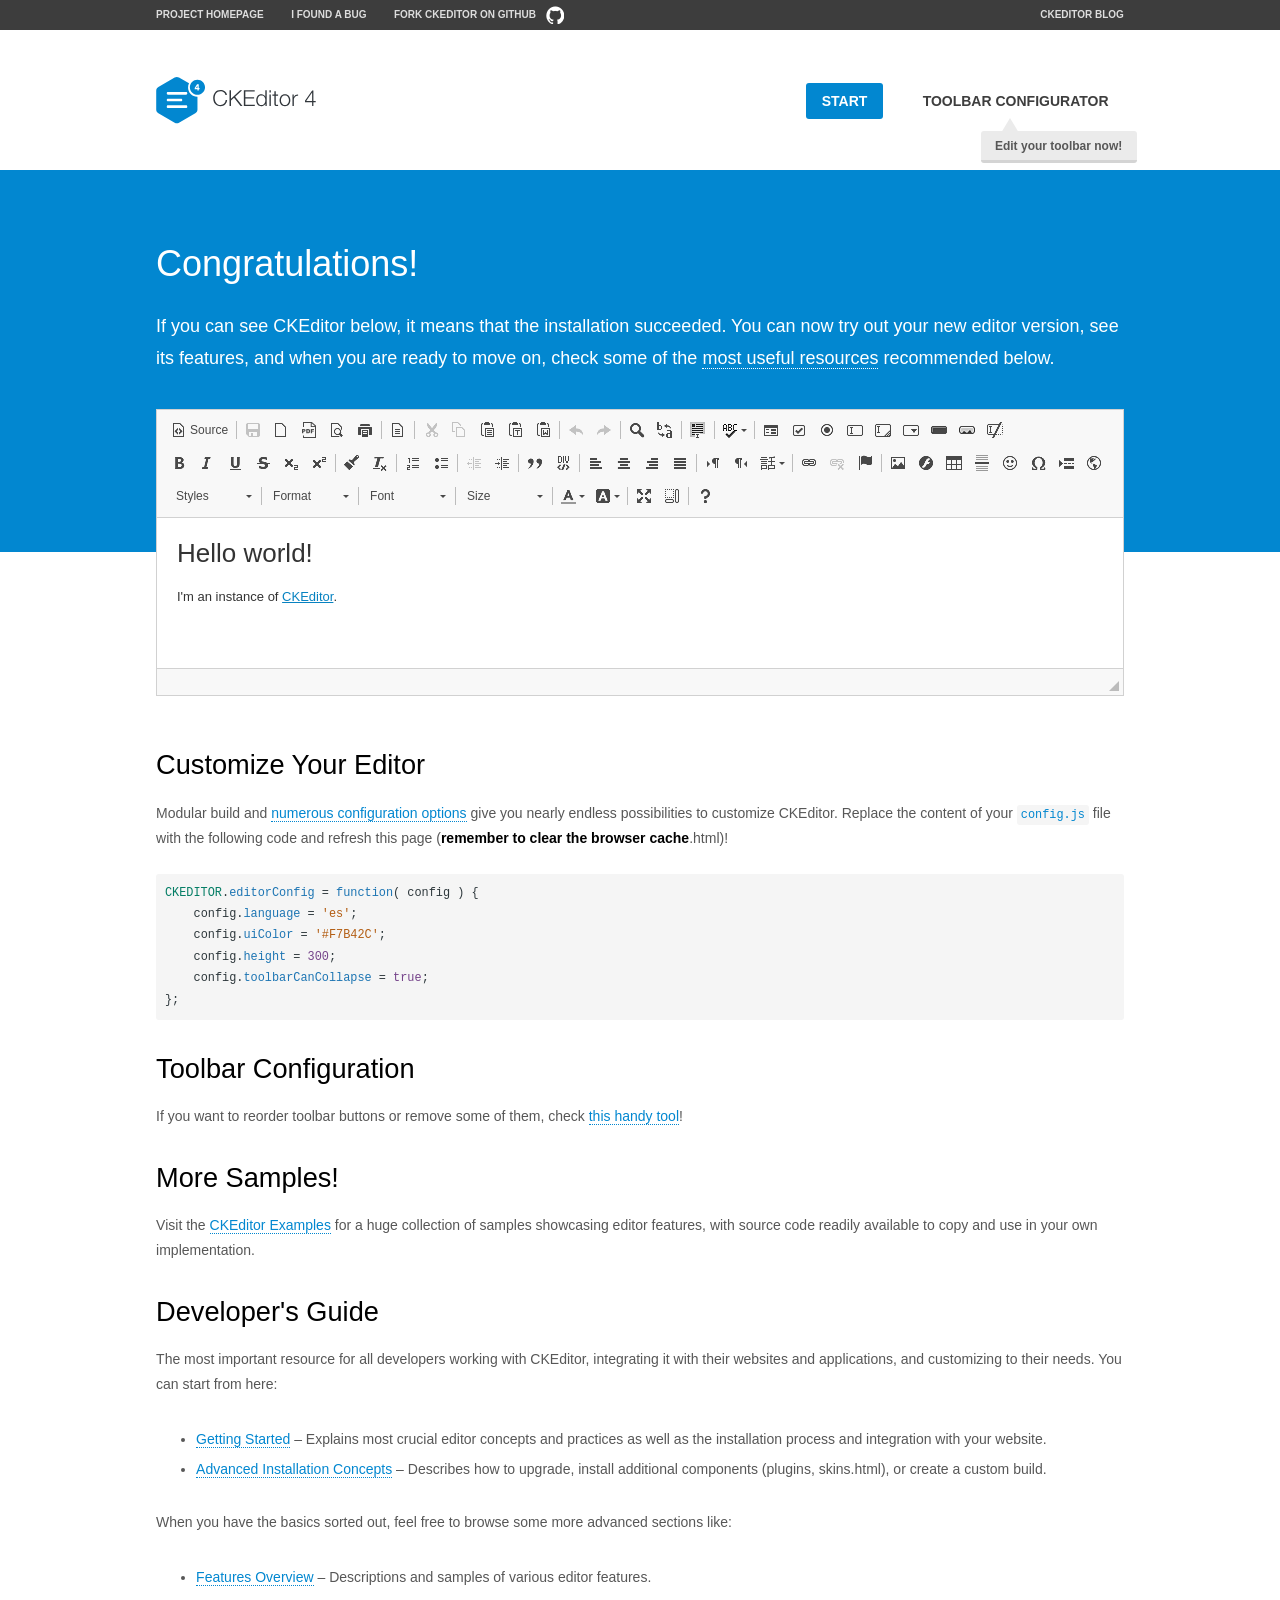
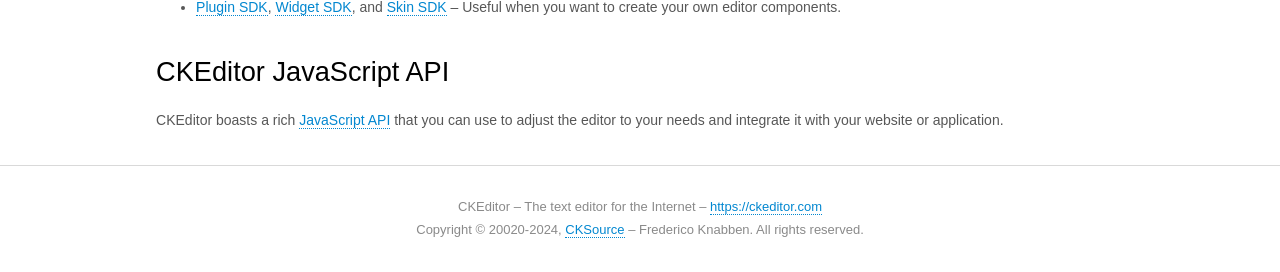
<file: assets/ckeditor/samples/index.html>
<!DOCTYPE html>
<!--
Copyright (c) 2003-2020, CKSource - Frederico Knabben. All rights reserved.
For licensing, see LICENSE.md or https://ckeditor.com/legal/ckeditor-oss-license
-->
<html lang="en">
<head>
	<meta charset="utf-8">
	<title>CKEditor Sample</title>
	<script src="../ckeditor.js"></script>
	<script src="js/sample.js"></script>
	<link rel="stylesheet" href="css/samples.css">
	<link rel="stylesheet" href="toolbarconfigurator/lib/codemirror/neo.css">
	<meta name="viewport" content="width=device-width,initial-scale=1">
	<meta name="description" content="Try the latest sample of CKEditor 4 and learn more about customizing your WYSIWYG editor with endless possibilities.">
</head>
<body id="main">

<nav class="navigation-a">
	<div class="grid-container">
		<ul class="navigation-a-left grid-width-70">
			<li><a href="https://ckeditor.com/ckeditor-4/">Project Homepage</a></li>
			<li><a href="https://github.com/ckeditor/ckeditor4/issues">I found a bug</a></li>
			<li><a href="https://github.com/ckeditor/ckeditor4" class="icon-pos-right icon-navigation-a-github">Fork CKEditor on GitHub</a></li>
		</ul>
		<ul class="navigation-a-right grid-width-30">
			<li><a href="https://ckeditor.com/blog/">CKEditor Blog</a></li>
		</ul>
	</div>
</nav>

<header class="header-a">
	<div class="grid-container">
		<h1 class="header-a-logo grid-width-30">
			<a href="index.html"><img src="img/logo.svg" onerror="this.src='img/logo.png'; this.onerror=null;" alt="CKEditor Sample"></a>
		</h1>

		<nav class="navigation-b grid-width-70">
			<ul>
				<li><a href="index.html" class="button-a button-a-background">Start</a></li>
				<li><a href="toolbarconfigurator/index.html" class="button-a">Toolbar configurator <span class="balloon-a balloon-a-nw">Edit your toolbar now!</span></a></li>
			</ul>
		</nav>
	</div>
</header>

<main>
	<div class="adjoined-top">
		<div class="grid-container">
			<div class="content grid-width-100">
				<h1>Congratulations!</h1>
				<p>
					If you can see CKEditor below, it means that the installation succeeded.
					You can now try out your new editor version, see its features, and when you are ready to move on, check some of the <a href="#sample-customize">most useful resources</a> recommended below.
				</p>
			</div>
		</div>
	</div>
	<div class="adjoined-bottom">
		<div class="grid-container">
			<div class="grid-width-100">
				<div id="editor">
					<h1>Hello world!</h1>
					<p>I'm an instance of <a href="https://ckeditor.com">CKEditor</a>.</p>
				</div>
			</div>
		</div>
	</div>

	<div class="grid-container">
		<div class="content grid-width-100">
			<section id="sample-customize">
				<h2>Customize Your Editor</h2>
				<p>Modular build and <a href="https://ckeditor.com/docs/ckeditor4/latest/guide/dev_configuration.html">numerous configuration options</a> give you nearly endless possibilities to customize CKEditor. Replace the content of your <code><a href="../config.js">config.js</a></code> file with the following code and refresh this page (<strong>remember to clear the browser cache</strong>.html)!</p>
		<pre class="cm-s-neo CodeMirror"><code><span style="padding-right: 0.1px;"><span class="cm-variable">CKEDITOR</span>.<span class="cm-property">editorConfig</span> <span class="cm-operator">=</span> <span class="cm-keyword">function</span>( <span class="cm-def">config</span> ) {</span>
<span style="padding-right: 0.1px;"><span class="cm-tab">	</span><span class="cm-variable-2">config</span>.<span class="cm-property">language</span> <span class="cm-operator">=</span> <span class="cm-string">'es'</span>;</span>
<span style="padding-right: 0.1px;"><span class="cm-tab">	</span><span class="cm-variable-2">config</span>.<span class="cm-property">uiColor</span> <span class="cm-operator">=</span> <span class="cm-string">'#F7B42C'</span>;</span>
<span style="padding-right: 0.1px;"><span class="cm-tab">	</span><span class="cm-variable-2">config</span>.<span class="cm-property">height</span> <span class="cm-operator">=</span> <span class="cm-number">300</span>;</span>
<span style="padding-right: 0.1px;"><span class="cm-tab">	</span><span class="cm-variable-2">config</span>.<span class="cm-property">toolbarCanCollapse</span> <span class="cm-operator">=</span> <span class="cm-atom">true</span>;</span>
<span style="padding-right: 0.1px;">};</span></code></pre>
			</section>

			<section>
				<h2>Toolbar Configuration</h2>
				<p>If you want to reorder toolbar buttons or remove some of them, check <a href="toolbarconfigurator/index.html">this handy tool</a>!</p>
			</section>

			<section>
				<h2>More Samples!</h2>
				<p>Visit the <a href="https://ckeditor.com/docs/ckeditor4/latest/examples/index.html">CKEditor Examples</a> for a huge collection of samples showcasing editor features, with source code readily available to copy and use in your own implementation.</p>
			</section>

			<section>
				<h2>Developer's Guide</h2>
				<p>The most important resource for all developers working with CKEditor, integrating it with their websites and applications, and customizing to their needs. You can start from here:</p>
				<ul>
					<li><a href="https://ckeditor.com/docs/ckeditor4/latest/guide/dev_installation.html">Getting Started</a> &ndash; Explains most crucial editor concepts and practices as well as the installation process and integration with your website.</li>
					<li><a href="https://ckeditor.com/docs/ckeditor4/latest/guide/dev_advanced_installation.html">Advanced Installation Concepts</a> &ndash; Describes how to upgrade, install additional components (plugins, skins.html), or create a custom build.</li>
				</ul>
					<p>When you have the basics sorted out, feel free to browse some more advanced sections like:</p>
				<ul>
					<li><a href="https://ckeditor.com/docs/ckeditor4/latest/features/index.html">Features Overview</a> &ndash; Descriptions and samples of various editor features.</li>
					<li><a href="https://ckeditor.com/docs/ckeditor4/latest/guide/plugin_sdk_intro.html">Plugin SDK</a>, <a href="https://ckeditor.com/docs/ckeditor4/latest/guide/widget_sdk_intro.html">Widget SDK</a>, and <a href="https://ckeditor.com/docs/ckeditor4/latest/guide/skin_sdk_intro.html">Skin SDK</a> &ndash; Useful when you want to create your own editor components.</li>
				</ul>
			</section>

			<section>
				<h2>CKEditor JavaScript API</h2>
				<p>CKEditor boasts a rich <a href="https://ckeditor.com/docs/ckeditor4/latest/api/index.html">JavaScript API</a> that you can use to adjust the editor to your needs and integrate it with your website or application.</p>
			</section>
		</div>
	</div>
</main>

<footer class="footer-a grid-container">
	<div class="grid-container">
		<p class="grid-width-100">
			CKEditor &ndash; The text editor for the Internet &ndash; <a class="samples" href="https://ckeditor.com/">https://ckeditor.com</a>
		</p>
		<p class="grid-width-100" id="copy">
			Copyright &copy; 20020-2024, <a class="samples" href="https://cksource.com/">CKSource</a> &ndash; Frederico Knabben. All rights reserved.
		</p>
	</div>
</footer>
<script>
	initSample();
</script>

</body>
</html>
</file>
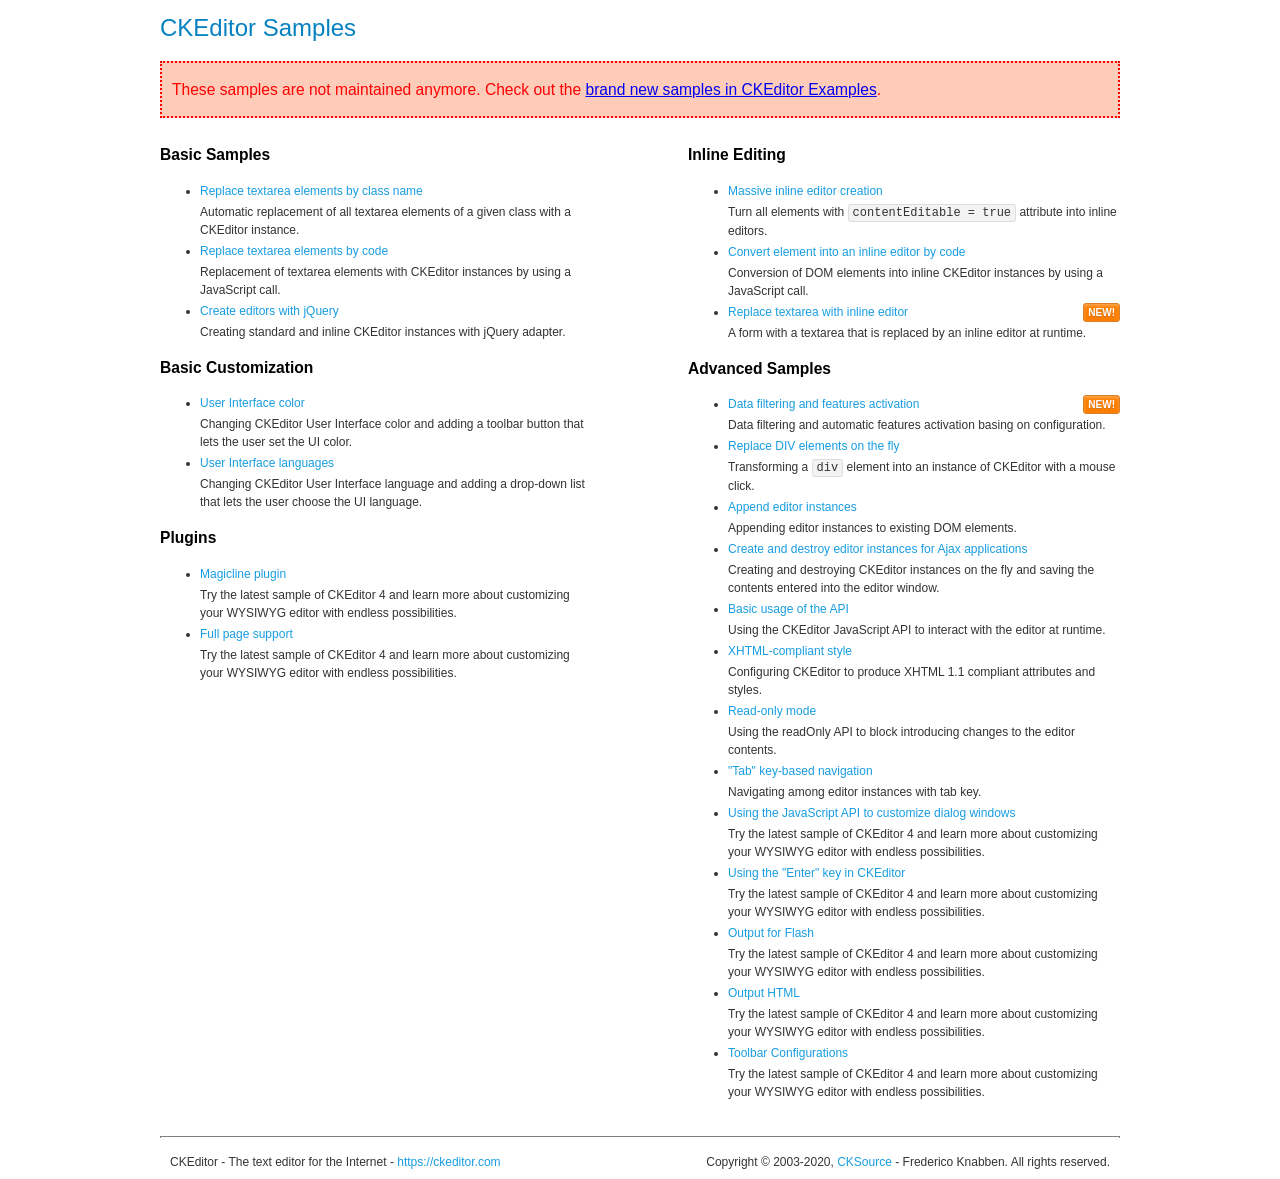
<file: assets/ckeditor/samples/old/index.html>
<!DOCTYPE html>
<!--
Copyright (c) 2003-2020, CKSource - Frederico Knabben. All rights reserved.
For licensing, see LICENSE.md or https://ckeditor.com/legal/ckeditor-oss-license
-->
<html lang="en">
<head>
	<meta charset="utf-8">
	<title>CKEditor Samples</title>
	<link rel="stylesheet" href="sample.css">
	<meta name="description" content="Try the latest sample of CKEditor 4 and learn more about customizing your WYSIWYG editor with endless possibilities.">
</head>
<body>
	<h1 class="samples">
		CKEditor Samples
	</h1>
	<div class="warning deprecated">
		These samples are not maintained anymore. Check out the <a href="https://ckeditor.com/docs/ckeditor4/latest/examples/index.html">brand new samples in CKEditor Examples</a>.
	</div>
	<div class="twoColumns">
		<div class="twoColumnsLeft">
			<h2 class="samples">
				Basic Samples
			</h2>
			<dl class="samples">
				<dt><a class="samples" href="replacebyclass.html">Replace textarea elements by class name</a></dt>
				<dd>Automatic replacement of all textarea elements of a given class with a CKEditor instance.</dd>

				<dt><a class="samples" href="replacebycode.html">Replace textarea elements by code</a></dt>
				<dd>Replacement of textarea elements with CKEditor instances by using a JavaScript call.</dd>

				<dt><a class="samples" href="jquery.html">Create editors with jQuery</a></dt>
				<dd>Creating standard and inline CKEditor instances with jQuery adapter.</dd>
			</dl>

			<h2 class="samples">
				Basic Customization
			</h2>
			<dl class="samples">
				<dt><a class="samples" href="uicolor.html">User Interface color</a></dt>
				<dd>Changing CKEditor User Interface color and adding a toolbar button that lets the user set the UI color.</dd>

				<dt><a class="samples" href="uilanguages.html">User Interface languages</a></dt>
				<dd>Changing CKEditor User Interface language and adding a drop-down list that lets the user choose the UI language.</dd>
			</dl>


			<h2 class="samples">Plugins</h2>
<dl class="samples">
<dt><a class="samples" href="magicline/magicline.html">Magicline plugin</a></dt>
<dd>Try the latest sample of CKEditor 4 and learn more about customizing your WYSIWYG editor with endless possibilities.</dd>

<dt><a class="samples" href="wysiwygarea/fullpage.html">Full page support</a></dt>
<dd>Try the latest sample of CKEditor 4 and learn more about customizing your WYSIWYG editor with endless possibilities.</dd>
</dl>
		</div>
		<div class="twoColumnsRight">
			<h2 class="samples">
				Inline Editing
			</h2>
			<dl class="samples">
				<dt><a class="samples" href="inlineall.html">Massive inline editor creation</a></dt>
				<dd>Turn all elements with <code>contentEditable = true</code> attribute into inline editors.</dd>

				<dt><a class="samples" href="inlinebycode.html">Convert element into an inline editor by code</a></dt>
				<dd>Conversion of DOM elements into inline CKEditor instances by using a JavaScript call.</dd>

				<dt><a class="samples" href="inlinetextarea.html">Replace textarea with inline editor</a> <span class="new">New!</span></dt>
				<dd>A form with a textarea that is replaced by an inline editor at runtime.</dd>

				
			</dl>

			<h2 class="samples">
				Advanced Samples
			</h2>
			<dl class="samples">
				<dt><a class="samples" href="datafiltering.html">Data filtering and features activation</a> <span class="new">New!</span></dt>
				<dd>Data filtering and automatic features activation basing on configuration.</dd>

				<dt><a class="samples" href="divreplace.html">Replace DIV elements on the fly</a></dt>
				<dd>Transforming a <code>div</code> element into an instance of CKEditor with a mouse click.</dd>

				<dt><a class="samples" href="appendto.html">Append editor instances</a></dt>
				<dd>Appending editor instances to existing DOM elements.</dd>

				<dt><a class="samples" href="ajax.html">Create and destroy editor instances for Ajax applications</a></dt>
				<dd>Creating and destroying CKEditor instances on the fly and saving the contents entered into the editor window.</dd>

				<dt><a class="samples" href="api.html">Basic usage of the API</a></dt>
				<dd>Using the CKEditor JavaScript API to interact with the editor at runtime.</dd>

				<dt><a class="samples" href="xhtmlstyle.html">XHTML-compliant style</a></dt>
				<dd>Configuring CKEditor to produce XHTML 1.1 compliant attributes and styles.</dd>

				<dt><a class="samples" href="readonly.html">Read-only mode</a></dt>
				<dd>Using the readOnly API to block introducing changes to the editor contents.</dd>

				<dt><a class="samples" href="tabindex.html">"Tab" key-based navigation</a></dt>
				<dd>Navigating among editor instances with tab key.</dd>


				
<dt><a class="samples" href="dialog/dialog.html">Using the JavaScript API to customize dialog windows</a></dt>
<dd>Try the latest sample of CKEditor 4 and learn more about customizing your WYSIWYG editor with endless possibilities.</dd>

<dt><a class="samples" href="enterkey/enterkey.html">Using the &quot;Enter&quot; key in CKEditor</a></dt>
<dd>Try the latest sample of CKEditor 4 and learn more about customizing your WYSIWYG editor with endless possibilities.</dd>

<dt><a class="samples" href="htmlwriter/outputforflash.html">Output for Flash</a></dt>
<dd>Try the latest sample of CKEditor 4 and learn more about customizing your WYSIWYG editor with endless possibilities.</dd>

<dt><a class="samples" href="htmlwriter/outputhtml.html">Output HTML</a></dt>
<dd>Try the latest sample of CKEditor 4 and learn more about customizing your WYSIWYG editor with endless possibilities.</dd>

<dt><a class="samples" href="toolbar/toolbar.html">Toolbar Configurations</a></dt>
<dd>Try the latest sample of CKEditor 4 and learn more about customizing your WYSIWYG editor with endless possibilities.</dd>

			</dl>
		</div>
	</div>
	<div id="footer">
		<hr>
		<p>
			CKEditor - The text editor for the Internet - <a class="samples" href="https://ckeditor.com/">https://ckeditor.com</a>
		</p>
		<p id="copy">
			Copyright &copy; 2003-2020, <a class="samples" href="https://cksource.com/">CKSource</a> - Frederico Knabben. All rights reserved.
		</p>
	</div>
</body>
</html>
</file>
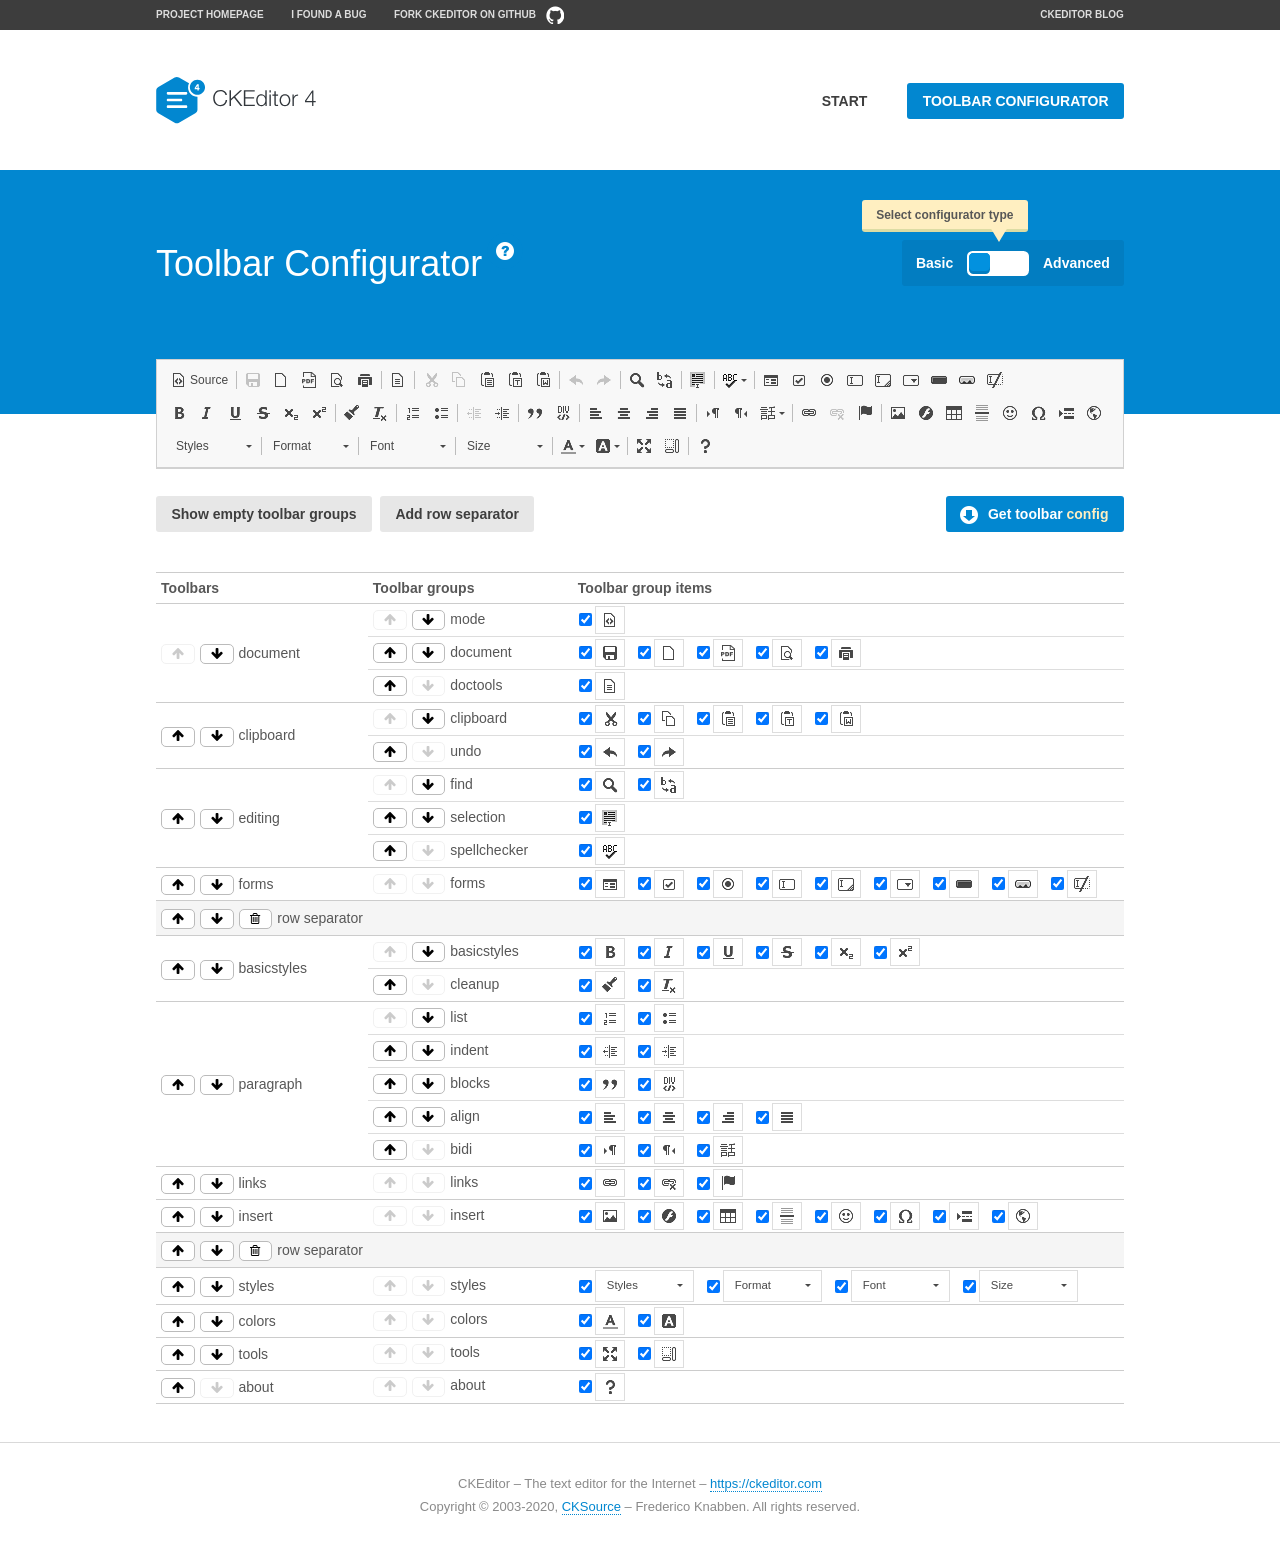
<file: assets/ckeditor/samples/toolbarconfigurator/index.html>
<!DOCTYPE html>
<!--
Copyright (c) 2003-2020, CKSource - Frederico Knabben. All rights reserved.
For licensing, see LICENSE.md or https://ckeditor.com/legal/ckeditor-oss-license
-->
<!--[if IE 8]><html class="ie8"><![endif]-->
<!--[if gt IE 8]><html><![endif]-->
<!--[if !IE]><!--><html lang="en"><!--<![endif]-->
<head>
	<meta charset="utf-8">
	<title>Toolbar Configurator</title>
	<script src="../../ckeditor.js"></script>
	<script>
		if ( CKEDITOR.env.ie && CKEDITOR.env.version < 9 )
			CKEDITOR.tools.enableHtml5Elements( document );
	</script>
	<link rel="stylesheet" href="lib/codemirror/codemirror.css">
	<link rel="stylesheet" href="lib/codemirror/show-hint.css">
	<link rel="stylesheet" href="lib/codemirror/neo.css">
	<link rel="stylesheet" href="css/fontello.css">
	<link rel="stylesheet" href="../css/samples.css">
	<meta name="description" content="Try the latest sample of CKEditor 4 and learn more about customizing your WYSIWYG editor with endless possibilities.">
</head>
<body id="toolbar">

<nav class="navigation-a">
	<div class="grid-container">
		<ul class="navigation-a-left grid-width-70">
			<li><a href="https://ckeditor.com/ckeditor-4/">Project Homepage</a></li>
			<li><a href="https://github.com/ckeditor/ckeditor4/issues">I found a bug</a></li>
			<li><a href="https://github.com/ckeditor/ckeditor4" class="icon-pos-right icon-navigation-a-github">Fork CKEditor on GitHub</a></li>
		</ul>
		<ul class="navigation-a-right grid-width-30">
			<li><a href="https://ckeditor.com/blog/">CKEditor Blog</a></li>
		</ul>
	</div>
</nav>

<header class="header-a">
	<div class="grid-container">
		<h1 class="header-a-logo grid-width-30">
			<a href="../index.html"><img src="../img/logo.svg" onerror="this.src='../img/logo.png'; this.onerror=null;" alt="CKEditor Logo"></a>
		</h1>
		<nav class="navigation-b grid-width-70">
			<ul>
				<li><a href="../index.html"  class="button-a">Start</a></li>
				<li><a href="index.html"  class="button-a button-a-background">Toolbar configurator</a></li>
			</ul>
		</nav>
	</div>
</header>

<main>
	<div class="adjoined-top">
		<div class="grid-container">
			<div class="content grid-width-100">
				<div class="grid-container-nested">
					<h1 class="grid-width-60">
						Toolbar Configurator
						<a href="#help-content" type="button" title="Configurator help" id="help" class="button-a button-a-background button-a-no-text icon-pos-left icon-question-mark">Help</a>
					</h1>

					<div class="grid-width-40 grid-switch-magic">
						<div class="switch">
							<span class="balloon-a balloon-a-se">Select configurator type</span>
							<input type="radio" name="radio" data-num="1" id="radio-basic" />
							<input type="radio" name="radio" data-num="2" id="radio-advanced" />
							<label data-for="1" for="radio-basic">Basic</label>
							<span class="switch-inner">
								<span class="handler"></span>
							</span>
							<label data-for="2" for="radio-advanced">Advanced</label>
						</div>
					</div>
				</div>
			</div>
		</div>
	</div>
	<div class="adjoined-bottom">
		<div class="grid-container">
			<div class="grid-width-100">
				<div class="editors-container">
					<div id="editor-basic"></div>
					<div id="editor-advanced"></div>
				</div>
			</div>
		</div>
	</div>

	<div class="grid-container configurator">
		<div class="content grid-width-100">
			<div class="configurator">
				<div>
					<div id="toolbarModifierWrapper"></div>
				</div>
			</div>
		</div>
	</div>

	<div id="help-content">
		<div class="grid-container">
			<div class="grid-width-100">
				<h2>What Am I Doing Here?</h2>

				<div class="grid-container grid-container-nested">
					<div class="basic">
						<div class="grid-width-50">
							<p>Arrange <a href="https://ckeditor.com/docs/ckeditor4/latest/api/CKEDITOR_config.html#cfg-toolbarGroups">toolbar groups</a>, toggle <a href="https://ckeditor.com/docs/ckeditor4/latest/api/CKEDITOR_config.html#cfg-removeButtons">button visibility</a> according to your needs and get your toolbar configuration.</p>
							<p>You can replace the content of the <a href="../../config.js"><code>config.js</code></a> file with the generated configuration. If you already set some configuration options you will need to merge both configurations.</p>
						</div>
						<div class="grid-width-50">
							<p>Read more about different ways of <a href="https://ckeditor.com/docs/ckeditor4/latest/guide/dev_configuration.html">setting configuration</a> and do not forget about <strong>clearing browser cache</strong>.</p>
							<p>Arranging toolbar groups is the recommended way of configuring the toolbar, but if you need more freedom you can use the <a href="#advanced">advanced configurator</a>.</p>
						</div>
					</div>
					<div class="advanced" style="display: none;">
						<div class="grid-width-50">
							<p>With this code editor you can edit your <a href="https://ckeditor.com/docs/ckeditor4/latest/api/CKEDITOR_config.html#cfg-toolbar">toolbar configuration</a> live.</p>
							<p>You can replace the content of the <a href="../../config.js"><code>config.js</code></a> file with the generated configuration. If you already set some configuration options you will need to merge both configurations.</p>
						</div>
						<div class="grid-width-50">
							<p>Read more about different ways of <a href="https://ckeditor.com/docs/ckeditor4/latest/guide/dev_configuration.html">setting configuration</a> and do not forget about <strong>clearing browser cache</strong>.</p>
						</div>
					</div>
				</div>

				<p class="grid-container grid-container-nested">
					<button type="button" class="help-content-close grid-width-100 button-a button-a-background">Got it. Let's play!</button>
				</p>
			</div>
		</div>
	</div>
</main>

<footer class="footer-a grid-container">
	<p class="grid-width-100">
		CKEditor &ndash; The text editor for the Internet &ndash; <a class="samples" href="https://ckeditor.com/">https://ckeditor.com</a>
	</p>
	<p class="grid-width-100" id="copy">
		Copyright &copy; 2003-2020, <a class="samples" href="https://cksource.com/">CKSource</a> &ndash; Frederico Knabben. All rights reserved.
	</p>
</footer>

<script src="lib/codemirror/codemirror.js"></script>
<script src="lib/codemirror/javascript.js"></script>
<script src="lib/codemirror/show-hint.js"></script>

<script src="js/fulltoolbareditor.js"></script>
<script src="js/abstracttoolbarmodifier.js"></script>
<script src="js/toolbarmodifier.js"></script>
<script src="js/toolbartextmodifier.js"></script>
<script src="../js/sf.js"></script>

<script>
	( function() {
		'use strict';

		var mode = ( window.location.hash.substr( 1 ) === 'advanced' ) ? 'advanced' : 'basic',
			configuratorSection = CKEDITOR.document.findOne( 'main > .grid-container.configurator' ),
			basicInstruction = CKEDITOR.document.findOne( '#help-content .basic' ),
			advancedInstruction = CKEDITOR.document.findOne( '#help-content .advanced' ),

			// Configurator mode switcher.
			modeSwitchBasic = CKEDITOR.document.getById( 'radio-basic' ),
			modeSwitchAdvanced = CKEDITOR.document.getById( 'radio-advanced' );

		// Initial setup
		function updateSwitcher() {
			if ( mode === 'advanced' ) {
				modeSwitchAdvanced.$.checked = true;
			} else {
				modeSwitchBasic.$.checked = true;
			}
		}

		updateSwitcher();

		CKEDITOR.document.getWindow().on( 'hashchange', function( e ) {
			var hash = window.location.hash.substr( 1 );
			if ( !( hash === 'advanced' || hash === 'basic' ) ) {
				return;
			}
			mode = hash;
			onToolbarsDone( mode );
		} );

		CKEDITOR.document.getWindow().on( 'resize', function() {
			updateToolbar( ( mode === 'basic' ? toolbarModifier : toolbarTextModifier )[ 'editorInstance' ] );
		} );

		function onRefresh( modifier ) {
			modifier = modifier || this;

			if ( mode === 'basic' && modifier instanceof ToolbarConfigurator.ToolbarTextModifier ) {
				return;
			}

			// CodeMirror container becomes visible, so we need to refresh and to avoid rendering problems.
			if ( mode === 'advanced' && modifier instanceof ToolbarConfigurator.ToolbarTextModifier ) {
				modifier.codeContainer.refresh();
			}

			updateToolbar( modifier.editorInstance );
		}

		function updateToolbar( editor ) {
			var editorContainer = editor.container;

			// Not always editor is loaded.
			if ( !editorContainer ) {
				return;
			}

			var displayStyle = editorContainer.getStyle( 'display' );

			editorContainer.setStyle( 'display', 'block' );

			var newHeight = editorContainer.getSize( 'height' );

			var newMarginTop = parseInt( editorContainer.getComputedStyle( 'margin-top' ), 10 );
			newMarginTop = ( isNaN( newMarginTop ) ? 0 : Number( newMarginTop ) );

			var newMarginBottom = parseInt( editorContainer.getComputedStyle( 'margin-bottom' ), 10 );
			newMarginBottom = ( isNaN( newMarginBottom ) ? 0 : Number( newMarginBottom ) );

			var result = newHeight + newMarginTop + newMarginBottom;

			editorContainer.setStyle( 'display', displayStyle );

			editor.container.getAscendant( 'div' ).setStyle( 'height', result + 'px' );
		}

		var toolbarModifier = new ToolbarConfigurator.ToolbarModifier( 'editor-basic' );

		var done = 0;
		toolbarModifier.init( onToolbarInit );
		toolbarModifier.onRefresh = onRefresh;

		CKEDITOR.document.getById( 'toolbarModifierWrapper' ).append( toolbarModifier.mainContainer );

		var toolbarTextModifier = new ToolbarConfigurator.ToolbarTextModifier( 'editor-advanced' );
		toolbarTextModifier.init( onToolbarInit );
		toolbarTextModifier.onRefresh = onRefresh;

		function onToolbarInit() {
			if ( ++done === 2 ) {
				onToolbarsDone();

				positionSticky.watch( CKEDITOR.document.findOne( '.toolbar' ), function() {
					return mode === 'advanced';
				} );
			}
		}

		function onToolbarsDone() {
			if ( mode === 'basic' ) {
				toggleModeBasic( false );
			} else {
				toggleModeAdvanced( false );
			}

			updateSwitcher();

			setTimeout( function() {
				CKEDITOR.document.findOne( '.editors-container' ).addClass( 'active' );
				CKEDITOR.document.findOne( '#toolbarModifierWrapper' ).addClass( 'active' );
			}, 200 );
		}

		CKEDITOR.document.getById( 'toolbarModifierWrapper' ).append( toolbarTextModifier.mainContainer );

		function toogleModeSwitch( onElement, offElement, onModifier, offModifier ) {
			onElement.addClass( 'fancy-button-active' );
			offElement.removeClass( 'fancy-button-active' );

			onModifier.showUI();
			offModifier.hideUI();
		}

		function toggleModeBasic( callOnRefresh ) {
			callOnRefresh = ( callOnRefresh !== false );
			mode = 'basic';
			window.location.hash = '#basic';
			toogleModeSwitch( modeSwitchBasic, modeSwitchAdvanced, toolbarModifier, toolbarTextModifier );

			configuratorSection.removeClass( 'freed-width' );
			basicInstruction.show();
			advancedInstruction.hide();

			callOnRefresh && onRefresh( toolbarModifier );
		}

		function toggleModeAdvanced( callOnRefresh ) {
			callOnRefresh = ( callOnRefresh !== false );
			mode = 'advanced';
			window.location.hash = '#advanced';
			toogleModeSwitch( modeSwitchAdvanced, modeSwitchBasic, toolbarTextModifier, toolbarModifier );

			configuratorSection.addClass( 'freed-width' );
			advancedInstruction.show();
			basicInstruction.hide();

			callOnRefresh && onRefresh( toolbarTextModifier );
		}

		modeSwitchBasic.on( 'click', toggleModeBasic );
		modeSwitchAdvanced.on( 'click', toggleModeAdvanced );

		//
		// Position:sticky for the toolbar.
		//

		// Will make elements behave like they were styled with position:sticky.
		var positionSticky = {
			// Store object: {
			// 		element: CKEDITOR.dom.element, // Element which will float.
			// 		placeholder: CKEDITOR.dom.element, // Placeholder which is place to prevent page bounce.
			// 		isFixed: boolean // Whether element float now.
			// }
			watched: [],

			active: [],

			staticContainer: null,

			init: function() {
				var element = CKEDITOR.dom.element.createFromHtml(
					'<div class="staticContainer">' +
						'<div class="grid-container" >' +
							'<div class="grid-width-100">' +
								'<div class="inner"></div>' +
							'</div>' +
						'</div>' +
					'</div>' );

				this.staticContainer = element.findOne( '.inner' );

				CKEDITOR.document.getBody().append( element );
			},

			watch: function( element, preventFunc ) {
				this.watched.push( {
					element: element,
					placeholder: new CKEDITOR.dom.element( 'div' ),
					isFixed: false,
					preventFunc: preventFunc
				} );
			},

			checkAll: function() {
				for ( var i = 0; i < this.watched.length; i++ ) {
					this.check( this.watched[ i ] );
				}
			},

			check: function( element ) {
				var isFixed = element.isFixed;
				var shouldBeFixed = this.shouldBeFixed( element );

				// Nothing to be done.
				if ( isFixed === shouldBeFixed ) {
					return;
				}

				var placeholder = element.placeholder;

				if ( isFixed ) {
					// Unfixing.

					element.element.insertBefore( placeholder );
					placeholder.remove();

					element.element.removeStyle( 'margin' );

					this.active.splice( CKEDITOR.tools.indexOf( this.active, element ), 1 );

				} else {
					// Fixing.
					placeholder.setStyle( 'width', element.element.getSize( 'width' ) + 'px' );
					placeholder.setStyle( 'height', element.element.getSize( 'height' ) + 'px' );
					placeholder.setStyle( 'margin-bottom', element.element.getComputedStyle( 'margin-bottom' ) );
					placeholder.setStyle( 'display', element.element.getComputedStyle( 'display' ) );
					placeholder.insertAfter( element.element );

					this.staticContainer.append( element.element );

					this.active.push( element );
				}

				element.isFixed = !element.isFixed;
			},

			shouldBeFixed: function( element ) {
				if ( element.preventFunc && element.preventFunc() ) {
					return false;
				}

				// If element is already fixed we are checking it's placeholder.
				var related = ( element.isFixed ? element.placeholder : element.element ),
					clientRect = related.$.getBoundingClientRect(),
					staticHeight = this.staticContainer.getSize('height' ),
					elemHeight = element.element.getSize( 'height' );

				if ( element.isFixed ) {
					return ( clientRect.top + elemHeight < staticHeight );
				} else {
					return ( clientRect.top < staticHeight );
				}
			}
		};

		positionSticky.init();

		CKEDITOR.document.getWindow().on( 'scroll',
			CKEDITOR.tools.eventsBuffer( 100, positionSticky.checkAll, positionSticky ).input
		);

		// Make the toolbar sticky.
		positionSticky.watch( CKEDITOR.document.findOne( '.editors-container' ) );

		// Help button and help-content.
		( function() {
			var helpButton = CKEDITOR.document.getById( 'help' ),
				helpContent = CKEDITOR.document.getById( 'help-content' );

			// Don't show help button on IE8 because it's unsupported by Pico Modal.
			if ( CKEDITOR.env.ie && CKEDITOR.env.version == 8 ) {
				helpButton.hide();
			} else {
				// Display help modal when the button is clicked.
				helpButton.on( 'click', function( evt ) {
					SF.modal( {
						// Clone modal content from DOM.
						content: helpContent.getHtml(),

						afterCreate: function( modal ) {
							// Enable modal content button to close the modal.
							new CKEDITOR.dom.element( modal.modalElem() ).findOne( '.help-content-close' ).once( 'click', modal.close );
						}
					} ).show();
				} );
			}
		} )();
	} )();
</script>
</body>
</html>
</file>
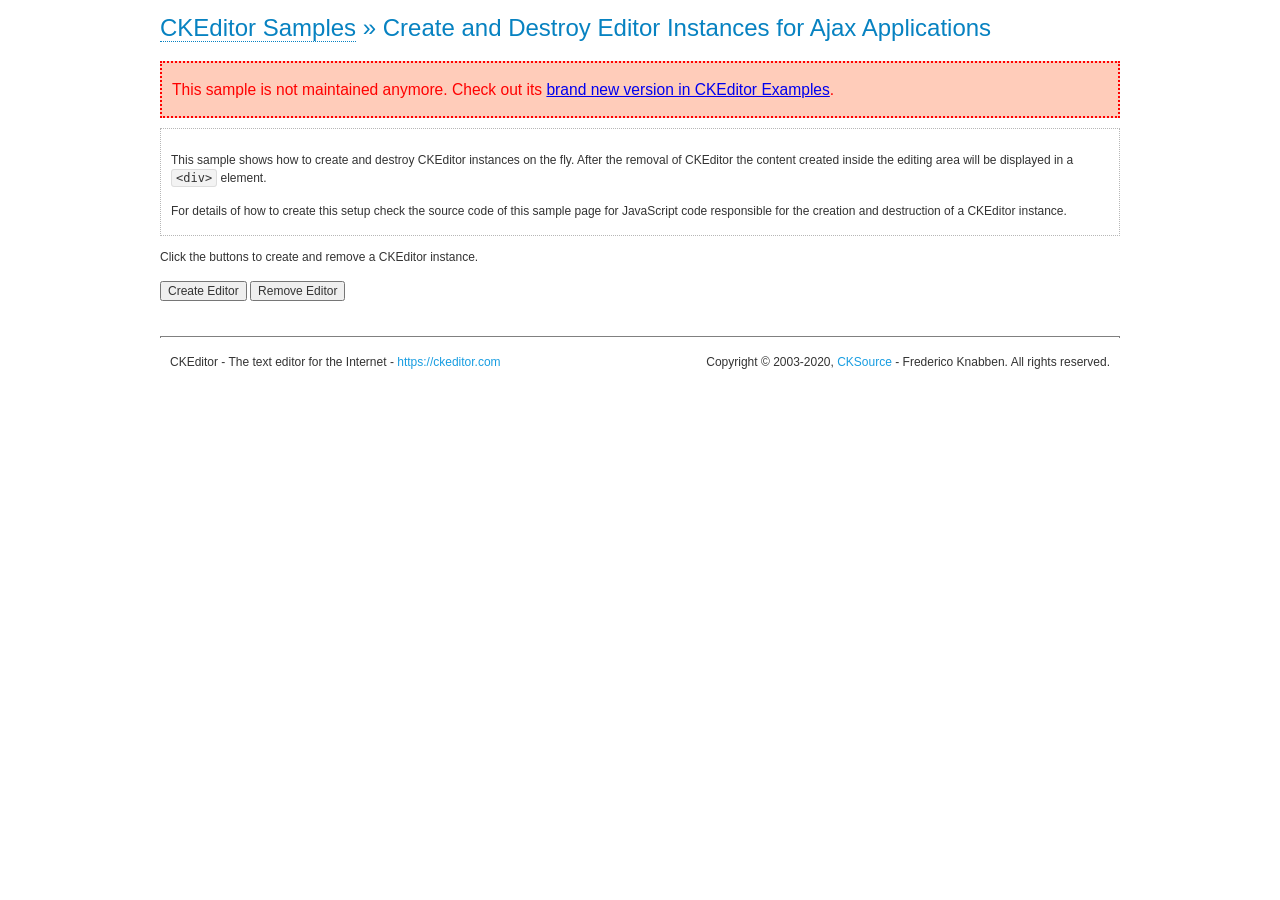
<file: assets/ckeditor/samples/old/ajax.html>
<!DOCTYPE html>
<!--
Copyright (c) 2003-2020, CKSource - Frederico Knabben. All rights reserved.
For licensing, see LICENSE.md or https://ckeditor.com/legal/ckeditor-oss-license
-->
<html lang="en">
<head>
	<meta charset="utf-8">
	<title>Ajax &mdash; CKEditor Sample</title>
	<script src="../../ckeditor.js"></script>
	<link rel="stylesheet" href="sample.css">
	<meta name="description" content="Try the latest sample of CKEditor 4 and learn more about customizing your WYSIWYG editor with endless possibilities.">
	<script>

		var editor, html = '';

		function createEditor() {
			if ( editor )
				return;

			// Create a new editor inside the <div id="editor">, setting its value to html
			var config = {};
			editor = CKEDITOR.appendTo( 'editor', config, html );
		}

		function removeEditor() {
			if ( !editor )
				return;

			// Retrieve the editor contents. In an Ajax application, this data would be
			// sent to the server or used in any other way.
			document.getElementById( 'editorcontents' ).innerHTML = html = editor.getData();
			document.getElementById( 'contents' ).style.display = '';

			// Destroy the editor.
			editor.destroy();
			editor = null;
		}

	</script>
</head>
<body>
	<h1 class="samples">
		<a href="index.html">CKEditor Samples</a> &raquo; Create and Destroy Editor Instances for Ajax Applications
	</h1>
	<div class="warning deprecated">
		This sample is not maintained anymore. Check out its <a href="https://ckeditor.com/docs/ckeditor4/latest/examples/saveajax.html">brand new version in CKEditor Examples</a>.
	</div>
	<div class="description">
		<p>
			This sample shows how to create and destroy CKEditor instances on the fly. After the removal of CKEditor the content created inside the editing
			area will be displayed in a <code>&lt;div&gt;</code> element.
		</p>
		<p>
			For details of how to create this setup check the source code of this sample page
			for JavaScript code responsible for the creation and destruction of a CKEditor instance.
		</p>
	</div>
	<p>Click the buttons to create and remove a CKEditor instance.</p>
	<p>
		<input onclick="createEditor();" type="button" value="Create Editor">
		<input onclick="removeEditor();" type="button" value="Remove Editor">
	</p>
	<!-- This div will hold the editor. -->
	<div id="editor">
	</div>
	<div id="contents" style="display: none">
		<p>
			Edited Contents:
		</p>
		<!-- This div will be used to display the editor contents. -->
		<div id="editorcontents">
		</div>
	</div>
	<div id="footer">
		<hr>
		<p>
			CKEditor - The text editor for the Internet - <a class="samples" href="https://ckeditor.com/">https://ckeditor.com</a>
		</p>
		<p id="copy">
			Copyright &copy; 2003-2020, <a class="samples" href="https://cksource.com/">CKSource</a> - Frederico
			Knabben. All rights reserved.
		</p>
	</div>
</body>
</html>
</file>
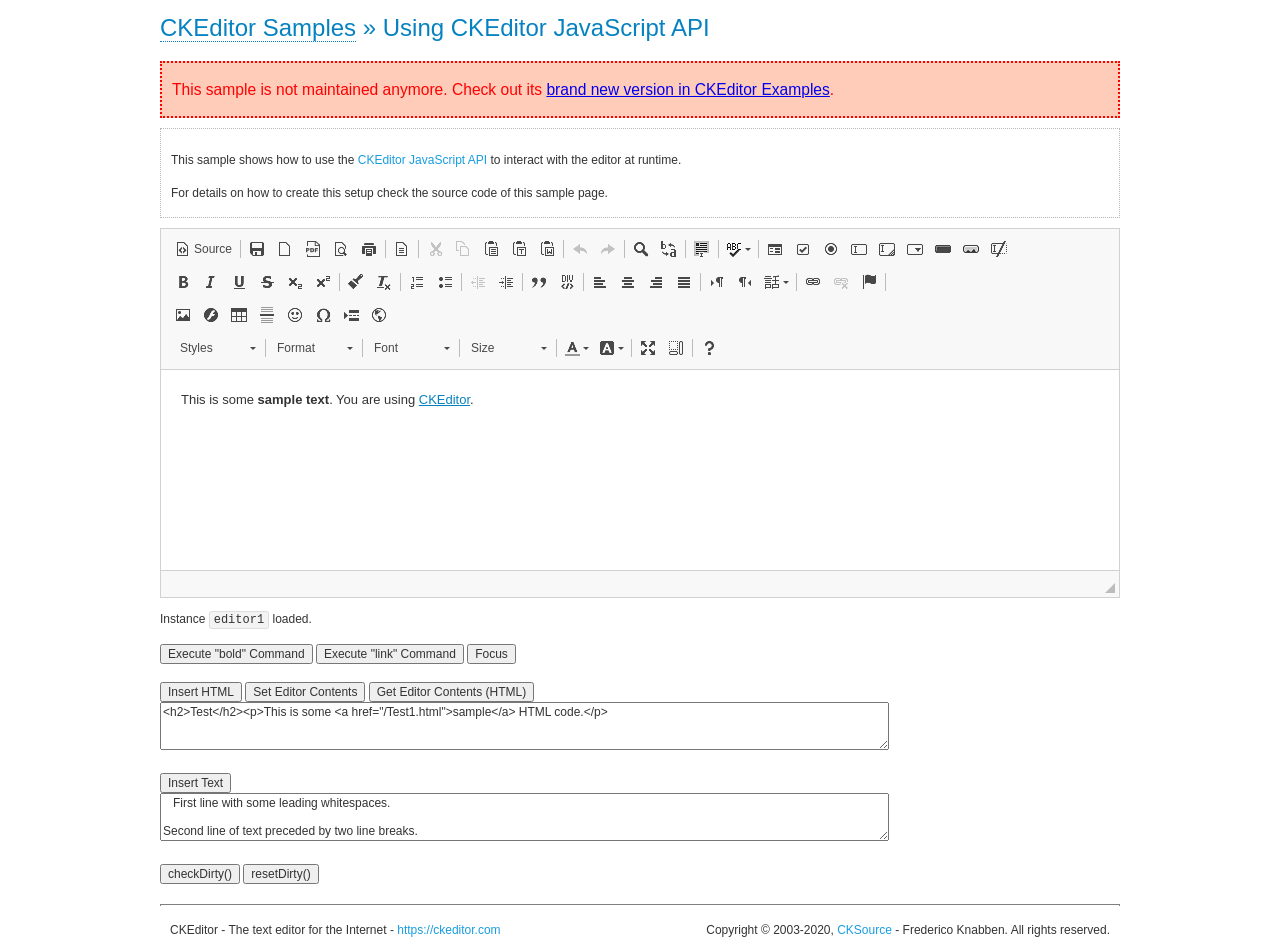
<file: assets/ckeditor/samples/old/api.html>
<!DOCTYPE html>
<!--
Copyright (c) 2003-2020, CKSource - Frederico Knabben. All rights reserved.
For licensing, see LICENSE.md or https://ckeditor.com/legal/ckeditor-oss-license
-->
<html lang="en">
<head>
	<meta charset="utf-8">
	<title>API Usage &mdash; CKEditor Sample</title>
	<script src="../../ckeditor.js"></script>
	<link href="sample.css" rel="stylesheet">
	<meta name="description" content="Try the latest sample of CKEditor 4 and learn more about customizing your WYSIWYG editor with endless possibilities.">
	<script>

// The instanceReady event is fired, when an instance of CKEditor has finished
// its initialization.
CKEDITOR.on( 'instanceReady', function( ev ) {
	// Show the editor name and description in the browser status bar.
	document.getElementById( 'eMessage' ).innerHTML = 'Instance <code>' + ev.editor.name + '<\/code> loaded.';

	// Show this sample buttons.
	document.getElementById( 'eButtons' ).style.display = 'block';
});

function InsertHTML() {
	// Get the editor instance that we want to interact with.
	var editor = CKEDITOR.instances.editor1;
	var value = document.getElementById( 'htmlArea' ).value;

	// Check the active editing mode.
	if ( editor.mode == 'wysiwyg' )
	{
		// Insert HTML code.
		// https://ckeditor.com/docs/ckeditor4/latest/api/CKEDITOR_editor.html#method-insertHtml
		editor.insertHtml( value );
	}
	else
		alert( 'You must be in WYSIWYG mode!' );
}

function InsertText() {
	// Get the editor instance that we want to interact with.
	var editor = CKEDITOR.instances.editor1;
	var value = document.getElementById( 'txtArea' ).value;

	// Check the active editing mode.
	if ( editor.mode == 'wysiwyg' )
	{
		// Insert as plain text.
		// https://ckeditor.com/docs/ckeditor4/latest/api/CKEDITOR_editor.html#method-insertText
		editor.insertText( value );
	}
	else
		alert( 'You must be in WYSIWYG mode!' );
}

function SetContents() {
	// Get the editor instance that we want to interact with.
	var editor = CKEDITOR.instances.editor1;
	var value = document.getElementById( 'htmlArea' ).value;

	// Set editor contents (replace current contents).
	// https://ckeditor.com/docs/ckeditor4/latest/api/CKEDITOR_editor.html#method-setData
	editor.setData( value );
}

function GetContents() {
	// Get the editor instance that you want to interact with.
	var editor = CKEDITOR.instances.editor1;

	// Get editor contents
	// https://ckeditor.com/docs/ckeditor4/latest/api/CKEDITOR_editor.html#method-getData
	alert( editor.getData() );
}

function ExecuteCommand( commandName ) {
	// Get the editor instance that we want to interact with.
	var editor = CKEDITOR.instances.editor1;

	// Check the active editing mode.
	if ( editor.mode == 'wysiwyg' )
	{
		// Execute the command.
		// https://ckeditor.com/docs/ckeditor4/latest/api/CKEDITOR_editor.html#method-execCommand
		editor.execCommand( commandName );
	}
	else
		alert( 'You must be in WYSIWYG mode!' );
}

function CheckDirty() {
	// Get the editor instance that we want to interact with.
	var editor = CKEDITOR.instances.editor1;
	// Checks whether the current editor contents present changes when compared
	// to the contents loaded into the editor at startup
	// https://ckeditor.com/docs/ckeditor4/latest/api/CKEDITOR_editor.html#method-checkDirty
	alert( editor.checkDirty() );
}

function ResetDirty() {
	// Get the editor instance that we want to interact with.
	var editor = CKEDITOR.instances.editor1;
	// Resets the "dirty state" of the editor (see CheckDirty())
	// https://ckeditor.com/docs/ckeditor4/latest/api/CKEDITOR_editor.html#method-resetDirty
	editor.resetDirty();
	alert( 'The "IsDirty" status has been reset' );
}

function Focus() {
	CKEDITOR.instances.editor1.focus();
}

function onFocus() {
	document.getElementById( 'eMessage' ).innerHTML = '<b>' + this.name + ' is focused </b>';
}

function onBlur() {
	document.getElementById( 'eMessage' ).innerHTML = this.name + ' lost focus';
}

	</script>

</head>
<body>
	<h1 class="samples">
		<a href="index.html">CKEditor Samples</a> &raquo; Using CKEditor JavaScript API
	</h1>
	<div class="warning deprecated">
		This sample is not maintained anymore. Check out its <a href="https://ckeditor.com/docs/ckeditor4/latest/examples/api.html">brand new version in CKEditor Examples</a>.
	</div>
	<div class="description">
	<p>
		This sample shows how to use the
		<a class="samples" href="https://ckeditor.com/docs/ckeditor4/latest/api/CKEDITOR_editor.html">CKEditor JavaScript API</a>
		to interact with the editor at runtime.
	</p>
	<p>
		For details on how to create this setup check the source code of this sample page.
	</p>
	</div>

	<!-- This <div> holds alert messages to be display in the sample page. -->
	<div id="alerts">
		<noscript>
			<p>
				<strong>CKEditor requires JavaScript to run</strong>. In a browser with no JavaScript
				support, like yours, you should still see the contents (HTML data) and you should
				be able to edit it normally, without a rich editor interface.
			</p>
		</noscript>
	</div>
	<form action="../../../samples/sample_posteddata.php" method="post">
		<textarea cols="100" id="editor1" name="editor1" rows="10">&lt;p&gt;This is some &lt;strong&gt;sample text&lt;/strong&gt;. You are using &lt;a href="https://ckeditor.com/"&gt;CKEditor&lt;/a&gt;.&lt;/p&gt;</textarea>

		<script>
			// Replace the <textarea id="editor1"> with an CKEditor instance.
			CKEDITOR.replace( 'editor1', {
				on: {
					focus: onFocus,
					blur: onBlur,

					// Check for availability of corresponding plugins.
					pluginsLoaded: function( evt ) {
						var doc = CKEDITOR.document, ed = evt.editor;
						if ( !ed.getCommand( 'bold' ) )
							doc.getById( 'exec-bold' ).hide();
						if ( !ed.getCommand( 'link' ) )
							doc.getById( 'exec-link' ).hide();
					}
				}
			});
		</script>

		<p id="eMessage">
		</p>

		<div id="eButtons" style="display: none">
			<input id="exec-bold" onclick="ExecuteCommand('bold');" type="button" value="Execute &quot;bold&quot; Command">
			<input id="exec-link" onclick="ExecuteCommand('link');" type="button" value="Execute &quot;link&quot; Command">
			<input onclick="Focus();" type="button" value="Focus">
			<br><br>
			<input onclick="InsertHTML();" type="button" value="Insert HTML">
			<input onclick="SetContents();" type="button" value="Set Editor Contents">
			<input onclick="GetContents();" type="button" value="Get Editor Contents (HTML)">
			<br>
			<textarea cols="100" id="htmlArea" rows="3">&lt;h2&gt;Test&lt;/h2&gt;&lt;p&gt;This is some &lt;a href="/Test1.html"&gt;sample&lt;/a&gt; HTML code.&lt;/p&gt;</textarea>
			<br>
			<br>
			<input onclick="InsertText();" type="button" value="Insert Text">
			<br>
			<textarea cols="100" id="txtArea" rows="3">   First line with some leading whitespaces.

Second line of text preceded by two line breaks.</textarea>
			<br>
			<br>
			<input onclick="CheckDirty();" type="button" value="checkDirty()">
			<input onclick="ResetDirty();" type="button" value="resetDirty()">
		</div>
	</form>
	<div id="footer">
		<hr>
		<p>
			CKEditor - The text editor for the Internet - <a class="samples" href="https://ckeditor.com/">https://ckeditor.com</a>
		</p>
		<p id="copy">
			Copyright &copy; 2003-2020, <a class="samples" href="https://cksource.com/">CKSource</a> - Frederico
			Knabben. All rights reserved.
		</p>
	</div>
</body>
</html>
</file>
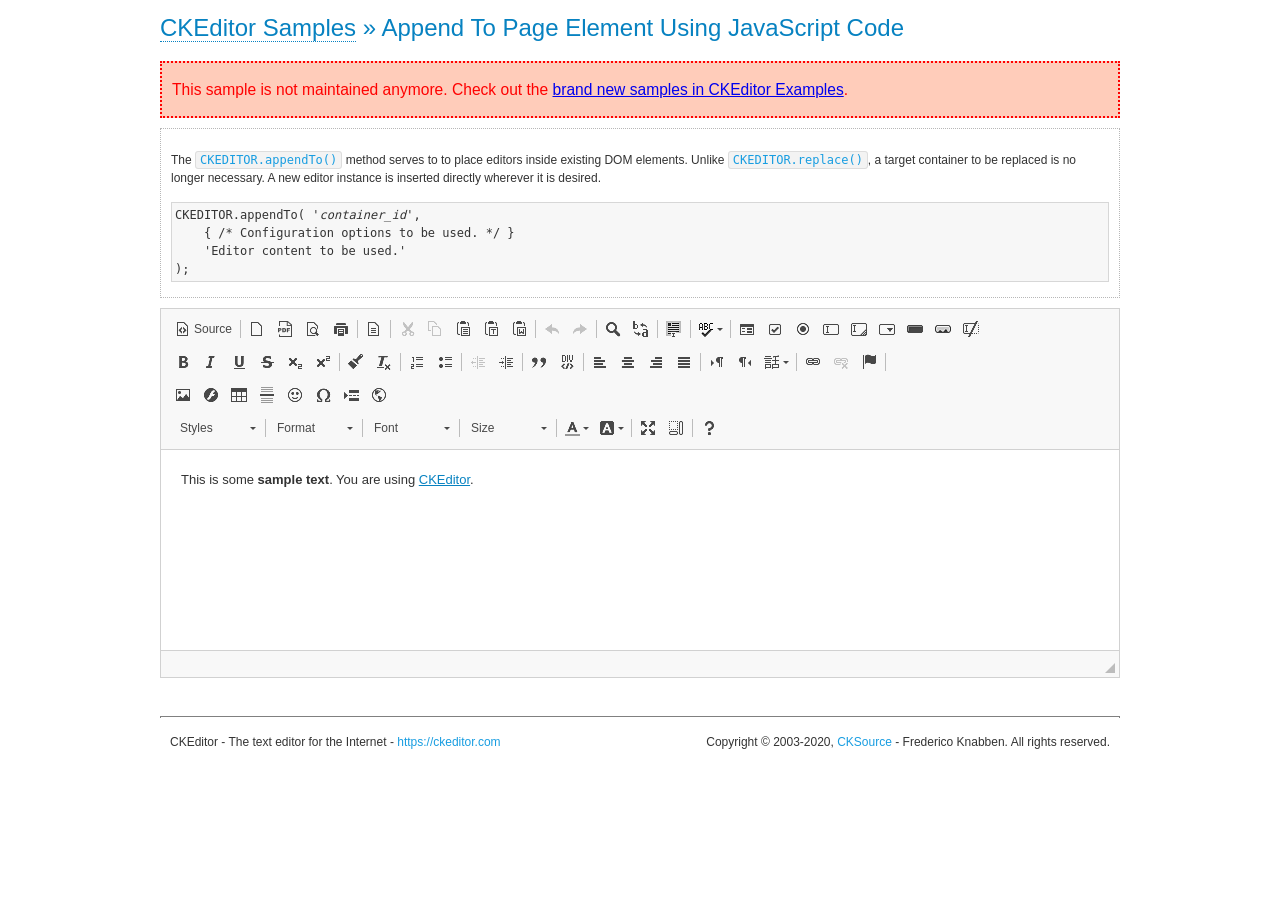
<file: assets/ckeditor/samples/old/appendto.html>
<!DOCTYPE html>
<!--
Copyright (c) 2003-2020, CKSource - Frederico Knabben. All rights reserved.
For licensing, see LICENSE.md or https://ckeditor.com/legal/ckeditor-oss-license
-->
<html lang="en">
<head>
	<meta charset="utf-8">
	<title>Append To Page Element Using JavaScript Code &mdash; CKEditor Sample</title>
	<script src="../../ckeditor.js"></script>
	<link rel="stylesheet" href="sample.css">
	<meta name="description" content="Try the latest sample of CKEditor 4 and learn more about customizing your WYSIWYG editor with endless possibilities.">
</head>
<body>
	<h1 class="samples">
		<a href="index.html">CKEditor Samples</a> &raquo; Append To Page Element Using JavaScript Code
	</h1>
	<div class="warning deprecated">
		This sample is not maintained anymore. Check out the <a href="https://ckeditor.com/docs/ckeditor4/latest/examples/index.html">brand new samples in CKEditor Examples</a>.
	</div>
	<div id="section1">
		<div class="description">
			<p>
				The <code><a class="samples" href="https://ckeditor.com/docs/ckeditor4/latest/api/CKEDITOR.html#method-appendTo">CKEDITOR.appendTo()</a></code> method serves to to place editors inside existing DOM elements. Unlike <code><a class="samples" href="https://ckeditor.com/docs/ckeditor4/latest/api/CKEDITOR.html#method-replace">CKEDITOR.replace()</a></code>,
				a target container to be replaced is no longer necessary. A new editor
				instance is inserted directly wherever it is desired.
			</p>
<pre class="samples">CKEDITOR.appendTo( '<em>container_id</em>',
	{ /* Configuration options to be used. */ }
	'Editor content to be used.'
);</pre>
		</div>
		<script>

			// This call can be placed at any point after the
			// DOM element to append CKEditor to or inside the <head><script>
			// in a window.onload event handler.

			// Append a CKEditor instance using the default configuration and the
			// provided content to the <div> element of ID "section1".
			CKEDITOR.appendTo( 'section1',
				null,
				'<p>This is some <strong>sample text</strong>. You are using <a href="https://ckeditor.com/">CKEditor</a>.</p>'
			);

		</script>
	</div>
	<br>
	<div id="footer">
		<hr>
		<p>
			CKEditor - The text editor for the Internet - <a class="samples" href="https://ckeditor.com/">https://ckeditor.com</a>
		</p>
		<p id="copy">
			Copyright &copy; 2003-2020, <a class="samples" href="https://cksource.com/">CKSource</a> - Frederico
			Knabben. All rights reserved.
		</p>
	</div>
</body>
</html>
</file>
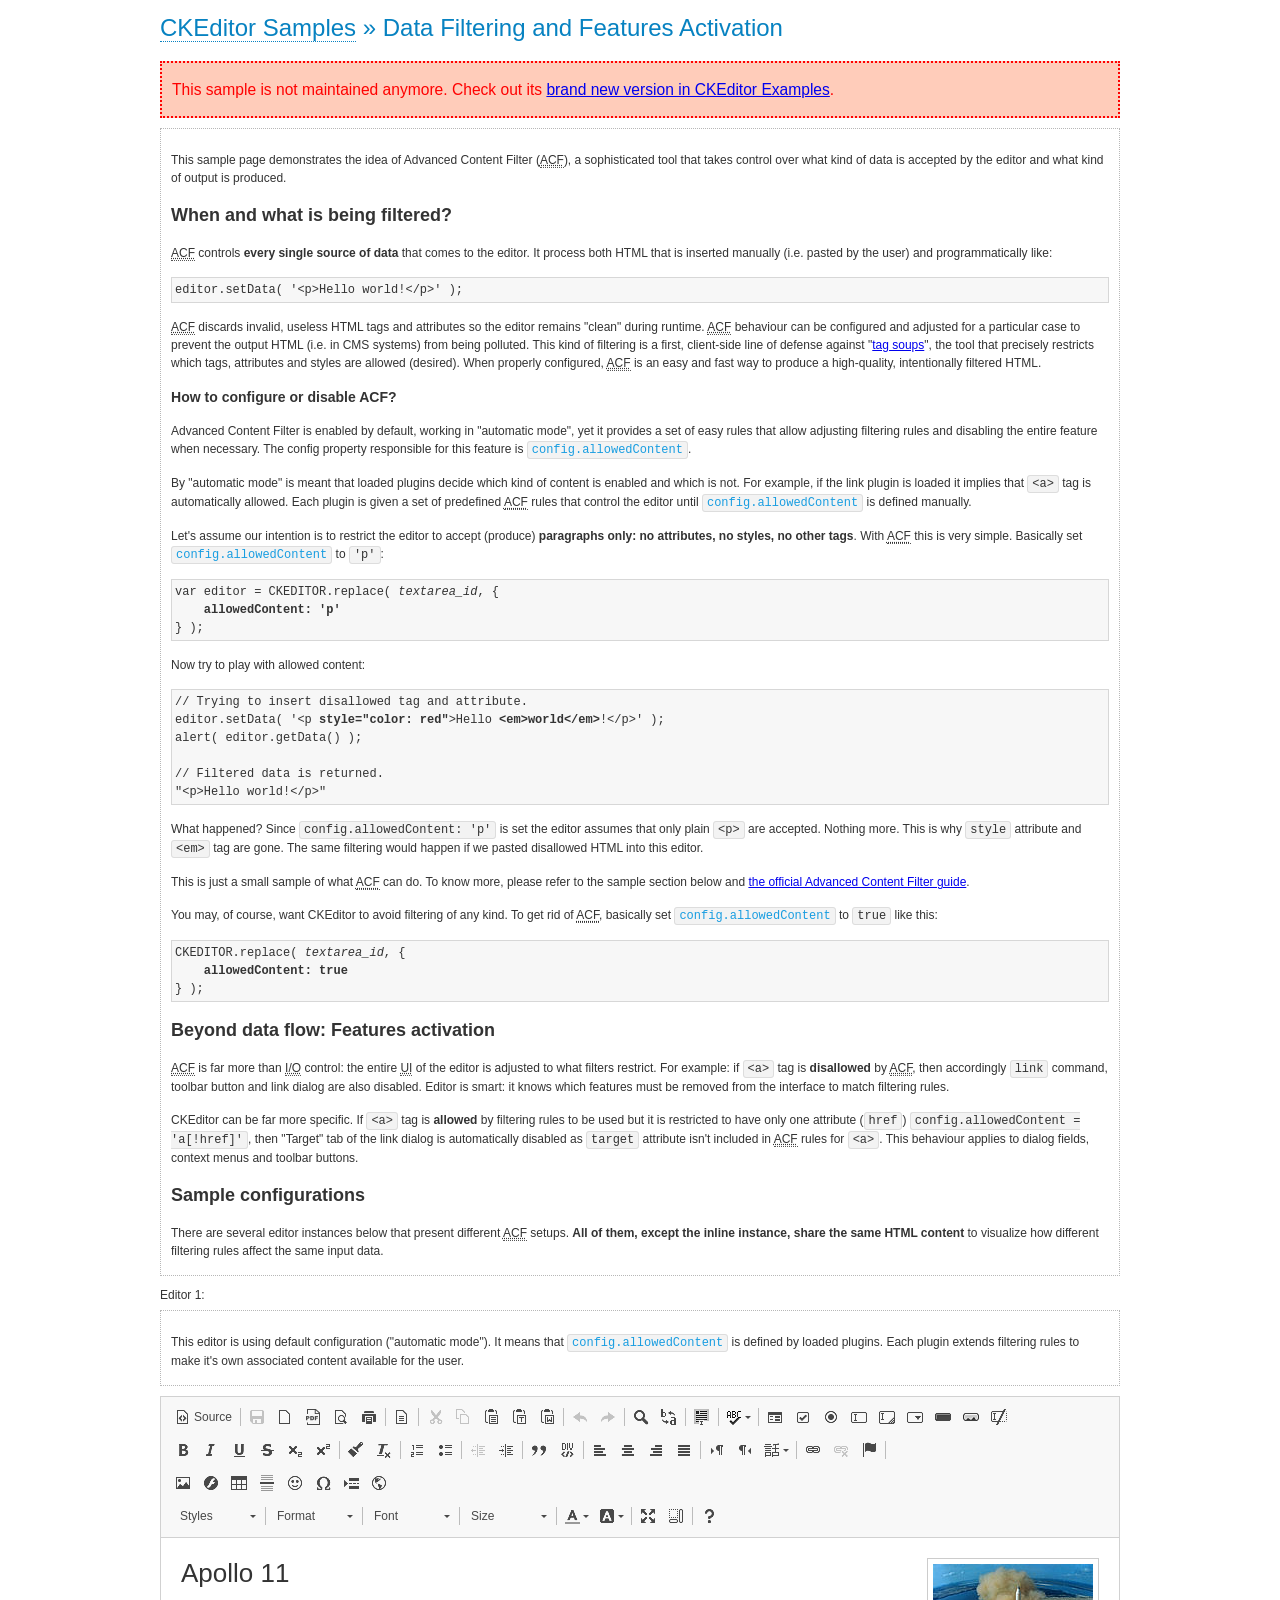
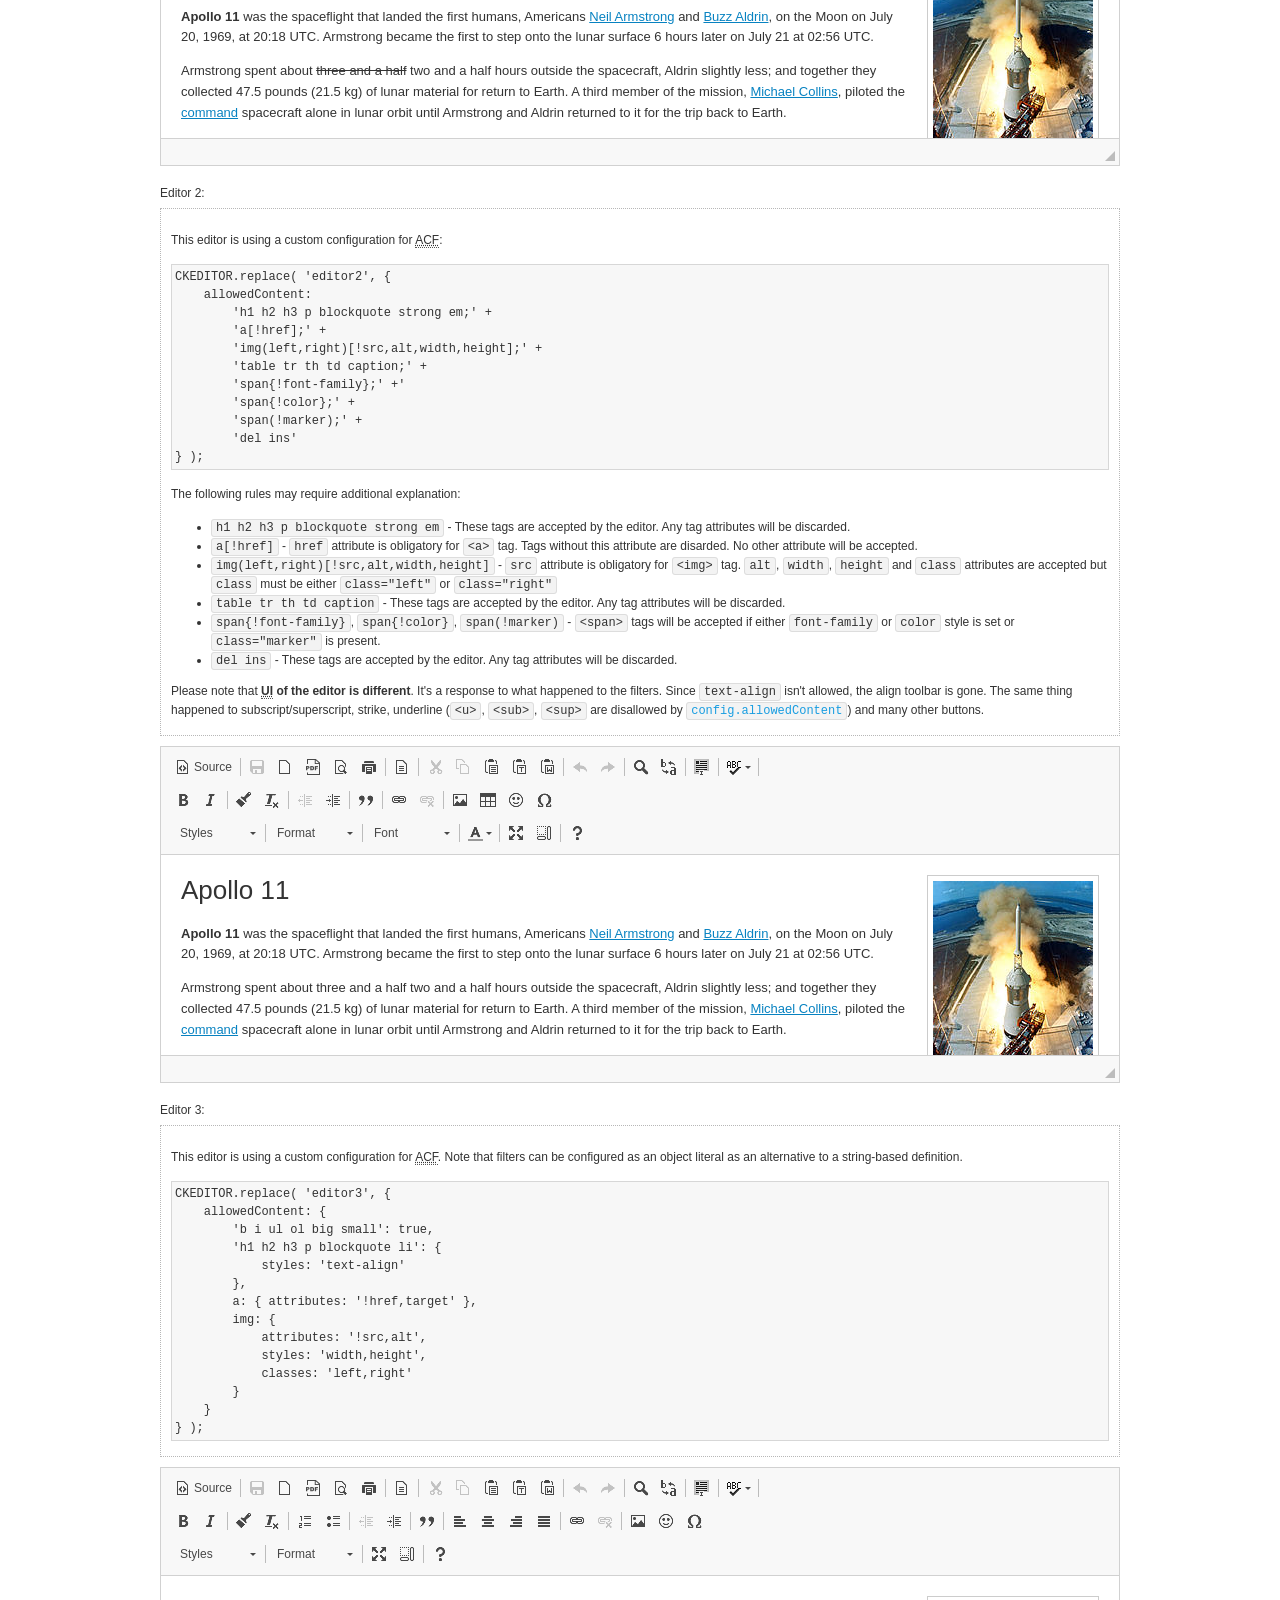
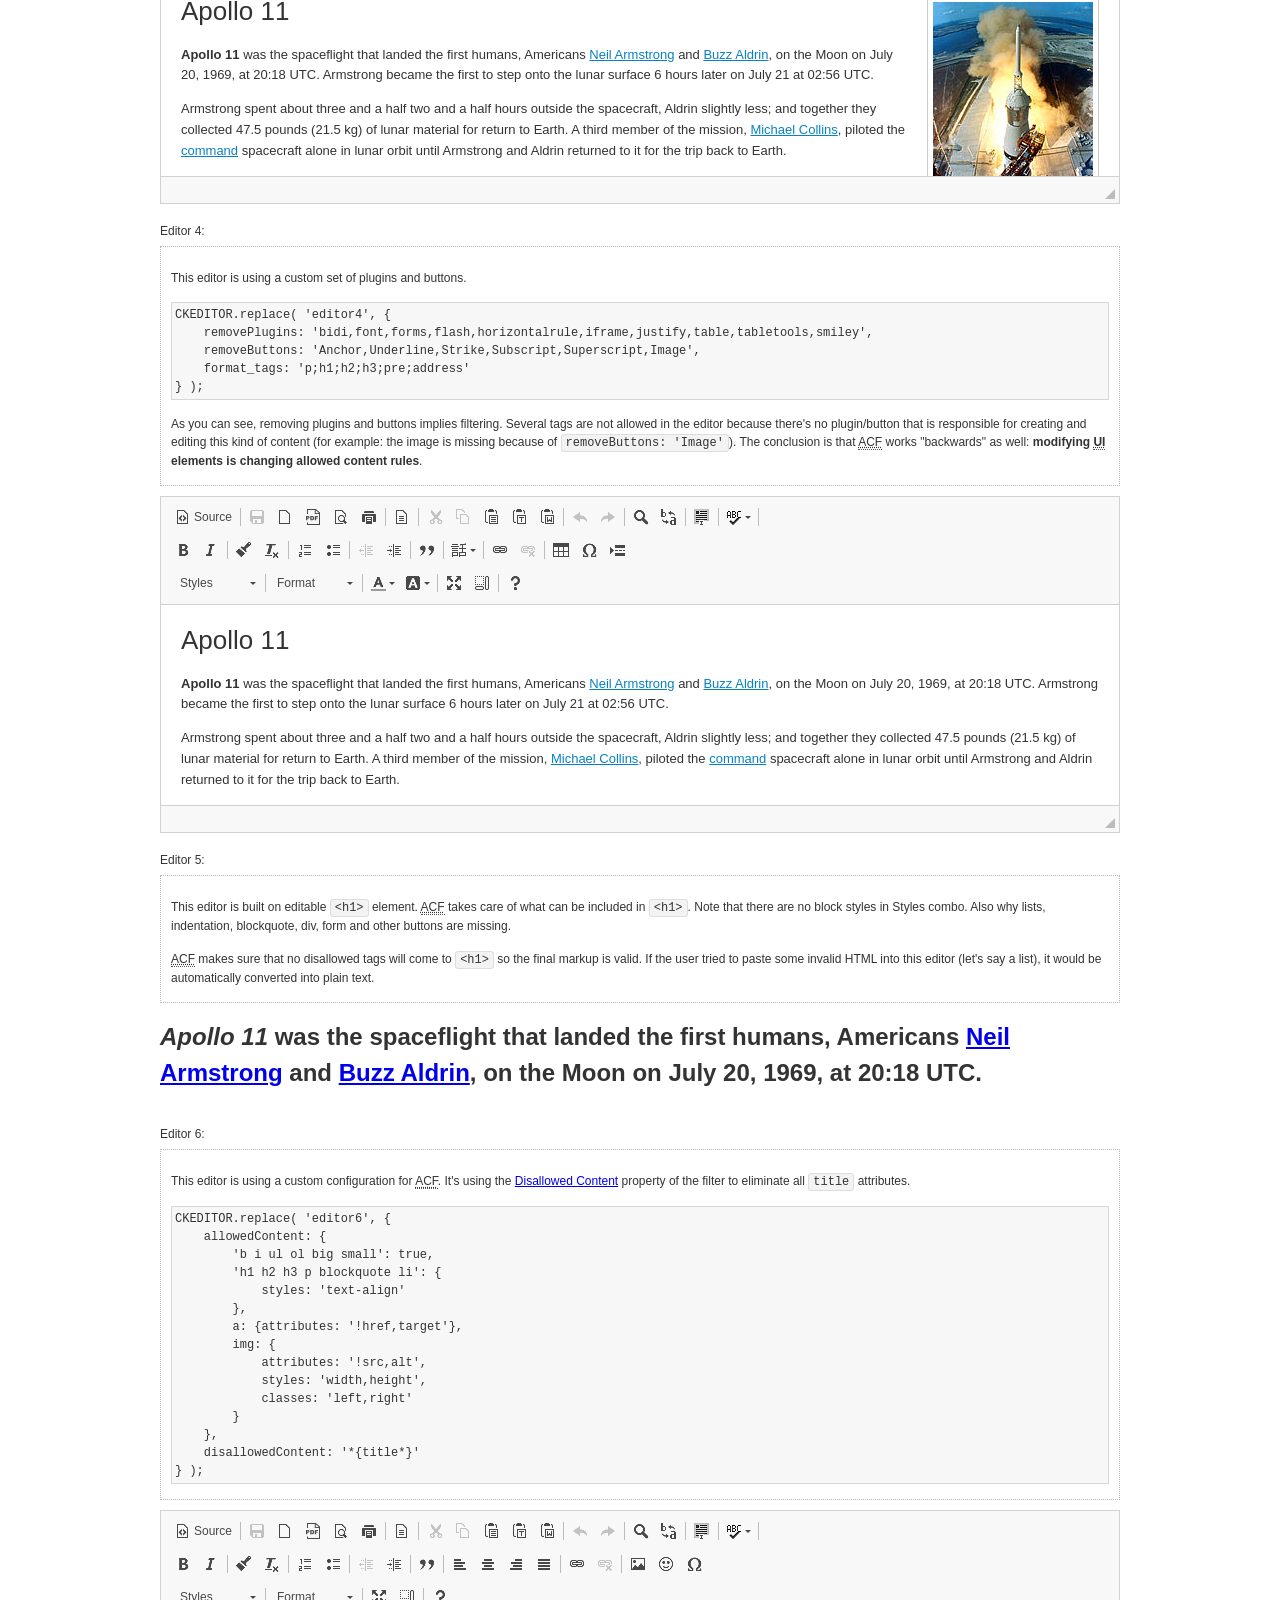
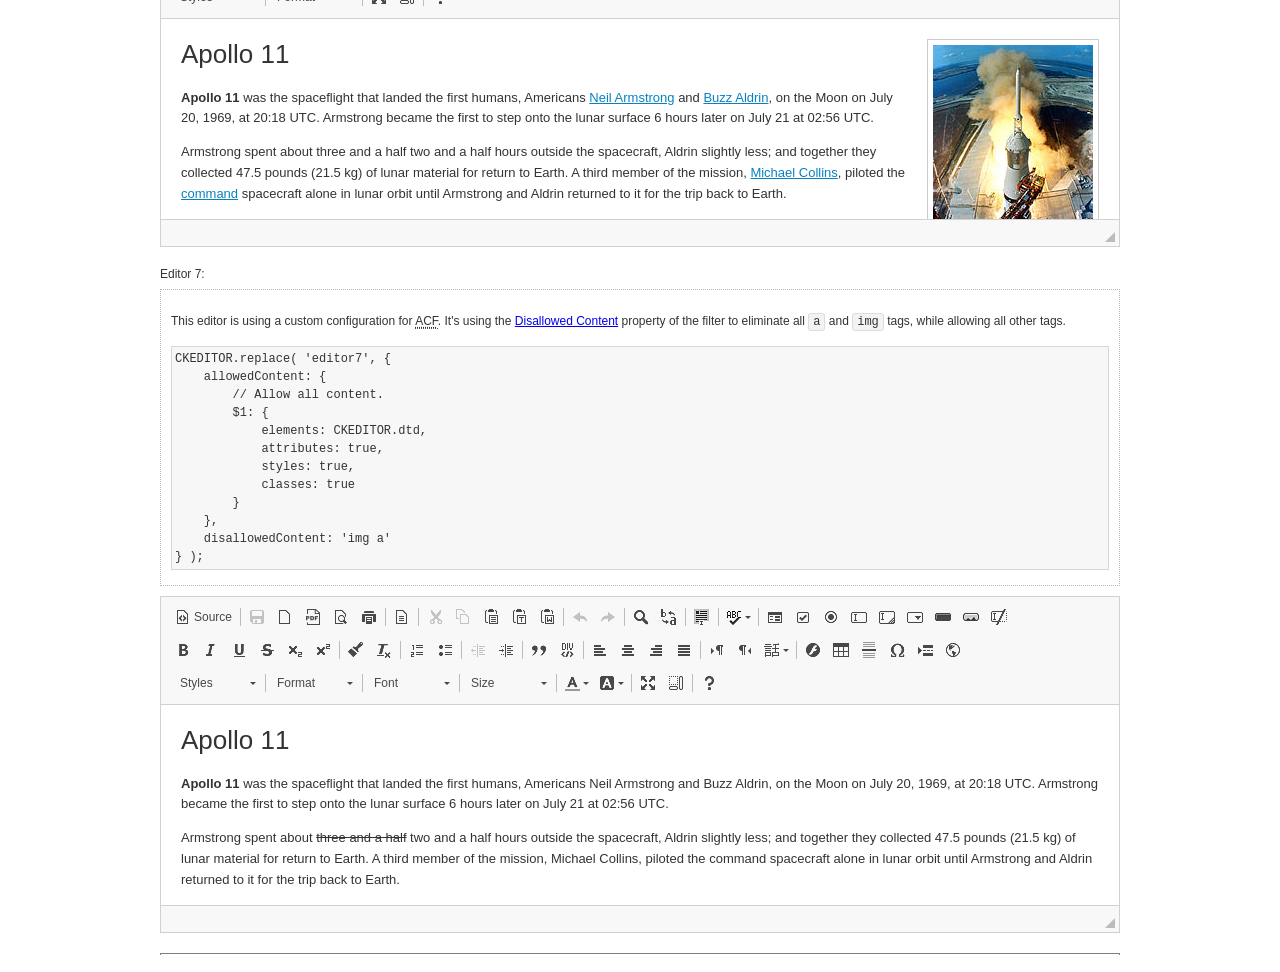
<file: assets/ckeditor/samples/old/datafiltering.html>
<!DOCTYPE html>
<!--
Copyright (c) 2003-2020, CKSource - Frederico Knabben. All rights reserved.
For licensing, see LICENSE.md or https://ckeditor.com/legal/ckeditor-oss-license
-->
<html lang="en">
<head>
	<meta charset="utf-8">
	<title>Data Filtering &mdash; CKEditor Sample</title>
	<script src="../../ckeditor.js"></script>
	<link rel="stylesheet" href="sample.css">
	<meta name="description" content="Try the latest sample of CKEditor 4 and learn more about customizing your WYSIWYG editor with endless possibilities.">
	<script>
		// Remove advanced tabs for all editors.
		CKEDITOR.config.removeDialogTabs = 'image:advanced;link:advanced;flash:advanced;creatediv:advanced;editdiv:advanced';
	</script>
</head>
<body>
	<h1 class="samples">
		<a href="index.html">CKEditor Samples</a> &raquo; Data Filtering and Features Activation
	</h1>
	<div class="warning deprecated">
		This sample is not maintained anymore. Check out its <a href="https://ckeditor.com/docs/ckeditor4/latest/examples/acf.html">brand new version in CKEditor Examples</a>.
	</div>
	<div class="description">
		<p>
			This sample page demonstrates the idea of Advanced Content Filter
			(<abbr title="Advanced Content Filter">ACF</abbr>), a sophisticated
			tool that takes control over what kind of data is accepted by the editor and what
			kind of output is produced.
		</p>
		<h2>When and what is being filtered?</h2>
		<p>
			<abbr title="Advanced Content Filter">ACF</abbr> controls
			<strong>every single source of data</strong> that comes to the editor.
			It process both HTML that is inserted manually (i.e. pasted by the user)
			and programmatically like:
		</p>
<pre class="samples">
editor.setData( '&lt;p&gt;Hello world!&lt;/p&gt;' );
</pre>
		<p>
			<abbr title="Advanced Content Filter">ACF</abbr> discards invalid,
			useless HTML tags and attributes so the editor remains "clean" during
			runtime. <abbr title="Advanced Content Filter">ACF</abbr> behaviour
			can be configured and adjusted for a particular case to prevent the
			output HTML (i.e. in CMS systems) from being polluted.

			This kind of filtering is a first, client-side line of defense
			against "<a href="http://en.wikipedia.org/wiki/Tag_soup">tag soups</a>",
			the tool that precisely restricts which tags, attributes and styles
			are allowed (desired). When properly configured, <abbr title="Advanced Content Filter">ACF</abbr>
			is an easy and fast way to produce a high-quality, intentionally filtered HTML.
		</p>

		<h3>How to configure or disable ACF?</h3>
		<p>
			Advanced Content Filter is enabled by default, working in "automatic mode", yet
			it provides a set of easy rules that allow adjusting filtering rules
			and disabling the entire feature when necessary. The config property
			responsible for this feature is <code><a class="samples"
			href="https://ckeditor.com/docs/ckeditor4/latest/api/CKEDITOR_config.html#cfg-allowedContent">config.allowedContent</a></code>.
		</p>
		<p>
			By "automatic mode" is meant that loaded plugins decide which kind
			of content is enabled and which is not. For example, if the link
			plugin is loaded it implies that <code>&lt;a&gt;</code> tag is
			automatically allowed. Each plugin is given a set
			of predefined <abbr title="Advanced Content Filter">ACF</abbr> rules
			that control the editor until <code><a class="samples"
			href="https://ckeditor.com/docs/ckeditor4/latest/api/CKEDITOR_config.html#cfg-allowedContent">
			config.allowedContent</a></code>
			is defined manually.
		</p>
		<p>
			Let's assume our intention is to restrict the editor to accept (produce) <strong>paragraphs
			only: no attributes, no styles, no other tags</strong>.
			With <abbr title="Advanced Content Filter">ACF</abbr>
			this is very simple. Basically set <code><a class="samples"
			href="https://ckeditor.com/docs/ckeditor4/latest/api/CKEDITOR_config.html#cfg-allowedContent">
			config.allowedContent</a></code> to <code>'p'</code>:
		</p>
<pre class="samples">
var editor = CKEDITOR.replace( <em>textarea_id</em>, {
	<strong>allowedContent: 'p'</strong>
} );
</pre>
		<p>
			Now try to play with allowed content:
		</p>
<pre class="samples">
// Trying to insert disallowed tag and attribute.
editor.setData( '&lt;p <strong>style="color: red"</strong>&gt;Hello <strong>&lt;em&gt;world&lt;/em&gt;</strong>!&lt;/p&gt;' );
alert( editor.getData() );

// Filtered data is returned.
"&lt;p&gt;Hello world!&lt;/p&gt;"
</pre>
		<p>
			What happened? Since <code>config.allowedContent: 'p'</code> is set the editor assumes
			that only plain <code>&lt;p&gt;</code> are accepted. Nothing more. This is why
			<code>style</code> attribute and <code>&lt;em&gt;</code> tag are gone. The same
			filtering would happen if we pasted disallowed HTML into this editor.
		</p>
		<p>
			This is just a small sample of what <abbr title="Advanced Content Filter">ACF</abbr>
			can do. To know more, please refer to the sample section below and
			<a href="https://ckeditor.com/docs/ckeditor4/latest/guide/dev_advanced_content_filter.html">the official Advanced Content Filter guide</a>.
		</p>
		<p>
			You may, of course, want CKEditor to avoid filtering of any kind.
			To get rid of <abbr title="Advanced Content Filter">ACF</abbr>,
			basically set <code><a class="samples"
			href="https://ckeditor.com/docs/ckeditor4/latest/api/CKEDITOR_config.html#cfg-allowedContent">
			config.allowedContent</a></code> to <code>true</code> like this:
		</p>
<pre class="samples">
CKEDITOR.replace( <em>textarea_id</em>, {
	<strong>allowedContent: true</strong>
} );
</pre>

		<h2>Beyond data flow: Features activation</h2>
		<p>
			<abbr title="Advanced Content Filter">ACF</abbr> is far more than
			<abbr title="Input/Output">I/O</abbr> control: the entire
			<abbr title="User Interface">UI</abbr> of the editor is adjusted to what
			filters restrict. For example: if <code>&lt;a&gt;</code> tag is
			<strong>disallowed</strong>
			by <abbr title="Advanced Content Filter">ACF</abbr>,
			then accordingly <code>link</code> command, toolbar button and link dialog
			are also disabled. Editor is smart: it knows which features must be
			removed from the interface to match filtering rules.
		</p>
		<p>
			CKEditor can be far more specific. If <code>&lt;a&gt;</code> tag is
			<strong>allowed</strong> by filtering rules to be used but it is restricted
			to have only one attribute (<code>href</code>)
			<code>config.allowedContent = 'a[!href]'</code>, then
			"Target" tab of the link dialog is automatically disabled as <code>target</code>
			attribute isn't included in <abbr title="Advanced Content Filter">ACF</abbr> rules
			for <code>&lt;a&gt;</code>. This behaviour applies to dialog fields, context
			menus and toolbar buttons.
		</p>

		<h2>Sample configurations</h2>
		<p>
			There are several editor instances below that present different
			<abbr title="Advanced Content Filter">ACF</abbr> setups. <strong>All of them,
			except the inline instance, share the same HTML content</strong> to visualize
			how different filtering rules affect the same input data.
		</p>
	</div>

	<div>
		<label for="editor1">
			Editor 1:
		</label>
		<div class="description">
			<p>
				This editor is using default configuration ("automatic mode"). It means that
				<code><a class="samples"
				href="https://ckeditor.com/docs/ckeditor4/latest/api/CKEDITOR_config.html#cfg-allowedContent">
				config.allowedContent</a></code> is defined by loaded plugins.
				Each plugin extends filtering rules to make it's own associated content
				available for the user.
			</p>
		</div>
		<textarea cols="80" id="editor1" name="editor1" rows="10">
			&lt;h1&gt;&lt;img alt=&quot;Saturn V carrying Apollo 11&quot; class=&quot;right&quot; src=&quot;assets/sample.jpg&quot;/&gt; Apollo 11&lt;/h1&gt; &lt;p&gt;&lt;b&gt;Apollo 11&lt;/b&gt; was the spaceflight that landed the first humans, Americans &lt;a href=&quot;http://en.wikipedia.org/wiki/Neil_Armstrong&quot; title=&quot;Neil Armstrong&quot;&gt;Neil Armstrong&lt;/a&gt; and &lt;a href=&quot;http://en.wikipedia.org/wiki/Buzz_Aldrin&quot; title=&quot;Buzz Aldrin&quot;&gt;Buzz Aldrin&lt;/a&gt;, on the Moon on July 20, 1969, at 20:18 UTC. Armstrong became the first to step onto the lunar surface 6 hours later on July 21 at 02:56 UTC.&lt;/p&gt; &lt;p&gt;Armstrong spent about &lt;s&gt;three and a half&lt;/s&gt; two and a half hours outside the spacecraft, Aldrin slightly less; and together they collected 47.5 pounds (21.5&amp;nbsp;kg) of lunar material for return to Earth. A third member of the mission, &lt;a href=&quot;http://en.wikipedia.org/wiki/Michael_Collins_(astronaut)&quot; title=&quot;Michael Collins (astronaut)&quot;&gt;Michael Collins&lt;/a&gt;, piloted the &lt;a href=&quot;http://en.wikipedia.org/wiki/Apollo_Command/Service_Module&quot; title=&quot;Apollo Command/Service Module&quot;&gt;command&lt;/a&gt; spacecraft alone in lunar orbit until Armstrong and Aldrin returned to it for the trip back to Earth.&lt;/p&gt; &lt;h2&gt;Broadcasting and &lt;em&gt;quotes&lt;/em&gt; &lt;a id=&quot;quotes&quot; name=&quot;quotes&quot;&gt;&lt;/a&gt;&lt;/h2&gt; &lt;p&gt;Broadcast on live TV to a world-wide audience, Armstrong stepped onto the lunar surface and described the event as:&lt;/p&gt; &lt;blockquote&gt;&lt;p&gt;One small step for [a] man, one giant leap for mankind.&lt;/p&gt;&lt;/blockquote&gt; &lt;p&gt;Apollo 11 effectively ended the &lt;a href=&quot;http://en.wikipedia.org/wiki/Space_Race&quot; title=&quot;Space Race&quot;&gt;Space Race&lt;/a&gt; and fulfilled a national goal proposed in 1961 by the late U.S. President &lt;a href=&quot;http://en.wikipedia.org/wiki/John_F._Kennedy&quot; title=&quot;John F. Kennedy&quot;&gt;John F. Kennedy&lt;/a&gt; in a speech before the United States Congress:&lt;/p&gt; &lt;blockquote&gt;&lt;p&gt;[...] before this decade is out, of landing a man on the Moon and returning him safely to the Earth.&lt;/p&gt;&lt;/blockquote&gt; &lt;h2&gt;Technical details &lt;a id=&quot;tech-details&quot; name=&quot;tech-details&quot;&gt;&lt;/a&gt;&lt;/h2&gt; &lt;table align=&quot;right&quot; border=&quot;1&quot; bordercolor=&quot;#ccc&quot; cellpadding=&quot;5&quot; cellspacing=&quot;0&quot; style=&quot;border-collapse:collapse;margin:10px 0 10px 15px;&quot;&gt; &lt;caption&gt;&lt;strong&gt;Mission crew&lt;/strong&gt;&lt;/caption&gt; &lt;thead&gt; &lt;tr&gt; &lt;th scope=&quot;col&quot;&gt;Position&lt;/th&gt; &lt;th scope=&quot;col&quot;&gt;Astronaut&lt;/th&gt; &lt;/tr&gt; &lt;/thead&gt; &lt;tbody&gt; &lt;tr&gt; &lt;td&gt;Commander&lt;/td&gt; &lt;td&gt;Neil A. Armstrong&lt;/td&gt; &lt;/tr&gt; &lt;tr&gt; &lt;td&gt;Command Module Pilot&lt;/td&gt; &lt;td&gt;Michael Collins&lt;/td&gt; &lt;/tr&gt; &lt;tr&gt; &lt;td&gt;Lunar Module Pilot&lt;/td&gt; &lt;td&gt;Edwin &amp;quot;Buzz&amp;quot; E. Aldrin, Jr.&lt;/td&gt; &lt;/tr&gt; &lt;/tbody&gt; &lt;/table&gt; &lt;p&gt;Launched by a &lt;strong&gt;Saturn V&lt;/strong&gt; rocket from &lt;a href=&quot;http://en.wikipedia.org/wiki/Kennedy_Space_Center&quot; title=&quot;Kennedy Space Center&quot;&gt;Kennedy Space Center&lt;/a&gt; in Merritt Island, Florida on July 16, Apollo 11 was the fifth manned mission of &lt;a href=&quot;http://en.wikipedia.org/wiki/NASA&quot; title=&quot;NASA&quot;&gt;NASA&lt;/a&gt;&amp;#39;s Apollo program. The Apollo spacecraft had three parts:&lt;/p&gt; &lt;ol&gt; &lt;li&gt;&lt;strong&gt;Command Module&lt;/strong&gt; with a cabin for the three astronauts which was the only part which landed back on Earth&lt;/li&gt; &lt;li&gt;&lt;strong&gt;Service Module&lt;/strong&gt; which supported the Command Module with propulsion, electrical power, oxygen and water&lt;/li&gt; &lt;li&gt;&lt;strong&gt;Lunar Module&lt;/strong&gt; for landing on the Moon.&lt;/li&gt; &lt;/ol&gt; &lt;p&gt;After being sent to the Moon by the Saturn V&amp;#39;s upper stage, the astronauts separated the spacecraft from it and travelled for three days until they entered into lunar orbit. Armstrong and Aldrin then moved into the Lunar Module and landed in the &lt;a href=&quot;http://en.wikipedia.org/wiki/Mare_Tranquillitatis&quot; title=&quot;Mare Tranquillitatis&quot;&gt;Sea of Tranquility&lt;/a&gt;. They stayed a total of about 21 and a half hours on the lunar surface. After lifting off in the upper part of the Lunar Module and rejoining Collins in the Command Module, they returned to Earth and landed in the &lt;a href=&quot;http://en.wikipedia.org/wiki/Pacific_Ocean&quot; title=&quot;Pacific Ocean&quot;&gt;Pacific Ocean&lt;/a&gt; on July 24.&lt;/p&gt; &lt;hr/&gt; &lt;p style=&quot;text-align: right;&quot;&gt;&lt;small&gt;Source: &lt;a href=&quot;http://en.wikipedia.org/wiki/Apollo_11&quot;&gt;Wikipedia.org&lt;/a&gt;&lt;/small&gt;&lt;/p&gt;
		</textarea>

		<script>

			CKEDITOR.replace( 'editor1' );

		</script>
	</div>

	<br>

	<div>
		<label for="editor2">
			Editor 2:
		</label>
		<div class="description">
			<p>
				This editor is using a custom configuration for
				<abbr title="Advanced Content Filter">ACF</abbr>:
			</p>
<pre class="samples">
CKEDITOR.replace( 'editor2', {
	allowedContent:
		'h1 h2 h3 p blockquote strong em;' +
		'a[!href];' +
		'img(left,right)[!src,alt,width,height];' +
		'table tr th td caption;' +
		'span{!font-family};' +'
		'span{!color};' +
		'span(!marker);' +
		'del ins'
} );
</pre>
			<p>
				The following rules may require additional explanation:
			</p>
			<ul>
				<li>
					<code>h1 h2 h3 p blockquote strong em</code> - These tags
					are accepted by the editor. Any tag attributes will be discarded.
				</li>
				<li>
					<code>a[!href]</code> - <code>href</code> attribute is obligatory
					for <code>&lt;a&gt;</code> tag. Tags without this attribute
					are disarded. No other attribute will be accepted.
				</li>
				<li>
					<code>img(left,right)[!src,alt,width,height]</code> - <code>src</code>
					attribute is obligatory for <code>&lt;img&gt;</code> tag.
					<code>alt</code>, <code>width</code>, <code>height</code>
					and <code>class</code> attributes are accepted but
					<code>class</code> must be either <code>class="left"</code>
					or <code>class="right"</code>
				</li>
				<li>
					<code>table tr th td caption</code> - These tags
					are accepted by the editor. Any tag attributes will be discarded.
				</li>
				<li>
					<code>span{!font-family}</code>, <code>span{!color}</code>,
					<code>span(!marker)</code> - <code>&lt;span&gt;</code> tags
					will be accepted if either <code>font-family</code> or
					<code>color</code> style is set or <code>class="marker"</code>
					is present.
				</li>
				<li>
					<code>del ins</code> - These tags
					are accepted by the editor. Any tag attributes will be discarded.
				</li>
			</ul>
			<p>
				Please note that <strong><abbr title="User Interface">UI</abbr> of the
				editor is different</strong>. It's a response to what happened to the filters.
				Since <code>text-align</code> isn't allowed, the align toolbar is gone.
				The same thing happened to subscript/superscript, strike, underline
				(<code>&lt;u&gt;</code>, <code>&lt;sub&gt;</code>, <code>&lt;sup&gt;</code>
				are disallowed by <code><a class="samples"
				href="https://ckeditor.com/docs/ckeditor4/latest/api/CKEDITOR_config.html#cfg-allowedContent">
				config.allowedContent</a></code>) and many other buttons.
			</p>
		</div>
		<textarea cols="80" id="editor2" name="editor2" rows="10">
			&lt;h1&gt;&lt;img alt=&quot;Saturn V carrying Apollo 11&quot; class=&quot;right&quot; src=&quot;assets/sample.jpg&quot;/&gt; Apollo 11&lt;/h1&gt; &lt;p&gt;&lt;b&gt;Apollo 11&lt;/b&gt; was the spaceflight that landed the first humans, Americans &lt;a href=&quot;http://en.wikipedia.org/wiki/Neil_Armstrong&quot; title=&quot;Neil Armstrong&quot;&gt;Neil Armstrong&lt;/a&gt; and &lt;a href=&quot;http://en.wikipedia.org/wiki/Buzz_Aldrin&quot; title=&quot;Buzz Aldrin&quot;&gt;Buzz Aldrin&lt;/a&gt;, on the Moon on July 20, 1969, at 20:18 UTC. Armstrong became the first to step onto the lunar surface 6 hours later on July 21 at 02:56 UTC.&lt;/p&gt; &lt;p&gt;Armstrong spent about &lt;s&gt;three and a half&lt;/s&gt; two and a half hours outside the spacecraft, Aldrin slightly less; and together they collected 47.5 pounds (21.5&amp;nbsp;kg) of lunar material for return to Earth. A third member of the mission, &lt;a href=&quot;http://en.wikipedia.org/wiki/Michael_Collins_(astronaut)&quot; title=&quot;Michael Collins (astronaut)&quot;&gt;Michael Collins&lt;/a&gt;, piloted the &lt;a href=&quot;http://en.wikipedia.org/wiki/Apollo_Command/Service_Module&quot; title=&quot;Apollo Command/Service Module&quot;&gt;command&lt;/a&gt; spacecraft alone in lunar orbit until Armstrong and Aldrin returned to it for the trip back to Earth.&lt;/p&gt; &lt;h2&gt;Broadcasting and &lt;em&gt;quotes&lt;/em&gt; &lt;a id=&quot;quotes&quot; name=&quot;quotes&quot;&gt;&lt;/a&gt;&lt;/h2&gt; &lt;p&gt;Broadcast on live TV to a world-wide audience, Armstrong stepped onto the lunar surface and described the event as:&lt;/p&gt; &lt;blockquote&gt;&lt;p&gt;One small step for [a] man, one giant leap for mankind.&lt;/p&gt;&lt;/blockquote&gt; &lt;p&gt;Apollo 11 effectively ended the &lt;a href=&quot;http://en.wikipedia.org/wiki/Space_Race&quot; title=&quot;Space Race&quot;&gt;Space Race&lt;/a&gt; and fulfilled a national goal proposed in 1961 by the late U.S. President &lt;a href=&quot;http://en.wikipedia.org/wiki/John_F._Kennedy&quot; title=&quot;John F. Kennedy&quot;&gt;John F. Kennedy&lt;/a&gt; in a speech before the United States Congress:&lt;/p&gt; &lt;blockquote&gt;&lt;p&gt;[...] before this decade is out, of landing a man on the Moon and returning him safely to the Earth.&lt;/p&gt;&lt;/blockquote&gt; &lt;h2&gt;Technical details &lt;a id=&quot;tech-details&quot; name=&quot;tech-details&quot;&gt;&lt;/a&gt;&lt;/h2&gt; &lt;table align=&quot;right&quot; border=&quot;1&quot; bordercolor=&quot;#ccc&quot; cellpadding=&quot;5&quot; cellspacing=&quot;0&quot; style=&quot;border-collapse:collapse;margin:10px 0 10px 15px;&quot;&gt; &lt;caption&gt;&lt;strong&gt;Mission crew&lt;/strong&gt;&lt;/caption&gt; &lt;thead&gt; &lt;tr&gt; &lt;th scope=&quot;col&quot;&gt;Position&lt;/th&gt; &lt;th scope=&quot;col&quot;&gt;Astronaut&lt;/th&gt; &lt;/tr&gt; &lt;/thead&gt; &lt;tbody&gt; &lt;tr&gt; &lt;td&gt;Commander&lt;/td&gt; &lt;td&gt;Neil A. Armstrong&lt;/td&gt; &lt;/tr&gt; &lt;tr&gt; &lt;td&gt;Command Module Pilot&lt;/td&gt; &lt;td&gt;Michael Collins&lt;/td&gt; &lt;/tr&gt; &lt;tr&gt; &lt;td&gt;Lunar Module Pilot&lt;/td&gt; &lt;td&gt;Edwin &amp;quot;Buzz&amp;quot; E. Aldrin, Jr.&lt;/td&gt; &lt;/tr&gt; &lt;/tbody&gt; &lt;/table&gt; &lt;p&gt;Launched by a &lt;strong&gt;Saturn V&lt;/strong&gt; rocket from &lt;a href=&quot;http://en.wikipedia.org/wiki/Kennedy_Space_Center&quot; title=&quot;Kennedy Space Center&quot;&gt;Kennedy Space Center&lt;/a&gt; in Merritt Island, Florida on July 16, Apollo 11 was the fifth manned mission of &lt;a href=&quot;http://en.wikipedia.org/wiki/NASA&quot; title=&quot;NASA&quot;&gt;NASA&lt;/a&gt;&amp;#39;s Apollo program. The Apollo spacecraft had three parts:&lt;/p&gt; &lt;ol&gt; &lt;li&gt;&lt;strong&gt;Command Module&lt;/strong&gt; with a cabin for the three astronauts which was the only part which landed back on Earth&lt;/li&gt; &lt;li&gt;&lt;strong&gt;Service Module&lt;/strong&gt; which supported the Command Module with propulsion, electrical power, oxygen and water&lt;/li&gt; &lt;li&gt;&lt;strong&gt;Lunar Module&lt;/strong&gt; for landing on the Moon.&lt;/li&gt; &lt;/ol&gt; &lt;p&gt;After being sent to the Moon by the Saturn V&amp;#39;s upper stage, the astronauts separated the spacecraft from it and travelled for three days until they entered into lunar orbit. Armstrong and Aldrin then moved into the Lunar Module and landed in the &lt;a href=&quot;http://en.wikipedia.org/wiki/Mare_Tranquillitatis&quot; title=&quot;Mare Tranquillitatis&quot;&gt;Sea of Tranquility&lt;/a&gt;. They stayed a total of about 21 and a half hours on the lunar surface. After lifting off in the upper part of the Lunar Module and rejoining Collins in the Command Module, they returned to Earth and landed in the &lt;a href=&quot;http://en.wikipedia.org/wiki/Pacific_Ocean&quot; title=&quot;Pacific Ocean&quot;&gt;Pacific Ocean&lt;/a&gt; on July 24.&lt;/p&gt; &lt;hr/&gt; &lt;p style=&quot;text-align: right;&quot;&gt;&lt;small&gt;Source: &lt;a href=&quot;http://en.wikipedia.org/wiki/Apollo_11&quot;&gt;Wikipedia.org&lt;/a&gt;&lt;/small&gt;&lt;/p&gt;
		</textarea>
		<script>

			CKEDITOR.replace( 'editor2', {
				allowedContent:
					'h1 h2 h3 p blockquote strong em;' +
					'a[!href];' +
					'img(left,right)[!src,alt,width,height];' +
					'table tr th td caption;' +
					'span{!font-family};' +
					'span{!color};' +
					'span(!marker);' +
					'del ins'
			} );

		</script>
	</div>

	<br>

	<div>
		<label for="editor3">
			Editor 3:
		</label>
		<div class="description">
			<p>
				This editor is using a custom configuration for
				<abbr title="Advanced Content Filter">ACF</abbr>.
				Note that filters can be configured as an object literal
				as an alternative to a string-based definition.
			</p>
<pre class="samples">
CKEDITOR.replace( 'editor3', {
	allowedContent: {
		'b i ul ol big small': true,
		'h1 h2 h3 p blockquote li': {
			styles: 'text-align'
		},
		a: { attributes: '!href,target' },
		img: {
			attributes: '!src,alt',
			styles: 'width,height',
			classes: 'left,right'
		}
	}
} );
</pre>
		</div>
		<textarea cols="80" id="editor3" name="editor3" rows="10">
			&lt;h1&gt;&lt;img alt=&quot;Saturn V carrying Apollo 11&quot; class=&quot;right&quot; src=&quot;assets/sample.jpg&quot;/&gt; Apollo 11&lt;/h1&gt; &lt;p&gt;&lt;b&gt;Apollo 11&lt;/b&gt; was the spaceflight that landed the first humans, Americans &lt;a href=&quot;http://en.wikipedia.org/wiki/Neil_Armstrong&quot; title=&quot;Neil Armstrong&quot;&gt;Neil Armstrong&lt;/a&gt; and &lt;a href=&quot;http://en.wikipedia.org/wiki/Buzz_Aldrin&quot; title=&quot;Buzz Aldrin&quot;&gt;Buzz Aldrin&lt;/a&gt;, on the Moon on July 20, 1969, at 20:18 UTC. Armstrong became the first to step onto the lunar surface 6 hours later on July 21 at 02:56 UTC.&lt;/p&gt; &lt;p&gt;Armstrong spent about &lt;s&gt;three and a half&lt;/s&gt; two and a half hours outside the spacecraft, Aldrin slightly less; and together they collected 47.5 pounds (21.5&amp;nbsp;kg) of lunar material for return to Earth. A third member of the mission, &lt;a href=&quot;http://en.wikipedia.org/wiki/Michael_Collins_(astronaut)&quot; title=&quot;Michael Collins (astronaut)&quot;&gt;Michael Collins&lt;/a&gt;, piloted the &lt;a href=&quot;http://en.wikipedia.org/wiki/Apollo_Command/Service_Module&quot; title=&quot;Apollo Command/Service Module&quot;&gt;command&lt;/a&gt; spacecraft alone in lunar orbit until Armstrong and Aldrin returned to it for the trip back to Earth.&lt;/p&gt; &lt;h2&gt;Broadcasting and &lt;em&gt;quotes&lt;/em&gt; &lt;a id=&quot;quotes&quot; name=&quot;quotes&quot;&gt;&lt;/a&gt;&lt;/h2&gt; &lt;p&gt;Broadcast on live TV to a world-wide audience, Armstrong stepped onto the lunar surface and described the event as:&lt;/p&gt; &lt;blockquote&gt;&lt;p&gt;One small step for [a] man, one giant leap for mankind.&lt;/p&gt;&lt;/blockquote&gt; &lt;p&gt;Apollo 11 effectively ended the &lt;a href=&quot;http://en.wikipedia.org/wiki/Space_Race&quot; title=&quot;Space Race&quot;&gt;Space Race&lt;/a&gt; and fulfilled a national goal proposed in 1961 by the late U.S. President &lt;a href=&quot;http://en.wikipedia.org/wiki/John_F._Kennedy&quot; title=&quot;John F. Kennedy&quot;&gt;John F. Kennedy&lt;/a&gt; in a speech before the United States Congress:&lt;/p&gt; &lt;blockquote&gt;&lt;p&gt;[...] before this decade is out, of landing a man on the Moon and returning him safely to the Earth.&lt;/p&gt;&lt;/blockquote&gt; &lt;h2&gt;Technical details &lt;a id=&quot;tech-details&quot; name=&quot;tech-details&quot;&gt;&lt;/a&gt;&lt;/h2&gt; &lt;table align=&quot;right&quot; border=&quot;1&quot; bordercolor=&quot;#ccc&quot; cellpadding=&quot;5&quot; cellspacing=&quot;0&quot; style=&quot;border-collapse:collapse;margin:10px 0 10px 15px;&quot;&gt; &lt;caption&gt;&lt;strong&gt;Mission crew&lt;/strong&gt;&lt;/caption&gt; &lt;thead&gt; &lt;tr&gt; &lt;th scope=&quot;col&quot;&gt;Position&lt;/th&gt; &lt;th scope=&quot;col&quot;&gt;Astronaut&lt;/th&gt; &lt;/tr&gt; &lt;/thead&gt; &lt;tbody&gt; &lt;tr&gt; &lt;td&gt;Commander&lt;/td&gt; &lt;td&gt;Neil A. Armstrong&lt;/td&gt; &lt;/tr&gt; &lt;tr&gt; &lt;td&gt;Command Module Pilot&lt;/td&gt; &lt;td&gt;Michael Collins&lt;/td&gt; &lt;/tr&gt; &lt;tr&gt; &lt;td&gt;Lunar Module Pilot&lt;/td&gt; &lt;td&gt;Edwin &amp;quot;Buzz&amp;quot; E. Aldrin, Jr.&lt;/td&gt; &lt;/tr&gt; &lt;/tbody&gt; &lt;/table&gt; &lt;p&gt;Launched by a &lt;strong&gt;Saturn V&lt;/strong&gt; rocket from &lt;a href=&quot;http://en.wikipedia.org/wiki/Kennedy_Space_Center&quot; title=&quot;Kennedy Space Center&quot;&gt;Kennedy Space Center&lt;/a&gt; in Merritt Island, Florida on July 16, Apollo 11 was the fifth manned mission of &lt;a href=&quot;http://en.wikipedia.org/wiki/NASA&quot; title=&quot;NASA&quot;&gt;NASA&lt;/a&gt;&amp;#39;s Apollo program. The Apollo spacecraft had three parts:&lt;/p&gt; &lt;ol&gt; &lt;li&gt;&lt;strong&gt;Command Module&lt;/strong&gt; with a cabin for the three astronauts which was the only part which landed back on Earth&lt;/li&gt; &lt;li&gt;&lt;strong&gt;Service Module&lt;/strong&gt; which supported the Command Module with propulsion, electrical power, oxygen and water&lt;/li&gt; &lt;li&gt;&lt;strong&gt;Lunar Module&lt;/strong&gt; for landing on the Moon.&lt;/li&gt; &lt;/ol&gt; &lt;p&gt;After being sent to the Moon by the Saturn V&amp;#39;s upper stage, the astronauts separated the spacecraft from it and travelled for three days until they entered into lunar orbit. Armstrong and Aldrin then moved into the Lunar Module and landed in the &lt;a href=&quot;http://en.wikipedia.org/wiki/Mare_Tranquillitatis&quot; title=&quot;Mare Tranquillitatis&quot;&gt;Sea of Tranquility&lt;/a&gt;. They stayed a total of about 21 and a half hours on the lunar surface. After lifting off in the upper part of the Lunar Module and rejoining Collins in the Command Module, they returned to Earth and landed in the &lt;a href=&quot;http://en.wikipedia.org/wiki/Pacific_Ocean&quot; title=&quot;Pacific Ocean&quot;&gt;Pacific Ocean&lt;/a&gt; on July 24.&lt;/p&gt; &lt;hr/&gt; &lt;p style=&quot;text-align: right;&quot;&gt;&lt;small&gt;Source: &lt;a href=&quot;http://en.wikipedia.org/wiki/Apollo_11&quot;&gt;Wikipedia.org&lt;/a&gt;&lt;/small&gt;&lt;/p&gt;
		</textarea>
		<script>

			CKEDITOR.replace( 'editor3', {
				allowedContent: {
					'b i ul ol big small': true,
					'h1 h2 h3 p blockquote li': {
						styles: 'text-align'
					},
					a: { attributes: '!href,target' },
					img: {
						attributes: '!src,alt',
						styles: 'width,height',
						classes: 'left,right'
					}
				}
			} );

		</script>
	</div>

	<br>

	<div>
		<label for="editor4">
			Editor 4:
		</label>
		<div class="description">
			<p>
				This editor is using a custom set of plugins and buttons.
			</p>
<pre class="samples">
CKEDITOR.replace( 'editor4', {
	removePlugins: 'bidi,font,forms,flash,horizontalrule,iframe,justify,table,tabletools,smiley',
	removeButtons: 'Anchor,Underline,Strike,Subscript,Superscript,Image',
	format_tags: 'p;h1;h2;h3;pre;address'
} );
</pre>
			<p>
				As you can see, removing plugins and buttons implies filtering.
				Several tags are not allowed in the editor because there's no
				plugin/button that is responsible for creating and editing this
				kind of content (for example: the image is missing because
				of <code>removeButtons: 'Image'</code>). The conclusion is that
				<abbr title="Advanced Content Filter">ACF</abbr> works "backwards"
				as well: <strong>modifying <abbr title="User Interface">UI</abbr>
				elements is changing allowed content rules</strong>.
			</p>
		</div>
		<textarea cols="80" id="editor4" name="editor4" rows="10">
			&lt;h1&gt;&lt;img alt=&quot;Saturn V carrying Apollo 11&quot; class=&quot;right&quot; src=&quot;assets/sample.jpg&quot;/&gt; Apollo 11&lt;/h1&gt; &lt;p&gt;&lt;b&gt;Apollo 11&lt;/b&gt; was the spaceflight that landed the first humans, Americans &lt;a href=&quot;http://en.wikipedia.org/wiki/Neil_Armstrong&quot; title=&quot;Neil Armstrong&quot;&gt;Neil Armstrong&lt;/a&gt; and &lt;a href=&quot;http://en.wikipedia.org/wiki/Buzz_Aldrin&quot; title=&quot;Buzz Aldrin&quot;&gt;Buzz Aldrin&lt;/a&gt;, on the Moon on July 20, 1969, at 20:18 UTC. Armstrong became the first to step onto the lunar surface 6 hours later on July 21 at 02:56 UTC.&lt;/p&gt; &lt;p&gt;Armstrong spent about &lt;s&gt;three and a half&lt;/s&gt; two and a half hours outside the spacecraft, Aldrin slightly less; and together they collected 47.5 pounds (21.5&amp;nbsp;kg) of lunar material for return to Earth. A third member of the mission, &lt;a href=&quot;http://en.wikipedia.org/wiki/Michael_Collins_(astronaut)&quot; title=&quot;Michael Collins (astronaut)&quot;&gt;Michael Collins&lt;/a&gt;, piloted the &lt;a href=&quot;http://en.wikipedia.org/wiki/Apollo_Command/Service_Module&quot; title=&quot;Apollo Command/Service Module&quot;&gt;command&lt;/a&gt; spacecraft alone in lunar orbit until Armstrong and Aldrin returned to it for the trip back to Earth.&lt;/p&gt; &lt;h2&gt;Broadcasting and &lt;em&gt;quotes&lt;/em&gt; &lt;a id=&quot;quotes&quot; name=&quot;quotes&quot;&gt;&lt;/a&gt;&lt;/h2&gt; &lt;p&gt;Broadcast on live TV to a world-wide audience, Armstrong stepped onto the lunar surface and described the event as:&lt;/p&gt; &lt;blockquote&gt;&lt;p&gt;One small step for [a] man, one giant leap for mankind.&lt;/p&gt;&lt;/blockquote&gt; &lt;p&gt;Apollo 11 effectively ended the &lt;a href=&quot;http://en.wikipedia.org/wiki/Space_Race&quot; title=&quot;Space Race&quot;&gt;Space Race&lt;/a&gt; and fulfilled a national goal proposed in 1961 by the late U.S. President &lt;a href=&quot;http://en.wikipedia.org/wiki/John_F._Kennedy&quot; title=&quot;John F. Kennedy&quot;&gt;John F. Kennedy&lt;/a&gt; in a speech before the United States Congress:&lt;/p&gt; &lt;blockquote&gt;&lt;p&gt;[...] before this decade is out, of landing a man on the Moon and returning him safely to the Earth.&lt;/p&gt;&lt;/blockquote&gt; &lt;h2&gt;Technical details &lt;a id=&quot;tech-details&quot; name=&quot;tech-details&quot;&gt;&lt;/a&gt;&lt;/h2&gt; &lt;table align=&quot;right&quot; border=&quot;1&quot; bordercolor=&quot;#ccc&quot; cellpadding=&quot;5&quot; cellspacing=&quot;0&quot; style=&quot;border-collapse:collapse;margin:10px 0 10px 15px;&quot;&gt; &lt;caption&gt;&lt;strong&gt;Mission crew&lt;/strong&gt;&lt;/caption&gt; &lt;thead&gt; &lt;tr&gt; &lt;th scope=&quot;col&quot;&gt;Position&lt;/th&gt; &lt;th scope=&quot;col&quot;&gt;Astronaut&lt;/th&gt; &lt;/tr&gt; &lt;/thead&gt; &lt;tbody&gt; &lt;tr&gt; &lt;td&gt;Commander&lt;/td&gt; &lt;td&gt;Neil A. Armstrong&lt;/td&gt; &lt;/tr&gt; &lt;tr&gt; &lt;td&gt;Command Module Pilot&lt;/td&gt; &lt;td&gt;Michael Collins&lt;/td&gt; &lt;/tr&gt; &lt;tr&gt; &lt;td&gt;Lunar Module Pilot&lt;/td&gt; &lt;td&gt;Edwin &amp;quot;Buzz&amp;quot; E. Aldrin, Jr.&lt;/td&gt; &lt;/tr&gt; &lt;/tbody&gt; &lt;/table&gt; &lt;p&gt;Launched by a &lt;strong&gt;Saturn V&lt;/strong&gt; rocket from &lt;a href=&quot;http://en.wikipedia.org/wiki/Kennedy_Space_Center&quot; title=&quot;Kennedy Space Center&quot;&gt;Kennedy Space Center&lt;/a&gt; in Merritt Island, Florida on July 16, Apollo 11 was the fifth manned mission of &lt;a href=&quot;http://en.wikipedia.org/wiki/NASA&quot; title=&quot;NASA&quot;&gt;NASA&lt;/a&gt;&amp;#39;s Apollo program. The Apollo spacecraft had three parts:&lt;/p&gt; &lt;ol&gt; &lt;li&gt;&lt;strong&gt;Command Module&lt;/strong&gt; with a cabin for the three astronauts which was the only part which landed back on Earth&lt;/li&gt; &lt;li&gt;&lt;strong&gt;Service Module&lt;/strong&gt; which supported the Command Module with propulsion, electrical power, oxygen and water&lt;/li&gt; &lt;li&gt;&lt;strong&gt;Lunar Module&lt;/strong&gt; for landing on the Moon.&lt;/li&gt; &lt;/ol&gt; &lt;p&gt;After being sent to the Moon by the Saturn V&amp;#39;s upper stage, the astronauts separated the spacecraft from it and travelled for three days until they entered into lunar orbit. Armstrong and Aldrin then moved into the Lunar Module and landed in the &lt;a href=&quot;http://en.wikipedia.org/wiki/Mare_Tranquillitatis&quot; title=&quot;Mare Tranquillitatis&quot;&gt;Sea of Tranquility&lt;/a&gt;. They stayed a total of about 21 and a half hours on the lunar surface. After lifting off in the upper part of the Lunar Module and rejoining Collins in the Command Module, they returned to Earth and landed in the &lt;a href=&quot;http://en.wikipedia.org/wiki/Pacific_Ocean&quot; title=&quot;Pacific Ocean&quot;&gt;Pacific Ocean&lt;/a&gt; on July 24.&lt;/p&gt; &lt;hr/&gt; &lt;p style=&quot;text-align: right;&quot;&gt;&lt;small&gt;Source: &lt;a href=&quot;http://en.wikipedia.org/wiki/Apollo_11&quot;&gt;Wikipedia.org&lt;/a&gt;&lt;/small&gt;&lt;/p&gt;
		</textarea>
		<script>

			CKEDITOR.replace( 'editor4', {
				removePlugins: 'bidi,div,font,forms,flash,horizontalrule,iframe,justify,table,tabletools,smiley',
				removeButtons: 'Anchor,Underline,Strike,Subscript,Superscript,Image',
				format_tags: 'p;h1;h2;h3;pre;address'
			} );

		</script>
	</div>

	<br>

	<div>
		<label for="editor5">
			Editor 5:
		</label>
		<div class="description">
			<p>
				This editor is built on editable <code>&lt;h1&gt;</code> element.
				<abbr title="Advanced Content Filter">ACF</abbr> takes care of
				what can be included in <code>&lt;h1&gt;</code>. Note that there
				are no block styles in Styles combo. Also why lists, indentation,
				blockquote, div, form and other buttons are missing.
			</p>
			<p>
				<abbr title="Advanced Content Filter">ACF</abbr> makes sure that
				no disallowed tags will come to <code>&lt;h1&gt;</code> so the final
				markup is valid. If the user tried to paste some invalid HTML
				into this editor (let's say a list), it would be automatically
				converted into plain text.
			</p>
		</div>
		<h1 id="editor5" contenteditable="true">
			<em>Apollo 11</em> was the spaceflight that landed the first humans, Americans <a href="http://en.wikipedia.org/wiki/Neil_Armstrong" title="Neil Armstrong">Neil Armstrong</a> and <a href="http://en.wikipedia.org/wiki/Buzz_Aldrin" title="Buzz Aldrin">Buzz Aldrin</a>, on the Moon on July 20, 1969, at 20:18 UTC.
		</h1>
	</div>

	<br>

	<div>
		<label for="editor3">
			Editor 6:
		</label>
		<div class="description">
			<p>
				This editor is using a custom configuration for <abbr title="Advanced Content Filter">ACF</abbr>.
				It's using the <a href="https://ckeditor.com/docs/ckeditor4/latest/guide/dev_disallowed_content.html" rel="noopener noreferrer" target="_blank">
				Disallowed Content</a> property of the filter to eliminate all <code>title</code> attributes.
			</p>

<pre class="samples">
CKEDITOR.replace( 'editor6', {
	allowedContent: {
		'b i ul ol big small': true,
		'h1 h2 h3 p blockquote li': {
			styles: 'text-align'
		},
		a: {attributes: '!href,target'},
		img: {
			attributes: '!src,alt',
			styles: 'width,height',
			classes: 'left,right'
		}
	},
	disallowedContent: '*{title*}'
} );
</pre>
		</div>
		<textarea cols="80" id="editor6" name="editor6" rows="10">
			&lt;h1&gt;&lt;img alt=&quot;Saturn V carrying Apollo 11&quot; class=&quot;right&quot; src=&quot;assets/sample.jpg&quot;/&gt; Apollo 11&lt;/h1&gt; &lt;p&gt;&lt;b&gt;Apollo 11&lt;/b&gt; was the spaceflight that landed the first humans, Americans &lt;a href=&quot;http://en.wikipedia.org/wiki/Neil_Armstrong&quot; title=&quot;Neil Armstrong&quot;&gt;Neil Armstrong&lt;/a&gt; and &lt;a href=&quot;http://en.wikipedia.org/wiki/Buzz_Aldrin&quot; title=&quot;Buzz Aldrin&quot;&gt;Buzz Aldrin&lt;/a&gt;, on the Moon on July 20, 1969, at 20:18 UTC. Armstrong became the first to step onto the lunar surface 6 hours later on July 21 at 02:56 UTC.&lt;/p&gt; &lt;p&gt;Armstrong spent about &lt;s&gt;three and a half&lt;/s&gt; two and a half hours outside the spacecraft, Aldrin slightly less; and together they collected 47.5 pounds (21.5&amp;nbsp;kg) of lunar material for return to Earth. A third member of the mission, &lt;a href=&quot;http://en.wikipedia.org/wiki/Michael_Collins_(astronaut)&quot; title=&quot;Michael Collins (astronaut)&quot;&gt;Michael Collins&lt;/a&gt;, piloted the &lt;a href=&quot;http://en.wikipedia.org/wiki/Apollo_Command/Service_Module&quot; title=&quot;Apollo Command/Service Module&quot;&gt;command&lt;/a&gt; spacecraft alone in lunar orbit until Armstrong and Aldrin returned to it for the trip back to Earth.&lt;/p&gt; &lt;h2&gt;Broadcasting and &lt;em&gt;quotes&lt;/em&gt; &lt;a id=&quot;quotes&quot; name=&quot;quotes&quot;&gt;&lt;/a&gt;&lt;/h2&gt; &lt;p&gt;Broadcast on live TV to a world-wide audience, Armstrong stepped onto the lunar surface and described the event as:&lt;/p&gt; &lt;blockquote&gt;&lt;p&gt;One small step for [a] man, one giant leap for mankind.&lt;/p&gt;&lt;/blockquote&gt; &lt;p&gt;Apollo 11 effectively ended the &lt;a href=&quot;http://en.wikipedia.org/wiki/Space_Race&quot; title=&quot;Space Race&quot;&gt;Space Race&lt;/a&gt; and fulfilled a national goal proposed in 1961 by the late U.S. President &lt;a href=&quot;http://en.wikipedia.org/wiki/John_F._Kennedy&quot; title=&quot;John F. Kennedy&quot;&gt;John F. Kennedy&lt;/a&gt; in a speech before the United States Congress:&lt;/p&gt; &lt;blockquote&gt;&lt;p&gt;[...] before this decade is out, of landing a man on the Moon and returning him safely to the Earth.&lt;/p&gt;&lt;/blockquote&gt; &lt;h2&gt;Technical details &lt;a id=&quot;tech-details&quot; name=&quot;tech-details&quot;&gt;&lt;/a&gt;&lt;/h2&gt; &lt;table align=&quot;right&quot; border=&quot;1&quot; bordercolor=&quot;#ccc&quot; cellpadding=&quot;5&quot; cellspacing=&quot;0&quot; style=&quot;border-collapse:collapse;margin:10px 0 10px 15px;&quot;&gt; &lt;caption&gt;&lt;strong&gt;Mission crew&lt;/strong&gt;&lt;/caption&gt; &lt;thead&gt; &lt;tr&gt; &lt;th scope=&quot;col&quot;&gt;Position&lt;/th&gt; &lt;th scope=&quot;col&quot;&gt;Astronaut&lt;/th&gt; &lt;/tr&gt; &lt;/thead&gt; &lt;tbody&gt; &lt;tr&gt; &lt;td&gt;Commander&lt;/td&gt; &lt;td&gt;Neil A. Armstrong&lt;/td&gt; &lt;/tr&gt; &lt;tr&gt; &lt;td&gt;Command Module Pilot&lt;/td&gt; &lt;td&gt;Michael Collins&lt;/td&gt; &lt;/tr&gt; &lt;tr&gt; &lt;td&gt;Lunar Module Pilot&lt;/td&gt; &lt;td&gt;Edwin &amp;quot;Buzz&amp;quot; E. Aldrin, Jr.&lt;/td&gt; &lt;/tr&gt; &lt;/tbody&gt; &lt;/table&gt; &lt;p&gt;Launched by a &lt;strong&gt;Saturn V&lt;/strong&gt; rocket from &lt;a href=&quot;http://en.wikipedia.org/wiki/Kennedy_Space_Center&quot; title=&quot;Kennedy Space Center&quot;&gt;Kennedy Space Center&lt;/a&gt; in Merritt Island, Florida on July 16, Apollo 11 was the fifth manned mission of &lt;a href=&quot;http://en.wikipedia.org/wiki/NASA&quot; title=&quot;NASA&quot;&gt;NASA&lt;/a&gt;&amp;#39;s Apollo program. The Apollo spacecraft had three parts:&lt;/p&gt; &lt;ol&gt; &lt;li&gt;&lt;strong&gt;Command Module&lt;/strong&gt; with a cabin for the three astronauts which was the only part which landed back on Earth&lt;/li&gt; &lt;li&gt;&lt;strong&gt;Service Module&lt;/strong&gt; which supported the Command Module with propulsion, electrical power, oxygen and water&lt;/li&gt; &lt;li&gt;&lt;strong&gt;Lunar Module&lt;/strong&gt; for landing on the Moon.&lt;/li&gt; &lt;/ol&gt; &lt;p&gt;After being sent to the Moon by the Saturn V&amp;#39;s upper stage, the astronauts separated the spacecraft from it and travelled for three days until they entered into lunar orbit. Armstrong and Aldrin then moved into the Lunar Module and landed in the &lt;a href=&quot;http://en.wikipedia.org/wiki/Mare_Tranquillitatis&quot; title=&quot;Mare Tranquillitatis&quot;&gt;Sea of Tranquility&lt;/a&gt;. They stayed a total of about 21 and a half hours on the lunar surface. After lifting off in the upper part of the Lunar Module and rejoining Collins in the Command Module, they returned to Earth and landed in the &lt;a href=&quot;http://en.wikipedia.org/wiki/Pacific_Ocean&quot; title=&quot;Pacific Ocean&quot;&gt;Pacific Ocean&lt;/a&gt; on July 24.&lt;/p&gt; &lt;hr/&gt; &lt;p style=&quot;text-align: right;&quot;&gt;&lt;small&gt;Source: &lt;a href=&quot;http://en.wikipedia.org/wiki/Apollo_11&quot;&gt;Wikipedia.org&lt;/a&gt;&lt;/small&gt;&lt;/p&gt;
		</textarea>
		<script>

			CKEDITOR.replace( 'editor6', {
				allowedContent: {
					'b i ul ol big small': true,
					'h1 h2 h3 p blockquote li': {
						styles: 'text-align'
					},
					a: {attributes: '!href,target'},
					img: {
						attributes: '!src,alt',
						styles: 'width,height',
						classes: 'left,right'
					}
				},
				disallowedContent: '*{title*}'
			} );

		</script>
	</div>

	<br>

	<div>
		<label for="editor7">
			Editor 7:
		</label>
		<div class="description">
			<p>
				This editor is using a custom configuration for <abbr title="Advanced Content Filter">ACF</abbr>.
				It's using the <a href="https://ckeditor.com/docs/ckeditor4/latest/guide/dev_disallowed_content.html" rel="noopener noreferrer" target="_blank">
				Disallowed Content</a> property of the filter to eliminate all <code>a</code> and <code>img</code> tags,
				while allowing all other tags.
			</p>
<pre class="samples">
CKEDITOR.replace( 'editor7', {
	allowedContent: {
		// Allow all content.
		$1: {
			elements: CKEDITOR.dtd,
			attributes: true,
			styles: true,
			classes: true
		}
	},
	disallowedContent: 'img a'
} );
</pre>
		</div>
		<textarea cols="80" id="editor7" name="editor7" rows="10">
			&lt;h1&gt;&lt;img alt=&quot;Saturn V carrying Apollo 11&quot; class=&quot;right&quot; src=&quot;assets/sample.jpg&quot;/&gt; Apollo 11&lt;/h1&gt; &lt;p&gt;&lt;b&gt;Apollo 11&lt;/b&gt; was the spaceflight that landed the first humans, Americans &lt;a href=&quot;http://en.wikipedia.org/wiki/Neil_Armstrong&quot; title=&quot;Neil Armstrong&quot;&gt;Neil Armstrong&lt;/a&gt; and &lt;a href=&quot;http://en.wikipedia.org/wiki/Buzz_Aldrin&quot; title=&quot;Buzz Aldrin&quot;&gt;Buzz Aldrin&lt;/a&gt;, on the Moon on July 20, 1969, at 20:18 UTC. Armstrong became the first to step onto the lunar surface 6 hours later on July 21 at 02:56 UTC.&lt;/p&gt; &lt;p&gt;Armstrong spent about &lt;s&gt;three and a half&lt;/s&gt; two and a half hours outside the spacecraft, Aldrin slightly less; and together they collected 47.5 pounds (21.5&amp;nbsp;kg) of lunar material for return to Earth. A third member of the mission, &lt;a href=&quot;http://en.wikipedia.org/wiki/Michael_Collins_(astronaut)&quot; title=&quot;Michael Collins (astronaut)&quot;&gt;Michael Collins&lt;/a&gt;, piloted the &lt;a href=&quot;http://en.wikipedia.org/wiki/Apollo_Command/Service_Module&quot; title=&quot;Apollo Command/Service Module&quot;&gt;command&lt;/a&gt; spacecraft alone in lunar orbit until Armstrong and Aldrin returned to it for the trip back to Earth.&lt;/p&gt; &lt;h2&gt;Broadcasting and &lt;em&gt;quotes&lt;/em&gt; &lt;a id=&quot;quotes&quot; name=&quot;quotes&quot;&gt;&lt;/a&gt;&lt;/h2&gt; &lt;p&gt;Broadcast on live TV to a world-wide audience, Armstrong stepped onto the lunar surface and described the event as:&lt;/p&gt; &lt;blockquote&gt;&lt;p&gt;One small step for [a] man, one giant leap for mankind.&lt;/p&gt;&lt;/blockquote&gt; &lt;p&gt;Apollo 11 effectively ended the &lt;a href=&quot;http://en.wikipedia.org/wiki/Space_Race&quot; title=&quot;Space Race&quot;&gt;Space Race&lt;/a&gt; and fulfilled a national goal proposed in 1961 by the late U.S. President &lt;a href=&quot;http://en.wikipedia.org/wiki/John_F._Kennedy&quot; title=&quot;John F. Kennedy&quot;&gt;John F. Kennedy&lt;/a&gt; in a speech before the United States Congress:&lt;/p&gt; &lt;blockquote&gt;&lt;p&gt;[...] before this decade is out, of landing a man on the Moon and returning him safely to the Earth.&lt;/p&gt;&lt;/blockquote&gt; &lt;h2&gt;Technical details &lt;a id=&quot;tech-details&quot; name=&quot;tech-details&quot;&gt;&lt;/a&gt;&lt;/h2&gt; &lt;table align=&quot;right&quot; border=&quot;1&quot; bordercolor=&quot;#ccc&quot; cellpadding=&quot;5&quot; cellspacing=&quot;0&quot; style=&quot;border-collapse:collapse;margin:10px 0 10px 15px;&quot;&gt; &lt;caption&gt;&lt;strong&gt;Mission crew&lt;/strong&gt;&lt;/caption&gt; &lt;thead&gt; &lt;tr&gt; &lt;th scope=&quot;col&quot;&gt;Position&lt;/th&gt; &lt;th scope=&quot;col&quot;&gt;Astronaut&lt;/th&gt; &lt;/tr&gt; &lt;/thead&gt; &lt;tbody&gt; &lt;tr&gt; &lt;td&gt;Commander&lt;/td&gt; &lt;td&gt;Neil A. Armstrong&lt;/td&gt; &lt;/tr&gt; &lt;tr&gt; &lt;td&gt;Command Module Pilot&lt;/td&gt; &lt;td&gt;Michael Collins&lt;/td&gt; &lt;/tr&gt; &lt;tr&gt; &lt;td&gt;Lunar Module Pilot&lt;/td&gt; &lt;td&gt;Edwin &amp;quot;Buzz&amp;quot; E. Aldrin, Jr.&lt;/td&gt; &lt;/tr&gt; &lt;/tbody&gt; &lt;/table&gt; &lt;p&gt;Launched by a &lt;strong&gt;Saturn V&lt;/strong&gt; rocket from &lt;a href=&quot;http://en.wikipedia.org/wiki/Kennedy_Space_Center&quot; title=&quot;Kennedy Space Center&quot;&gt;Kennedy Space Center&lt;/a&gt; in Merritt Island, Florida on July 16, Apollo 11 was the fifth manned mission of &lt;a href=&quot;http://en.wikipedia.org/wiki/NASA&quot; title=&quot;NASA&quot;&gt;NASA&lt;/a&gt;&amp;#39;s Apollo program. The Apollo spacecraft had three parts:&lt;/p&gt; &lt;ol&gt; &lt;li&gt;&lt;strong&gt;Command Module&lt;/strong&gt; with a cabin for the three astronauts which was the only part which landed back on Earth&lt;/li&gt; &lt;li&gt;&lt;strong&gt;Service Module&lt;/strong&gt; which supported the Command Module with propulsion, electrical power, oxygen and water&lt;/li&gt; &lt;li&gt;&lt;strong&gt;Lunar Module&lt;/strong&gt; for landing on the Moon.&lt;/li&gt; &lt;/ol&gt; &lt;p&gt;After being sent to the Moon by the Saturn V&amp;#39;s upper stage, the astronauts separated the spacecraft from it and travelled for three days until they entered into lunar orbit. Armstrong and Aldrin then moved into the Lunar Module and landed in the &lt;a href=&quot;http://en.wikipedia.org/wiki/Mare_Tranquillitatis&quot; title=&quot;Mare Tranquillitatis&quot;&gt;Sea of Tranquility&lt;/a&gt;. They stayed a total of about 21 and a half hours on the lunar surface. After lifting off in the upper part of the Lunar Module and rejoining Collins in the Command Module, they returned to Earth and landed in the &lt;a href=&quot;http://en.wikipedia.org/wiki/Pacific_Ocean&quot; title=&quot;Pacific Ocean&quot;&gt;Pacific Ocean&lt;/a&gt; on July 24.&lt;/p&gt; &lt;hr/&gt; &lt;p style=&quot;text-align: right;&quot;&gt;&lt;small&gt;Source: &lt;a href=&quot;http://en.wikipedia.org/wiki/Apollo_11&quot;&gt;Wikipedia.org&lt;/a&gt;&lt;/small&gt;&lt;/p&gt;
		</textarea>
		<script>

			CKEDITOR.replace( 'editor7', {
				allowedContent: {
					// allow all content
					$1: {
						elements: CKEDITOR.dtd,
						attributes: true,
						styles: true,
						classes: true
					}
				},
				disallowedContent: 'img a'
			} );

		</script>
	</div>

	<div id="footer">
		<hr>
		<p>
			CKEditor - The text editor for the Internet - <a class="samples" href="https://ckeditor.com/">https://ckeditor.com</a>
		</p>
		<p id="copy">
			Copyright &copy; 2003-2020, <a class="samples" href="https://cksource.com/">CKSource</a> - Frederico
			Knabben. All rights reserved.
		</p>
	</div>
</body>
</html>
</file>
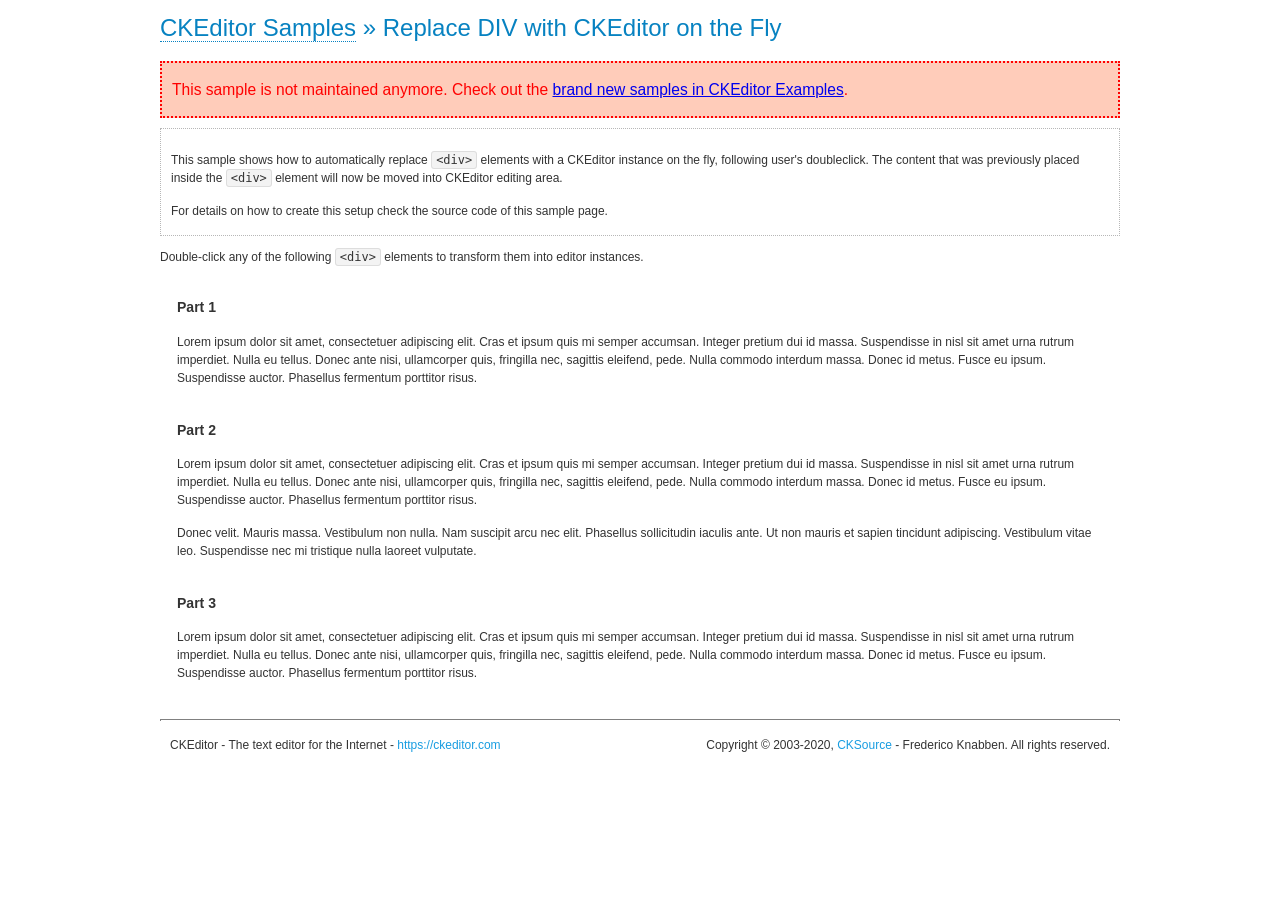
<file: assets/ckeditor/samples/old/divreplace.html>
<!DOCTYPE html>
<!--
Copyright (c) 2003-2020, CKSource - Frederico Knabben. All rights reserved.
For licensing, see LICENSE.md or https://ckeditor.com/legal/ckeditor-oss-license
-->
<html lang="en">
<head>
	<meta charset="utf-8">
	<title>Replace DIV &mdash; CKEditor Sample</title>
	<script src="../../ckeditor.js"></script>
	<link href="sample.css" rel="stylesheet">
	<meta name="description" content="Try the latest sample of CKEditor 4 and learn more about customizing your WYSIWYG editor with endless possibilities.">
	<style>

		div.editable
		{
			border: solid 2px transparent;
			padding-left: 15px;
			padding-right: 15px;
		}

		div.editable:hover
		{
			border-color: black;
		}

	</style>
	<script>

		// Uncomment the following code to test the "Timeout Loading Method".
		// CKEDITOR.loadFullCoreTimeout = 5;

		window.onload = function() {
			// Listen to the double click event.
			if ( window.addEventListener )
				document.body.addEventListener( 'dblclick', onDoubleClick, false );
			else if ( window.attachEvent )
				document.body.attachEvent( 'ondblclick', onDoubleClick );

		};

		function onDoubleClick( ev ) {
			// Get the element which fired the event. This is not necessarily the
			// element to which the event has been attached.
			var element = ev.target || ev.srcElement;

			// Find out the div that holds this element.
			var name;

			do {
				element = element.parentNode;
			}
			while ( element && ( name = element.nodeName.toLowerCase() ) &&
				( name != 'div' || element.className.indexOf( 'editable' ) == -1 ) && name != 'body' );

			if ( name == 'div' && element.className.indexOf( 'editable' ) != -1 )
				replaceDiv( element );
		}

		var editor;

		function replaceDiv( div ) {
			if ( editor )
				editor.destroy();

			editor = CKEDITOR.replace( div );
		}

	</script>
</head>
<body>
	<h1 class="samples">
		<a href="index.html">CKEditor Samples</a> &raquo; Replace DIV with CKEditor on the Fly
	</h1>
	<div class="warning deprecated">
		This sample is not maintained anymore. Check out the <a href="https://ckeditor.com/docs/ckeditor4/latest/examples/index.html">brand new samples in CKEditor Examples</a>.
	</div>
	<div class="description">
		<p>
			This sample shows how to automatically replace <code>&lt;div&gt;</code> elements
			with a CKEditor instance on the fly, following user's doubleclick. The content
			that was previously placed inside the <code>&lt;div&gt;</code> element will now
			be moved into CKEditor editing area.
		</p>
		<p>
			For details on how to create this setup check the source code of this sample page.
		</p>
	</div>
	<p>
		Double-click any of the following <code>&lt;div&gt;</code> elements to transform them into
		editor instances.
	</p>
	<div class="editable">
		<h3>
			Part 1
		</h3>
		<p>
			Lorem ipsum dolor sit amet, consectetuer adipiscing elit. Cras et ipsum quis mi
			semper accumsan. Integer pretium dui id massa. Suspendisse in nisl sit amet urna
			rutrum imperdiet. Nulla eu tellus. Donec ante nisi, ullamcorper quis, fringilla
			nec, sagittis eleifend, pede. Nulla commodo interdum massa. Donec id metus. Fusce
			eu ipsum. Suspendisse auctor. Phasellus fermentum porttitor risus.
		</p>
	</div>
	<div class="editable">
		<h3>
			Part 2
		</h3>
		<p>
			Lorem ipsum dolor sit amet, consectetuer adipiscing elit. Cras et ipsum quis mi
			semper accumsan. Integer pretium dui id massa. Suspendisse in nisl sit amet urna
			rutrum imperdiet. Nulla eu tellus. Donec ante nisi, ullamcorper quis, fringilla
			nec, sagittis eleifend, pede. Nulla commodo interdum massa. Donec id metus. Fusce
			eu ipsum. Suspendisse auctor. Phasellus fermentum porttitor risus.
		</p>
		<p>
			Donec velit. Mauris massa. Vestibulum non nulla. Nam suscipit arcu nec elit. Phasellus
			sollicitudin iaculis ante. Ut non mauris et sapien tincidunt adipiscing. Vestibulum
			vitae leo. Suspendisse nec mi tristique nulla laoreet vulputate.
		</p>
	</div>
	<div class="editable">
		<h3>
			Part 3
		</h3>
		<p>
			Lorem ipsum dolor sit amet, consectetuer adipiscing elit. Cras et ipsum quis mi
			semper accumsan. Integer pretium dui id massa. Suspendisse in nisl sit amet urna
			rutrum imperdiet. Nulla eu tellus. Donec ante nisi, ullamcorper quis, fringilla
			nec, sagittis eleifend, pede. Nulla commodo interdum massa. Donec id metus. Fusce
			eu ipsum. Suspendisse auctor. Phasellus fermentum porttitor risus.
		</p>
	</div>
	<div id="footer">
		<hr>
		<p>
			CKEditor - The text editor for the Internet - <a class="samples" href="https://ckeditor.com/">https://ckeditor.com</a>
		</p>
		<p id="copy">
			Copyright &copy; 2003-2020, <a class="samples" href="https://cksource.com/">CKSource</a> - Frederico
			Knabben. All rights reserved.
		</p>
	</div>
</body>
</html>
</file>
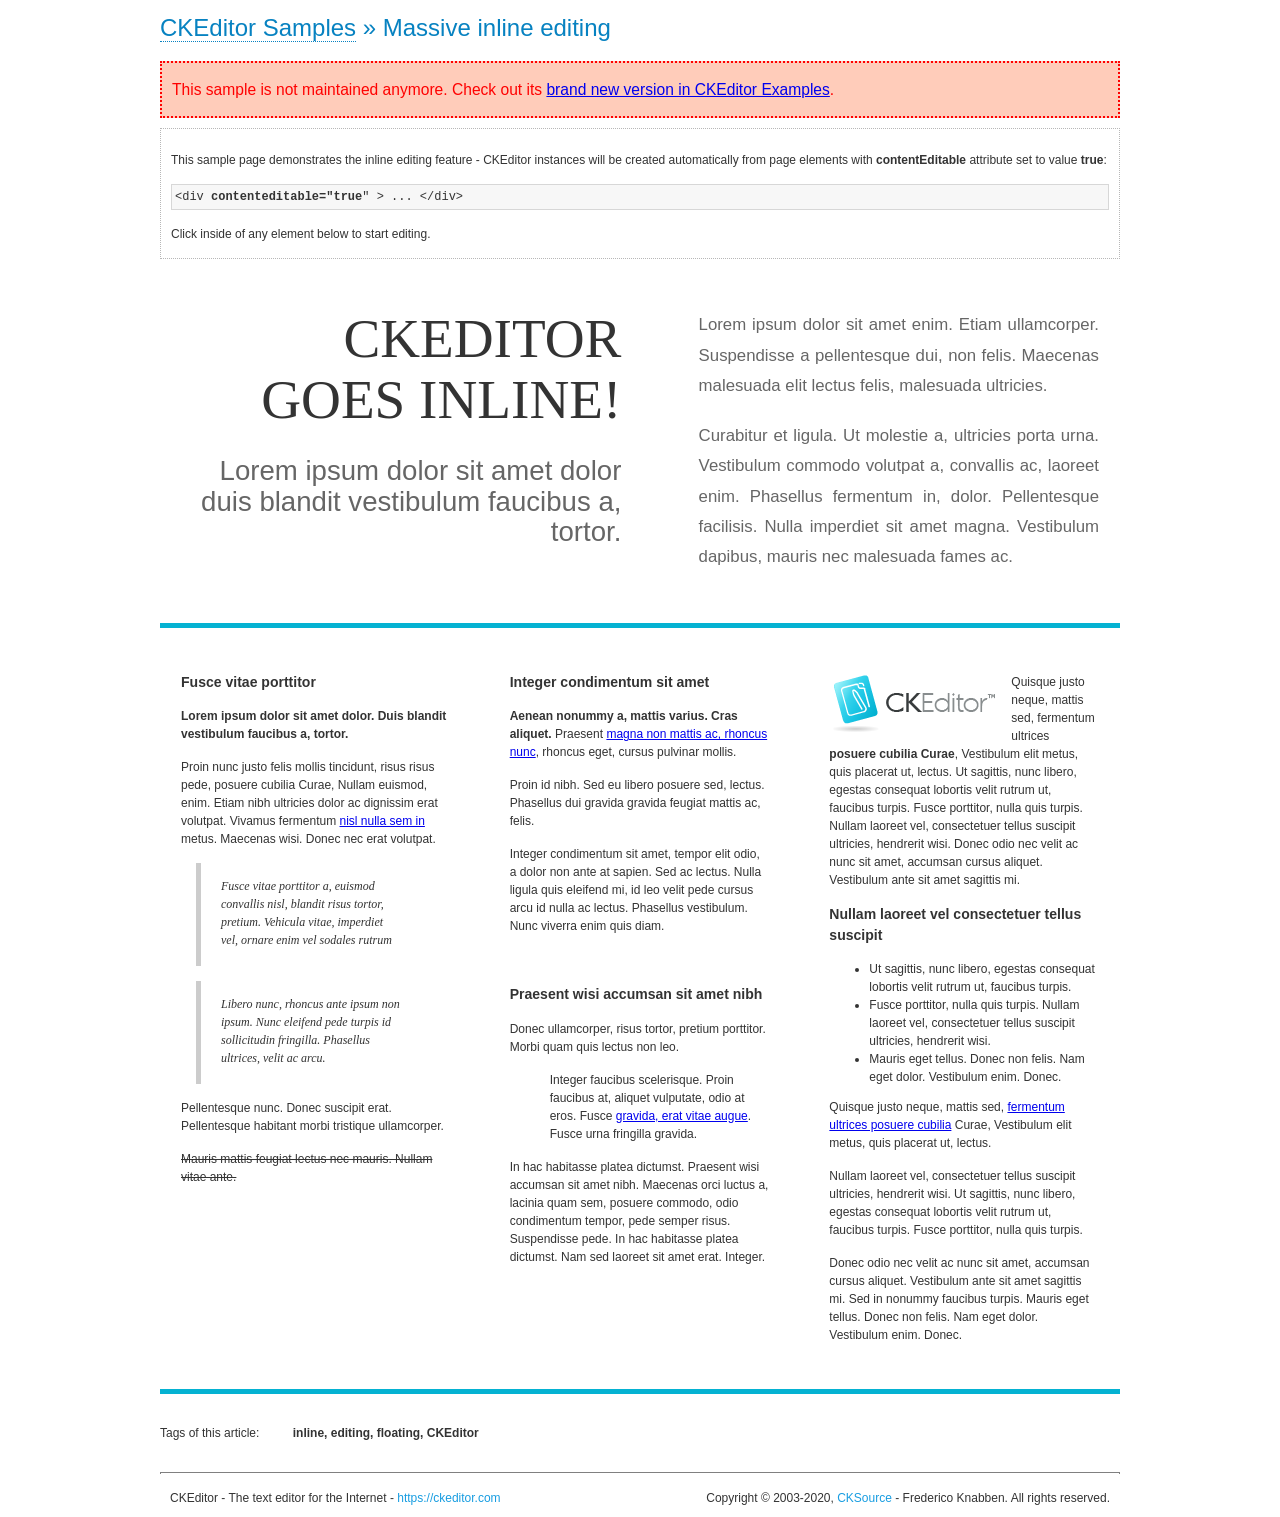
<file: assets/ckeditor/samples/old/inlineall.html>
<!DOCTYPE html>
<!--
Copyright (c) 2003-2020, CKSource - Frederico Knabben. All rights reserved.
For licensing, see LICENSE.md or https://ckeditor.com/legal/ckeditor-oss-license
-->
<html lang="en">
<head>
	<meta charset="utf-8">
	<title>Massive inline editing &mdash; CKEditor Sample</title>
	<meta name="description" content="Try the latest sample of CKEditor 4 and learn more about customizing your WYSIWYG editor with endless possibilities.">
	<script src="../../ckeditor.js"></script>
	<script>

		// This code is generally not necessary, but it is here to demonstrate
		// how to customize specific editor instances on the fly. This fits well
		// this demo because we have editable elements (like headers) that
		// require less features.

		// The "instanceCreated" event is fired for every editor instance created.
		CKEDITOR.on( 'instanceCreated', function( event ) {
			var editor = event.editor,
				element = editor.element;

			// Customize editors for headers and tag list.
			// These editors don't need features like smileys, templates, iframes etc.
			if ( element.is( 'h1', 'h2', 'h3' ) || element.getAttribute( 'id' ) == 'taglist' ) {
				// Customize the editor configurations on "configLoaded" event,
				// which is fired after the configuration file loading and
				// execution. This makes it possible to change the
				// configurations before the editor initialization takes place.
				editor.on( 'configLoaded', function() {

					// Remove unnecessary plugins to make the editor simpler.
					editor.config.removePlugins = 'colorbutton,find,flash,font,' +
						'forms,iframe,image,newpage,removeformat,' +
						'smiley,specialchar,stylescombo,templates';

					// Rearrange the layout of the toolbar.
					editor.config.toolbarGroups = [
						{ name: 'editing',		groups: [ 'basicstyles', 'links' ] },
						{ name: 'undo' },
						{ name: 'clipboard',	groups: [ 'selection', 'clipboard' ] },
						{ name: 'about' }
					];
				});
			}
		});

	</script>
	<link href="sample.css" rel="stylesheet">
	<style>

		/* The following styles are just to make the page look nice. */

		/* Workaround to show Arial Black in Firefox. */
		@font-face
		{
			font-family: 'arial-black';
			src: local('Arial Black');
		}

		*[contenteditable="true"]
		{
			padding: 10px;
		}

		#container
		{
			width: 960px;
			margin: 30px auto 0;
		}

		#header
		{
			overflow: hidden;
			padding: 0 0 30px;
			border-bottom: 5px solid #05B2D2;
			position: relative;
		}

		#headerLeft,
		#headerRight
		{
			width: 49%;
			overflow: hidden;
		}

		#headerLeft
		{
			float: left;
			padding: 10px 1px 1px;
		}

		#headerLeft h2,
		#headerLeft h3
		{
			text-align: right;
			margin: 0;
			overflow: hidden;
			font-weight: normal;
		}

		#headerLeft h2
		{
			font-family: "Arial Black",arial-black;
			font-size: 4.6em;
			line-height: 1.1;
			text-transform: uppercase;
		}

		#headerLeft h3
		{
			font-size: 2.3em;
			line-height: 1.1;
			margin: .2em 0 0;
			color: #666;
		}

		#headerRight
		{
			float: right;
			padding: 1px;
		}

		#headerRight p
		{
			line-height: 1.8;
			text-align: justify;
			margin: 0;
		}

		#headerRight p + p
		{
			margin-top: 20px;
		}

		#headerRight > div
		{
			padding: 20px;
			margin: 0 0 0 30px;
			font-size: 1.4em;
			color: #666;
		}

		#columns
		{
			color: #333;
			overflow: hidden;
			padding: 20px 0;
		}

		#columns > div
		{
			float: left;
			width: 33.3%;
		}

		#columns #column1 > div
		{
			margin-left: 1px;
		}

		#columns #column3 > div
		{
			margin-right: 1px;
		}

		#columns > div > div
		{
			margin: 0px 10px;
			padding: 10px 20px;
		}

		#columns blockquote
		{
			margin-left: 15px;
		}

		#tagLine
		{
			border-top: 5px solid #05B2D2;
			padding-top: 20px;
		}

		#taglist {
			display: inline-block;
			margin-left: 20px;
			font-weight: bold;
			margin: 0 0 0 20px;
		}

	</style>
</head>
<body>
<div>
	<h1 class="samples"><a href="index.html">CKEditor Samples</a> &raquo; Massive inline editing</h1>
	<div class="warning deprecated">
		This sample is not maintained anymore. Check out its <a href="https://ckeditor.com/docs/ckeditor4/latest/examples/inline.html">brand new version in CKEditor Examples</a>.
	</div>
	<div class="description">
		<p>This sample page demonstrates the inline editing feature - CKEditor instances will be created automatically from page elements with <strong>contentEditable</strong> attribute set to value <strong>true</strong>:</p>
		<pre class="samples">&lt;div <strong>contenteditable="true</strong>" &gt; ... &lt;/div&gt;</pre>
		<p>Click inside of any element below to start editing.</p>
	</div>
</div>
<div id="container">
	<div id="header">
		<div id="headerLeft">
			<h2 id="sampleTitle" contenteditable="true">
				CKEditor<br> Goes Inline!
			</h2>
			<h3 contenteditable="true">
				Lorem ipsum dolor sit amet dolor duis blandit vestibulum faucibus a, tortor.
			</h3>
		</div>
		<div id="headerRight">
			<div contenteditable="true">
				<p>
					Lorem ipsum dolor sit amet enim. Etiam ullamcorper. Suspendisse a pellentesque dui, non felis. Maecenas malesuada elit lectus felis, malesuada ultricies.
				</p>
				<p>
					Curabitur et ligula. Ut molestie a, ultricies porta urna. Vestibulum commodo volutpat a, convallis ac, laoreet enim. Phasellus fermentum in, dolor. Pellentesque facilisis. Nulla imperdiet sit amet magna. Vestibulum dapibus, mauris nec malesuada fames ac.
				</p>
			</div>
		</div>
	</div>
	<div id="columns">
		<div id="column1">
			<div contenteditable="true">
				<h3>
					Fusce vitae porttitor
				</h3>
				<p>
					<strong>
						Lorem ipsum dolor sit amet dolor. Duis blandit vestibulum faucibus a, tortor.
					</strong>
				</p>
				<p>
					Proin nunc justo felis mollis tincidunt, risus risus pede, posuere cubilia Curae, Nullam euismod, enim. Etiam nibh ultricies dolor ac dignissim erat volutpat. Vivamus fermentum <a href="https://ckeditor.com/">nisl nulla sem in</a> metus. Maecenas wisi. Donec nec erat volutpat.
				</p>
				<blockquote>
					<p>
						Fusce vitae porttitor a, euismod convallis nisl, blandit risus tortor, pretium.
						Vehicula vitae, imperdiet vel, ornare enim vel sodales rutrum
					</p>
				</blockquote>
				<blockquote>
					<p>
						Libero nunc, rhoncus ante ipsum non ipsum. Nunc eleifend pede turpis id sollicitudin fringilla. Phasellus ultrices, velit ac arcu.
					</p>
				</blockquote>
				<p>Pellentesque nunc. Donec suscipit erat. Pellentesque habitant morbi tristique ullamcorper.</p>
				<p><s>Mauris mattis feugiat lectus nec mauris. Nullam vitae ante.</s></p>
			</div>
		</div>
		<div id="column2">
			<div contenteditable="true">
				<h3>
					Integer condimentum sit amet
				</h3>
				<p>
					<strong>Aenean nonummy a, mattis varius. Cras aliquet.</strong>
					Praesent <a href="https://ckeditor.com/">magna non mattis ac, rhoncus nunc</a>, rhoncus eget, cursus pulvinar mollis.</p>
				<p>Proin id nibh. Sed eu libero posuere sed, lectus. Phasellus dui gravida gravida feugiat mattis ac, felis.</p>
				<p>Integer condimentum sit amet, tempor elit odio, a dolor non ante at sapien. Sed ac lectus. Nulla ligula quis eleifend mi, id leo velit pede cursus arcu id nulla ac lectus. Phasellus vestibulum. Nunc viverra enim quis diam.</p>
			</div>
			<div contenteditable="true">
				<h3>
					Praesent wisi accumsan sit amet nibh
				</h3>
				<p>Donec ullamcorper, risus tortor, pretium porttitor. Morbi quam quis lectus non leo.</p>
				<p style="margin-left: 40px; ">Integer faucibus scelerisque. Proin faucibus at, aliquet vulputate, odio at eros. Fusce <a href="https://ckeditor.com/">gravida, erat vitae augue</a>. Fusce urna fringilla gravida.</p>
				<p>In hac habitasse platea dictumst. Praesent wisi accumsan sit amet nibh. Maecenas orci luctus a, lacinia quam sem, posuere commodo, odio condimentum tempor, pede semper risus. Suspendisse pede. In hac habitasse platea dictumst. Nam sed laoreet sit amet erat. Integer.</p>
			</div>
		</div>
		<div id="column3">
			<div contenteditable="true">
				<p>
					<img src="assets/inlineall/logo.png" alt="CKEditor logo" style="float:left">
				</p>
				<p>Quisque justo neque, mattis sed, fermentum ultrices <strong>posuere cubilia Curae</strong>, Vestibulum elit metus, quis placerat ut, lectus. Ut sagittis, nunc libero, egestas consequat lobortis velit rutrum ut, faucibus turpis. Fusce porttitor, nulla quis turpis. Nullam laoreet vel, consectetuer tellus suscipit ultricies, hendrerit wisi. Donec odio nec velit ac nunc sit amet, accumsan cursus aliquet. Vestibulum ante sit amet sagittis mi.</p>
				<h3>
					Nullam laoreet vel consectetuer tellus suscipit
				</h3>
				<ul>
					<li>Ut sagittis, nunc libero, egestas consequat lobortis velit rutrum ut, faucibus turpis.</li>
					<li>Fusce porttitor, nulla quis turpis. Nullam laoreet vel, consectetuer tellus suscipit ultricies, hendrerit wisi.</li>
					<li>Mauris eget tellus. Donec non felis. Nam eget dolor. Vestibulum enim. Donec.</li>
				</ul>
				<p>Quisque justo neque, mattis sed, <a href="https://ckeditor.com/">fermentum ultrices posuere cubilia</a> Curae, Vestibulum elit metus, quis placerat ut, lectus.</p>
				<p>Nullam laoreet vel, consectetuer tellus suscipit ultricies, hendrerit wisi. Ut sagittis, nunc libero, egestas consequat lobortis velit rutrum ut, faucibus turpis. Fusce porttitor, nulla quis turpis.</p>
				<p>Donec odio nec velit ac nunc sit amet, accumsan cursus aliquet. Vestibulum ante sit amet sagittis mi. Sed in nonummy faucibus turpis. Mauris eget tellus. Donec non felis. Nam eget dolor. Vestibulum enim. Donec.</p>
			</div>
		</div>
	</div>
	<div id="tagLine">
		Tags of this article:
		<p id="taglist" contenteditable="true">
			inline, editing, floating, CKEditor
		</p>
	</div>
</div>
<div id="footer">
	<hr>
	<p>
		CKEditor - The text editor for the Internet - <a class="samples" href="https://ckeditor.com/">
			https://ckeditor.com</a>
	</p>
	<p id="copy">
		Copyright &copy; 2003-2020, <a class="samples" href="https://cksource.com/">CKSource</a>
		- Frederico Knabben. All rights reserved.
	</p>
</div>
</body>
</html>
</file>
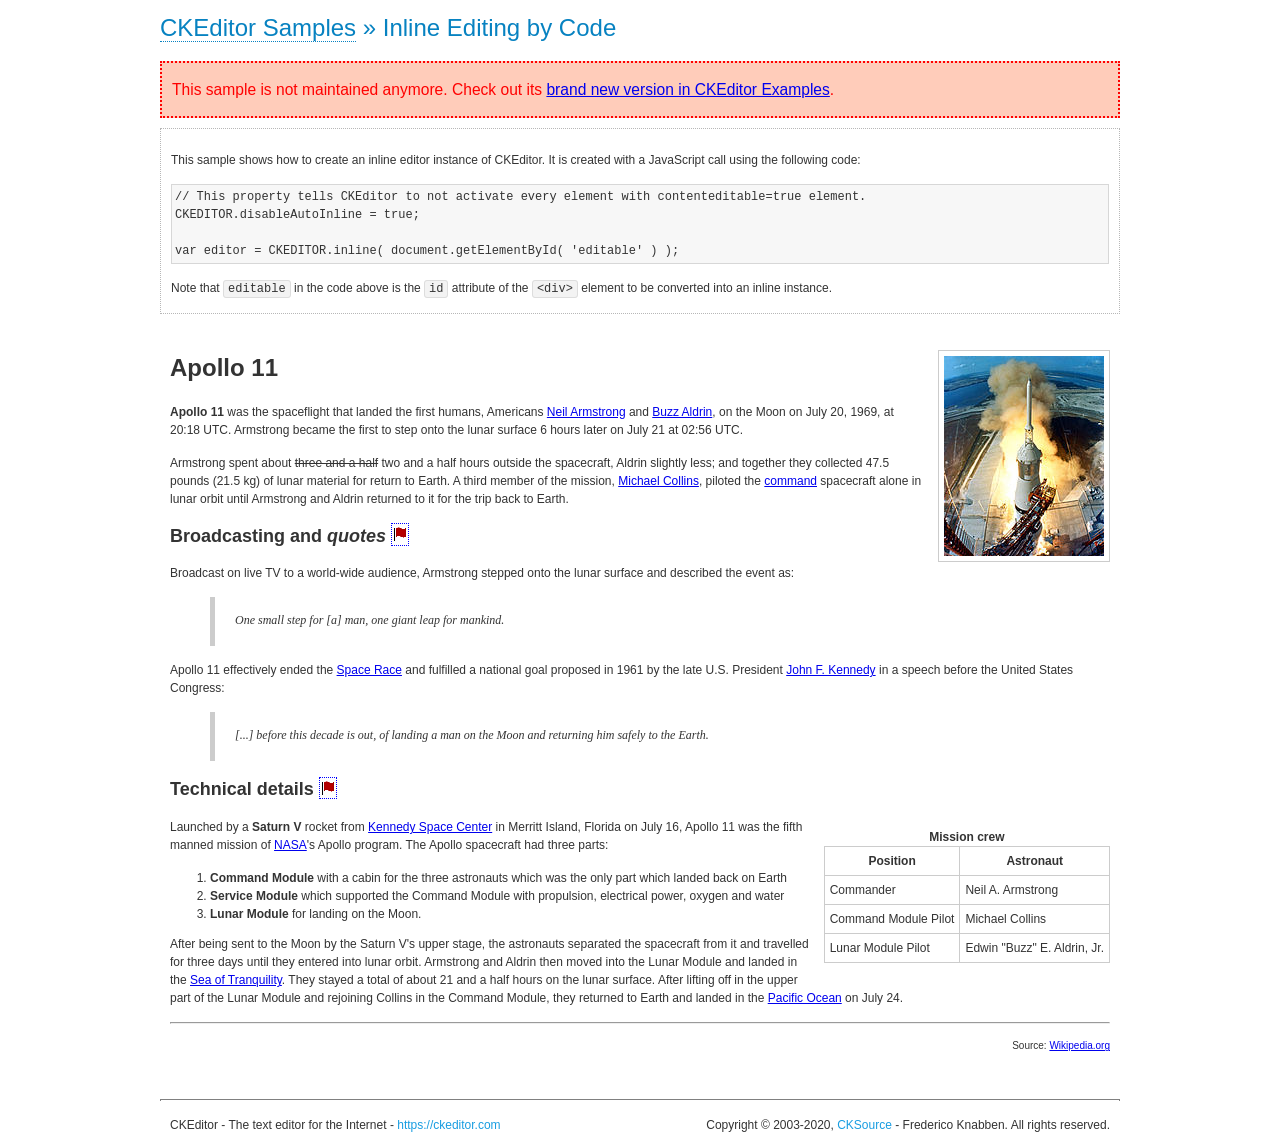
<file: assets/ckeditor/samples/old/inlinebycode.html>
<!DOCTYPE html>
<!--
Copyright (c) 2003-2020, CKSource - Frederico Knabben. All rights reserved.
For licensing, see LICENSE.md or https://ckeditor.com/legal/ckeditor-oss-license
-->
<html lang="en">
<head>
	<meta charset="utf-8">
	<title>Inline Editing by Code &mdash; CKEditor Sample</title>
	<script src="../../ckeditor.js"></script>
	<link href="sample.css" rel="stylesheet">
	<meta name="description" content="Try the latest sample of CKEditor 4 and learn more about customizing your WYSIWYG editor with endless possibilities.">
	<style>

		#editable
		{
			padding: 10px;
			float: left;
		}

	</style>
</head>
<body>
	<h1 class="samples">
		<a href="index.html">CKEditor Samples</a> &raquo; Inline Editing by Code
	</h1>
	<div class="warning deprecated">
		This sample is not maintained anymore. Check out its <a href="https://ckeditor.com/docs/ckeditor4/latest/examples/inline.html">brand new version in CKEditor Examples</a>.
	</div>
	<div class="description">
		<p>
			This sample shows how to create an inline editor instance of CKEditor. It is created
			with a JavaScript call using the following code:
		</p>
<pre class="samples">
// This property tells CKEditor to not activate every element with contenteditable=true element.
CKEDITOR.disableAutoInline = true;

var editor = CKEDITOR.inline( document.getElementById( 'editable' ) );
</pre>
		<p>
			Note that <code>editable</code> in the code above is the <code>id</code>
			attribute of the <code>&lt;div&gt;</code> element to be converted into an inline instance.
		</p>
	</div>
	<div id="editable" contenteditable="true">
		<h1><img alt="Saturn V carrying Apollo 11" class="right" src="assets/sample.jpg" /> Apollo 11</h1>

		<p><b>Apollo 11</b> was the spaceflight that landed the first humans, Americans <a href="http://en.wikipedia.org/wiki/Neil_Armstrong" title="Neil Armstrong">Neil Armstrong</a> and <a href="http://en.wikipedia.org/wiki/Buzz_Aldrin" title="Buzz Aldrin">Buzz Aldrin</a>, on the Moon on July 20, 1969, at 20:18 UTC. Armstrong became the first to step onto the lunar surface 6 hours later on July 21 at 02:56 UTC.</p>

		<p>Armstrong spent about <s>three and a half</s> two and a half hours outside the spacecraft, Aldrin slightly less; and together they collected 47.5 pounds (21.5&nbsp;kg) of lunar material for return to Earth. A third member of the mission, <a href="http://en.wikipedia.org/wiki/Michael_Collins_(astronaut)" title="Michael Collins (astronaut)">Michael Collins</a>, piloted the <a href="http://en.wikipedia.org/wiki/Apollo_Command/Service_Module" title="Apollo Command/Service Module">command</a> spacecraft alone in lunar orbit until Armstrong and Aldrin returned to it for the trip back to Earth.</p>

		<h2>Broadcasting and <em>quotes</em> <a id="quotes" name="quotes"></a></h2>

		<p>Broadcast on live TV to a world-wide audience, Armstrong stepped onto the lunar surface and described the event as:</p>

		<blockquote>
			<p>One small step for [a] man, one giant leap for mankind.</p>
		</blockquote>

		<p>Apollo 11 effectively ended the <a href="http://en.wikipedia.org/wiki/Space_Race" title="Space Race">Space Race</a> and fulfilled a national goal proposed in 1961 by the late U.S. President <a href="http://en.wikipedia.org/wiki/John_F._Kennedy" title="John F. Kennedy">John F. Kennedy</a> in a speech before the United States Congress:</p>

		<blockquote>
			<p>[...] before this decade is out, of landing a man on the Moon and returning him safely to the Earth.</p>
		</blockquote>

		<h2>Technical details <a id="tech-details" name="tech-details"></a></h2>

		<table align="right" border="1" bordercolor="#ccc" cellpadding="5" cellspacing="0" style="border-collapse:collapse;margin:10px 0 10px 15px;">
			<caption><strong>Mission crew</strong></caption>
			<thead>
			<tr>
				<th scope="col">Position</th>
				<th scope="col">Astronaut</th>
			</tr>
			</thead>
			<tbody>
			<tr>
				<td>Commander</td>
				<td>Neil A. Armstrong</td>
			</tr>
			<tr>
				<td>Command Module Pilot</td>
				<td>Michael Collins</td>
			</tr>
			<tr>
				<td>Lunar Module Pilot</td>
				<td>Edwin &quot;Buzz&quot; E. Aldrin, Jr.</td>
			</tr>
			</tbody>
		</table>

		<p>Launched by a <strong>Saturn V</strong> rocket from <a href="http://en.wikipedia.org/wiki/Kennedy_Space_Center" title="Kennedy Space Center">Kennedy Space Center</a> in Merritt Island, Florida on July 16, Apollo 11 was the fifth manned mission of <a href="http://en.wikipedia.org/wiki/NASA" title="NASA">NASA</a>&#39;s Apollo program. The Apollo spacecraft had three parts:</p>

		<ol>
			<li><strong>Command Module</strong> with a cabin for the three astronauts which was the only part which landed back on Earth</li>
			<li><strong>Service Module</strong> which supported the Command Module with propulsion, electrical power, oxygen and water</li>
			<li><strong>Lunar Module</strong> for landing on the Moon.</li>
		</ol>

		<p>After being sent to the Moon by the Saturn V&#39;s upper stage, the astronauts separated the spacecraft from it and travelled for three days until they entered into lunar orbit. Armstrong and Aldrin then moved into the Lunar Module and landed in the <a href="http://en.wikipedia.org/wiki/Mare_Tranquillitatis" title="Mare Tranquillitatis">Sea of Tranquility</a>. They stayed a total of about 21 and a half hours on the lunar surface. After lifting off in the upper part of the Lunar Module and rejoining Collins in the Command Module, they returned to Earth and landed in the <a href="http://en.wikipedia.org/wiki/Pacific_Ocean" title="Pacific Ocean">Pacific Ocean</a> on July 24.</p>

		<hr />
		<p style="text-align: right;"><small>Source: <a href="http://en.wikipedia.org/wiki/Apollo_11">Wikipedia.org</a></small></p>
	</div>

	<script>
		// We need to turn off the automatic editor creation first.
		CKEDITOR.disableAutoInline = true;

		var editor = CKEDITOR.inline( 'editable' );
	</script>
	<div id="footer">
		<hr>
		<p contenteditable="true">
			CKEditor - The text editor for the Internet - <a class="samples" href="https://ckeditor.com/">
				https://ckeditor.com</a>
		</p>
		<p id="copy">
			Copyright &copy; 2003-2020, <a class="samples" href="https://cksource.com/">CKSource</a>
			- Frederico Knabben. All rights reserved.
		</p>
	</div>
</body>
</html>
</file>
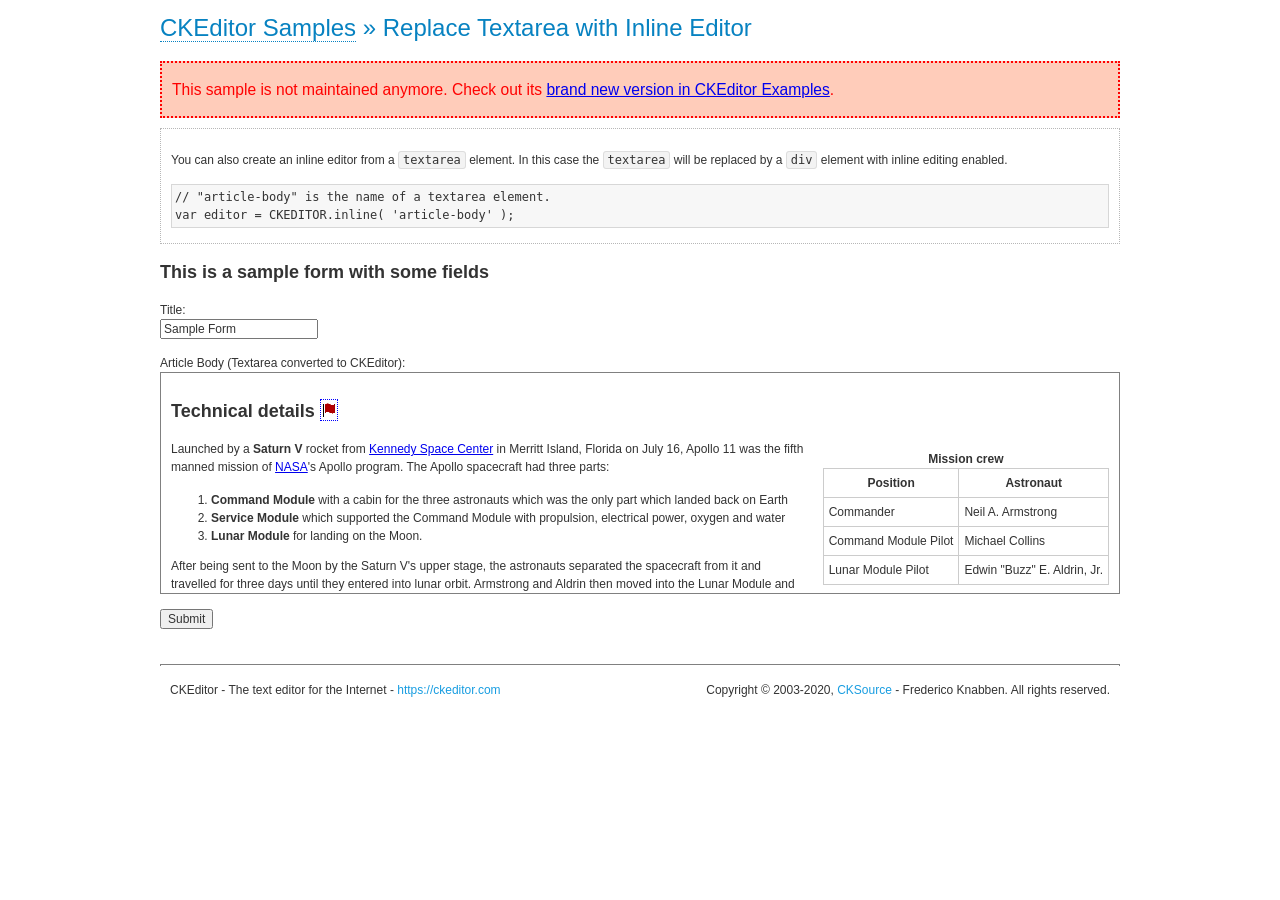
<file: assets/ckeditor/samples/old/inlinetextarea.html>
<!DOCTYPE html>
<!--
Copyright (c) 2003-2020, CKSource - Frederico Knabben. All rights reserved.
For licensing, see LICENSE.md or https://ckeditor.com/legal/ckeditor-oss-license
-->
<html lang="en">
<head>
	<meta charset="utf-8">
	<title>Replace Textarea with Inline Editor &mdash; CKEditor Sample</title>
	<script src="../../ckeditor.js"></script>
	<link href="sample.css" rel="stylesheet">
	<meta name="description" content="Try the latest sample of CKEditor 4 and learn more about customizing your WYSIWYG editor with endless possibilities.">
	<style>

		/* Style the CKEditor element to look like a textfield */
		.cke_textarea_inline
		{
			padding: 10px;
			height: 200px;
			overflow: auto;

			border: 1px solid gray;
			-webkit-appearance: textfield;
		}

	</style>
</head>
<body>
	<h1 class="samples">
		<a href="index.html">CKEditor Samples</a> &raquo; Replace Textarea with Inline Editor
	</h1>
	<div class="warning deprecated">
		This sample is not maintained anymore. Check out its <a href="https://ckeditor.com/docs/ckeditor4/latest/examples/inline.html">brand new version in CKEditor Examples</a>.
	</div>
	<div class="description">
		<p>
			You can also create an inline editor from a <code>textarea</code>
			element. In this case the <code>textarea</code> will be replaced
			by a <code>div</code> element with inline editing enabled.
		</p>
<pre class="samples">
// "article-body" is the name of a textarea element.
var editor = CKEDITOR.inline( 'article-body' );
</pre>
	</div>
	<form action="sample_posteddata.php" method="post">
		<h2>This is a sample form with some fields</h2>
		<p>
			Title:<br>
			<input type="text" name="title" value="Sample Form"></p>
		<p>
			Article Body (Textarea converted to CKEditor):<br>
			<textarea name="article-body" style="height: 200px">
				&lt;h2&gt;Technical details &lt;a id="tech-details" name="tech-details"&gt;&lt;/a&gt;&lt;/h2&gt;

				&lt;table align="right" border="1" bordercolor="#ccc" cellpadding="5" cellspacing="0" style="border-collapse:collapse;margin:10px 0 10px 15px;"&gt;
					&lt;caption&gt;&lt;strong&gt;Mission crew&lt;/strong&gt;&lt;/caption&gt;
					&lt;thead&gt;
					&lt;tr&gt;
						&lt;th scope="col"&gt;Position&lt;/th&gt;
						&lt;th scope="col"&gt;Astronaut&lt;/th&gt;
					&lt;/tr&gt;
					&lt;/thead&gt;
					&lt;tbody&gt;
					&lt;tr&gt;
						&lt;td&gt;Commander&lt;/td&gt;
						&lt;td&gt;Neil A. Armstrong&lt;/td&gt;
					&lt;/tr&gt;
					&lt;tr&gt;
						&lt;td&gt;Command Module Pilot&lt;/td&gt;
						&lt;td&gt;Michael Collins&lt;/td&gt;
					&lt;/tr&gt;
					&lt;tr&gt;
						&lt;td&gt;Lunar Module Pilot&lt;/td&gt;
						&lt;td&gt;Edwin &quot;Buzz&quot; E. Aldrin, Jr.&lt;/td&gt;
					&lt;/tr&gt;
					&lt;/tbody&gt;
				&lt;/table&gt;

				&lt;p&gt;Launched by a &lt;strong&gt;Saturn V&lt;/strong&gt; rocket from &lt;a href="http://en.wikipedia.org/wiki/Kennedy_Space_Center" title="Kennedy Space Center"&gt;Kennedy Space Center&lt;/a&gt; in Merritt Island, Florida on July 16, Apollo 11 was the fifth manned mission of &lt;a href="http://en.wikipedia.org/wiki/NASA" title="NASA"&gt;NASA&lt;/a&gt;&#39;s Apollo program. The Apollo spacecraft had three parts:&lt;/p&gt;

				&lt;ol&gt;
					&lt;li&gt;&lt;strong&gt;Command Module&lt;/strong&gt; with a cabin for the three astronauts which was the only part which landed back on Earth&lt;/li&gt;
					&lt;li&gt;&lt;strong&gt;Service Module&lt;/strong&gt; which supported the Command Module with propulsion, electrical power, oxygen and water&lt;/li&gt;
					&lt;li&gt;&lt;strong&gt;Lunar Module&lt;/strong&gt; for landing on the Moon.&lt;/li&gt;
				&lt;/ol&gt;

				&lt;p&gt;After being sent to the Moon by the Saturn V&#39;s upper stage, the astronauts separated the spacecraft from it and travelled for three days until they entered into lunar orbit. Armstrong and Aldrin then moved into the Lunar Module and landed in the &lt;a href="http://en.wikipedia.org/wiki/Mare_Tranquillitatis" title="Mare Tranquillitatis"&gt;Sea of Tranquility&lt;/a&gt;. They stayed a total of about 21 and a half hours on the lunar surface. After lifting off in the upper part of the Lunar Module and rejoining Collins in the Command Module, they returned to Earth and landed in the &lt;a href="http://en.wikipedia.org/wiki/Pacific_Ocean" title="Pacific Ocean"&gt;Pacific Ocean&lt;/a&gt; on July 24.&lt;/p&gt;

				&lt;hr /&gt;
				&lt;p style="text-align: right;"&gt;&lt;small&gt;Source: &lt;a href="http://en.wikipedia.org/wiki/Apollo_11"&gt;Wikipedia.org&lt;/a&gt;&lt;/small&gt;&lt;/p&gt;
			</textarea>
		</p>
		<p>
			<input type="submit" value="Submit">
		</p>
	</form>

	<script>
		CKEDITOR.inline( 'article-body' );
	</script>
	<div id="footer">
		<hr>
		<p>
			CKEditor - The text editor for the Internet - <a class="samples" href="https://ckeditor.com/">
				https://ckeditor.com</a>
		</p>
		<p id="copy">
			Copyright &copy; 2003-2020, <a class="samples" href="https://cksource.com/">CKSource</a>
			- Frederico Knabben. All rights reserved.
		</p>
	</div>
</body>
</html>
</file>
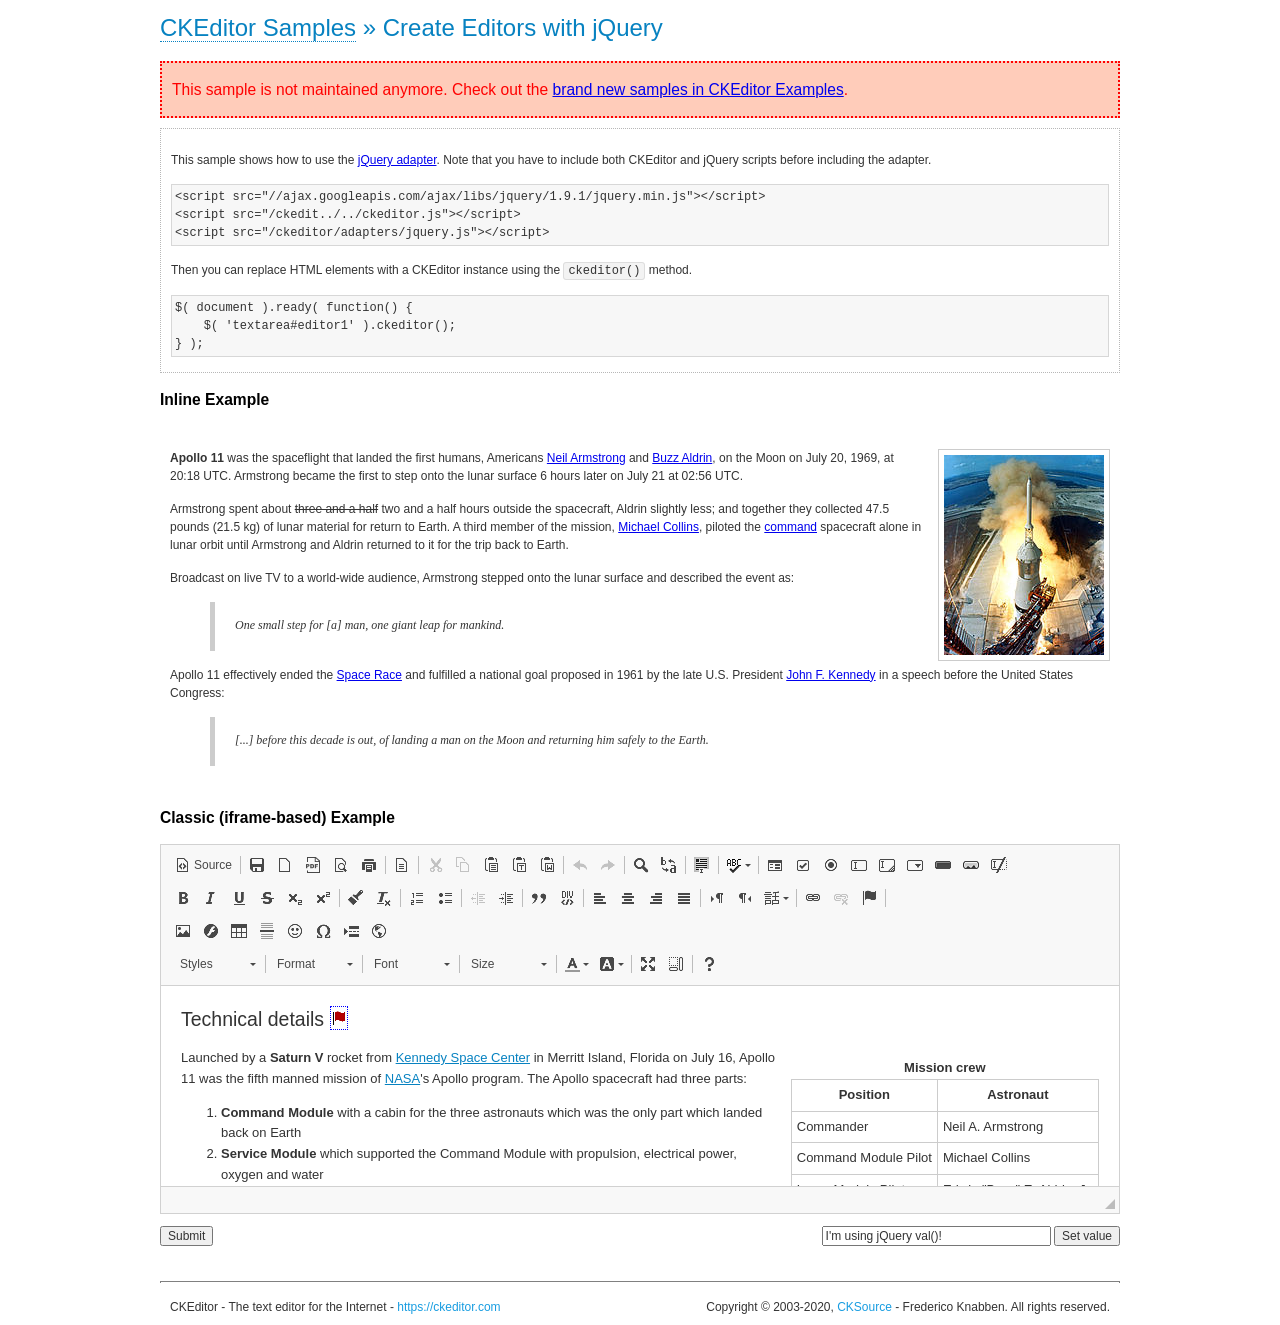
<file: assets/ckeditor/samples/old/jquery.html>
<!DOCTYPE html>
<!--
Copyright (c) 2003-2020, CKSource - Frederico Knabben. All rights reserved.
For licensing, see LICENSE.md or https://ckeditor.com/legal/ckeditor-oss-license
-->
<html lang="en">
<head>
	<meta charset="utf-8">
	<title>jQuery Adapter &mdash; CKEditor Sample</title>
	<script src="http://code.jquery.com/jquery-1.11.0.min.js"></script>
	<script src="../../ckeditor.js"></script>
	<script src="../../adapters/jquery.js"></script>
	<link href="sample.css" rel="stylesheet">
	<meta name="description" content="Try the latest sample of CKEditor 4 and learn more about customizing your WYSIWYG editor with endless possibilities.">
	<style>

		#editable
		{
			padding: 10px;
			float: left;
		}

	</style>
	<script>

		CKEDITOR.disableAutoInline = true;

		$( document ).ready( function() {
			$( '#editor1' ).ckeditor(); // Use CKEDITOR.replace() if element is <textarea>.
			$( '#editable' ).ckeditor(); // Use CKEDITOR.inline().
		} );

		function setValue() {
			$( '#editor1' ).val( $( 'input#val' ).val() );
		}

	</script>
</head>
<body>
	<h1 class="samples">
		<a href="index.html" id="a-test">CKEditor Samples</a> &raquo; Create Editors with jQuery
	</h1>
	<div class="warning deprecated">
		This sample is not maintained anymore. Check out the <a href="https://ckeditor.com/docs/ckeditor4/latest/examples/index.html">brand new samples in CKEditor Examples</a>.
	</div>
	<form action="sample_posteddata.php" method="post">
		<div class="description">
			<p>
				This sample shows how to use the <a href="https://ckeditor.com/docs/ckeditor4/latest/guide/dev_jquery.html">jQuery adapter</a>.
				Note that you have to include both CKEditor and jQuery scripts before including the adapter.
			</p>

<pre class="samples">
&lt;script src="//ajax.googleapis.com/ajax/libs/jquery/1.9.1/jquery.min.js"&gt;&lt;/script&gt;
&lt;script src="/ckedit../../ckeditor.js"&gt;&lt;/script&gt;
&lt;script src="/ckeditor/adapters/jquery.js"&gt;&lt;/script&gt;
</pre>

			<p>Then you can replace HTML elements with a CKEditor instance using the <code>ckeditor()</code> method.</p>

<pre class="samples">
$( document ).ready( function() {
	$( 'textarea#editor1' ).ckeditor();
} );
</pre>
		</div>

		<h2 class="samples">Inline Example</h2>

		<div id="editable" contenteditable="true">
			<p><img alt="Saturn V carrying Apollo 11" class="right" src="assets/sample.jpg"/><b>Apollo 11</b> was the spaceflight that landed the first humans, Americans <a href="http://en.wikipedia.org/wiki/Neil_Armstrong" title="Neil Armstrong">Neil Armstrong</a> and <a href="http://en.wikipedia.org/wiki/Buzz_Aldrin" title="Buzz Aldrin">Buzz Aldrin</a>, on the Moon on July 20, 1969, at 20:18 UTC. Armstrong became the first to step onto the lunar surface 6 hours later on July 21 at 02:56 UTC.</p>
			<p>Armstrong spent about <s>three and a half</s> two and a half hours outside the spacecraft, Aldrin slightly less; and together they collected 47.5 pounds (21.5&nbsp;kg) of lunar material for return to Earth. A third member of the mission, <a href="http://en.wikipedia.org/wiki/Michael_Collins_(astronaut)" title="Michael Collins (astronaut)">Michael Collins</a>, piloted the <a href="http://en.wikipedia.org/wiki/Apollo_Command/Service_Module" title="Apollo Command/Service Module">command</a> spacecraft alone in lunar orbit until Armstrong and Aldrin returned to it for the trip back to Earth.
			<p>Broadcast on live TV to a world-wide audience, Armstrong stepped onto the lunar surface and described the event as:</p>
			<blockquote><p>One small step for [a] man, one giant leap for mankind.</p></blockquote> <p>Apollo 11 effectively ended the <a href="http://en.wikipedia.org/wiki/Space_Race" title="Space Race">Space Race</a> and fulfilled a national goal proposed in 1961 by the late U.S. President <a href="http://en.wikipedia.org/wiki/John_F._Kennedy" title="John F. Kennedy">John F. Kennedy</a> in a speech before the United States Congress:</p> <blockquote><p>[...] before this decade is out, of landing a man on the Moon and returning him safely to the Earth.</p></blockquote>
		</div>

		<br style="clear: both">

		<h2 class="samples">Classic (iframe-based) Example</h2>

		<textarea cols="80" id="editor1" name="editor1" rows="10">
			&lt;h2&gt;Technical details &lt;a id=&quot;tech-details&quot; name=&quot;tech-details&quot;&gt;&lt;/a&gt;&lt;/h2&gt; &lt;table align=&quot;right&quot; border=&quot;1&quot; bordercolor=&quot;#ccc&quot; cellpadding=&quot;5&quot; cellspacing=&quot;0&quot; style=&quot;border-collapse:collapse;margin:10px 0 10px 15px;&quot;&gt; &lt;caption&gt;&lt;strong&gt;Mission crew&lt;/strong&gt;&lt;/caption&gt; &lt;thead&gt; &lt;tr&gt; &lt;th scope=&quot;col&quot;&gt;Position&lt;/th&gt; &lt;th scope=&quot;col&quot;&gt;Astronaut&lt;/th&gt; &lt;/tr&gt; &lt;/thead&gt; &lt;tbody&gt; &lt;tr&gt; &lt;td&gt;Commander&lt;/td&gt; &lt;td&gt;Neil A. Armstrong&lt;/td&gt; &lt;/tr&gt; &lt;tr&gt; &lt;td&gt;Command Module Pilot&lt;/td&gt; &lt;td&gt;Michael Collins&lt;/td&gt; &lt;/tr&gt; &lt;tr&gt; &lt;td&gt;Lunar Module Pilot&lt;/td&gt; &lt;td&gt;Edwin &amp;quot;Buzz&amp;quot; E. Aldrin, Jr.&lt;/td&gt; &lt;/tr&gt; &lt;/tbody&gt; &lt;/table&gt; &lt;p&gt;Launched by a &lt;strong&gt;Saturn V&lt;/strong&gt; rocket from &lt;a href=&quot;http://en.wikipedia.org/wiki/Kennedy_Space_Center&quot; title=&quot;Kennedy Space Center&quot;&gt;Kennedy Space Center&lt;/a&gt; in Merritt Island, Florida on July 16, Apollo 11 was the fifth manned mission of &lt;a href=&quot;http://en.wikipedia.org/wiki/NASA&quot; title=&quot;NASA&quot;&gt;NASA&lt;/a&gt;&amp;#39;s Apollo program. The Apollo spacecraft had three parts:&lt;/p&gt; &lt;ol&gt; &lt;li&gt;&lt;strong&gt;Command Module&lt;/strong&gt; with a cabin for the three astronauts which was the only part which landed back on Earth&lt;/li&gt; &lt;li&gt;&lt;strong&gt;Service Module&lt;/strong&gt; which supported the Command Module with propulsion, electrical power, oxygen and water&lt;/li&gt; &lt;li&gt;&lt;strong&gt;Lunar Module&lt;/strong&gt; for landing on the Moon.&lt;/li&gt; &lt;/ol&gt; &lt;p&gt;After being sent to the Moon by the Saturn V&amp;#39;s upper stage, the astronauts separated the spacecraft from it and travelled for three days until they entered into lunar orbit. Armstrong and Aldrin then moved into the Lunar Module and landed in the &lt;a href=&quot;http://en.wikipedia.org/wiki/Mare_Tranquillitatis&quot; title=&quot;Mare Tranquillitatis&quot;&gt;Sea of Tranquility&lt;/a&gt;. They stayed a total of about 21 and a half hours on the lunar surface. After lifting off in the upper part of the Lunar Module and rejoining Collins in the Command Module, they returned to Earth and landed in the &lt;a href=&quot;http://en.wikipedia.org/wiki/Pacific_Ocean&quot; title=&quot;Pacific Ocean&quot;&gt;Pacific Ocean&lt;/a&gt; on July 24.&lt;/p&gt; &lt;hr/&gt; &lt;p style=&quot;text-align: right;&quot;&gt;&lt;small&gt;Source: &lt;a href=&quot;http://en.wikipedia.org/wiki/Apollo_11&quot;&gt;Wikipedia.org&lt;/a&gt;&lt;/small&gt;&lt;/p&gt;
		</textarea>

		<p style="overflow: hidden">
			<input style="float: left" type="submit" value="Submit">
			<span style="float: right">
				<input type="text" id="val" value="I'm using jQuery val()!" size="30">
				<input onclick="setValue();" type="button" value="Set value">
			</span>
		</p>
	</form>
	<div id="footer">
		<hr>
		<p>
			CKEditor - The text editor for the Internet - <a class="samples" href="https://ckeditor.com/">https://ckeditor.com</a>
		</p>
		<p id="copy">
			Copyright &copy; 2003-2020, <a class="samples" href="https://cksource.com/">CKSource</a> - Frederico
			Knabben. All rights reserved.
		</p>
	</div>
</body>
</html>
</file>
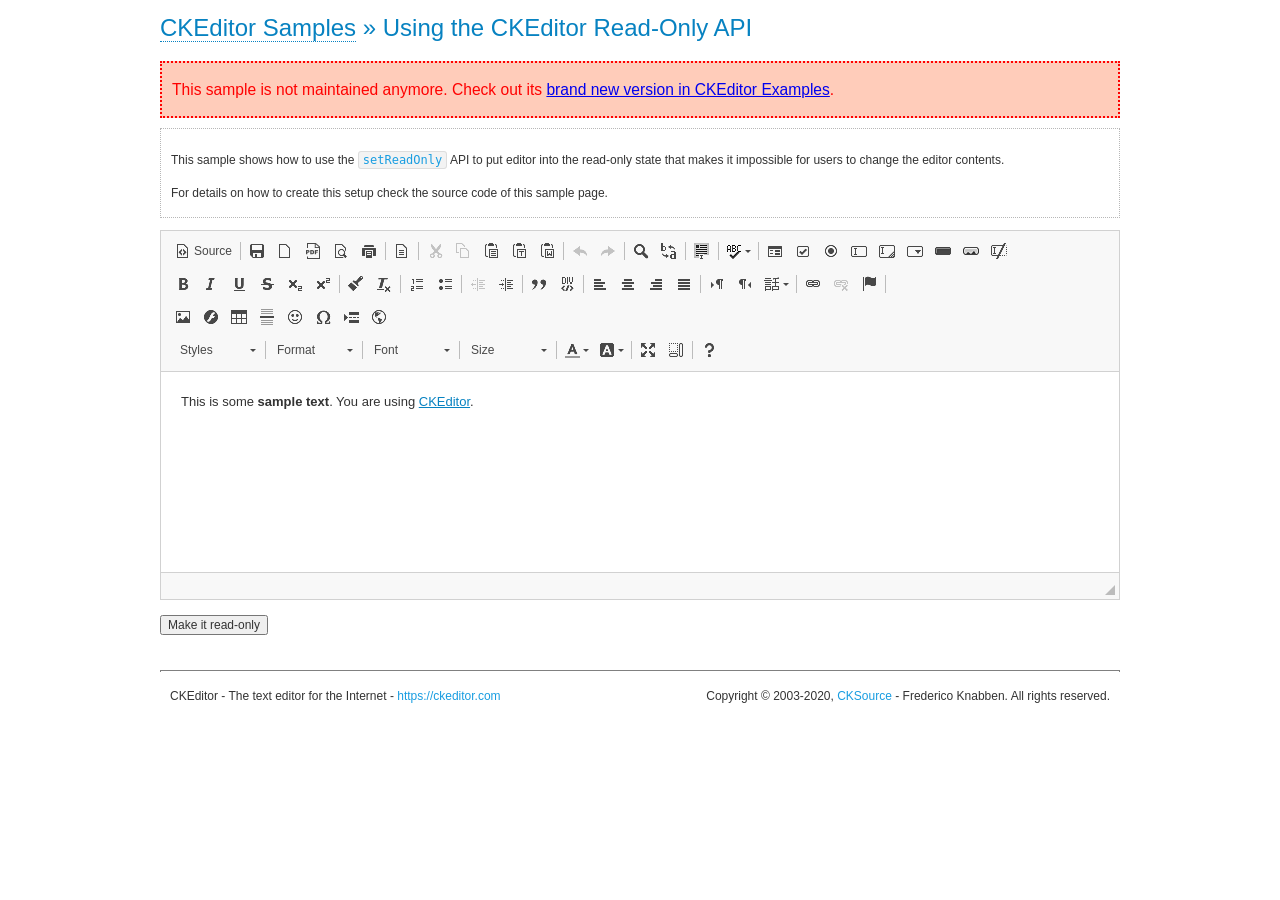
<file: assets/ckeditor/samples/old/readonly.html>
<!DOCTYPE html>
<!--
Copyright (c) 2003-2020, CKSource - Frederico Knabben. All rights reserved.
For licensing, see LICENSE.md or https://ckeditor.com/legal/ckeditor-oss-license
-->
<html lang="en">
<head>
	<meta charset="utf-8">
	<title>Using the CKEditor Read-Only API &mdash; CKEditor Sample</title>
	<script src="../../ckeditor.js"></script>
	<link rel="stylesheet" href="sample.css">
	<meta name="description" content="Try the latest sample of CKEditor 4 and learn more about customizing your WYSIWYG editor with endless possibilities.">
	<script>

		var editor;

		// The instanceReady event is fired, when an instance of CKEditor has finished
		// its initialization.
		CKEDITOR.on( 'instanceReady', function( ev ) {
			editor = ev.editor;

			// Show this "on" button.
			document.getElementById( 'readOnlyOn' ).style.display = '';

			// Event fired when the readOnly property changes.
			editor.on( 'readOnly', function() {
				document.getElementById( 'readOnlyOn' ).style.display = this.readOnly ? 'none' : '';
				document.getElementById( 'readOnlyOff' ).style.display = this.readOnly ? '' : 'none';
			});
		});

		function toggleReadOnly( isReadOnly ) {
			// Change the read-only state of the editor.
			// https://ckeditor.com/docs/ckeditor4/latest/api/CKEDITOR_editor.html#method-setReadOnly
			editor.setReadOnly( isReadOnly );
		}

	</script>
</head>
<body>
	<h1 class="samples">
		<a href="index.html">CKEditor Samples</a> &raquo; Using the CKEditor Read-Only API
	</h1>
	<div class="warning deprecated">
		This sample is not maintained anymore. Check out its <a href="https://ckeditor.com/docs/ckeditor4/latest/examples/readonly.html">brand new version in CKEditor Examples</a>.
	</div>
	<div class="description">
		<p>
			This sample shows how to use the
			<code><a class="samples" href="https://ckeditor.com/docs/ckeditor4/latest/api/CKEDITOR_editor.html#method-setReadOnly">setReadOnly</a></code>
			API to put editor into the read-only state that makes it impossible for users to change the editor contents.
		</p>
		<p>
			For details on how to create this setup check the source code of this sample page.
		</p>
	</div>
	<form action="sample_posteddata.php" method="post">
		<p>
			<textarea class="ckeditor" id="editor1" name="editor1" cols="100" rows="10">&lt;p&gt;This is some &lt;strong&gt;sample text&lt;/strong&gt;. You are using &lt;a href="https://ckeditor.com/"&gt;CKEditor&lt;/a&gt;.&lt;/p&gt;</textarea>
		</p>
		<p>
			<input id="readOnlyOn" onclick="toggleReadOnly();" type="button" value="Make it read-only" style="display:none">
			<input id="readOnlyOff" onclick="toggleReadOnly( false );" type="button" value="Make it editable again" style="display:none">
		</p>
	</form>
	<div id="footer">
		<hr>
		<p>
			CKEditor - The text editor for the Internet - <a class="samples" href="https://ckeditor.com/">https://ckeditor.com</a>
		</p>
		<p id="copy">
			Copyright &copy; 2003-2020, <a class="samples" href="https://cksource.com/">CKSource</a> - Frederico
			Knabben. All rights reserved.
		</p>
	</div>
</body>
</html>
</file>
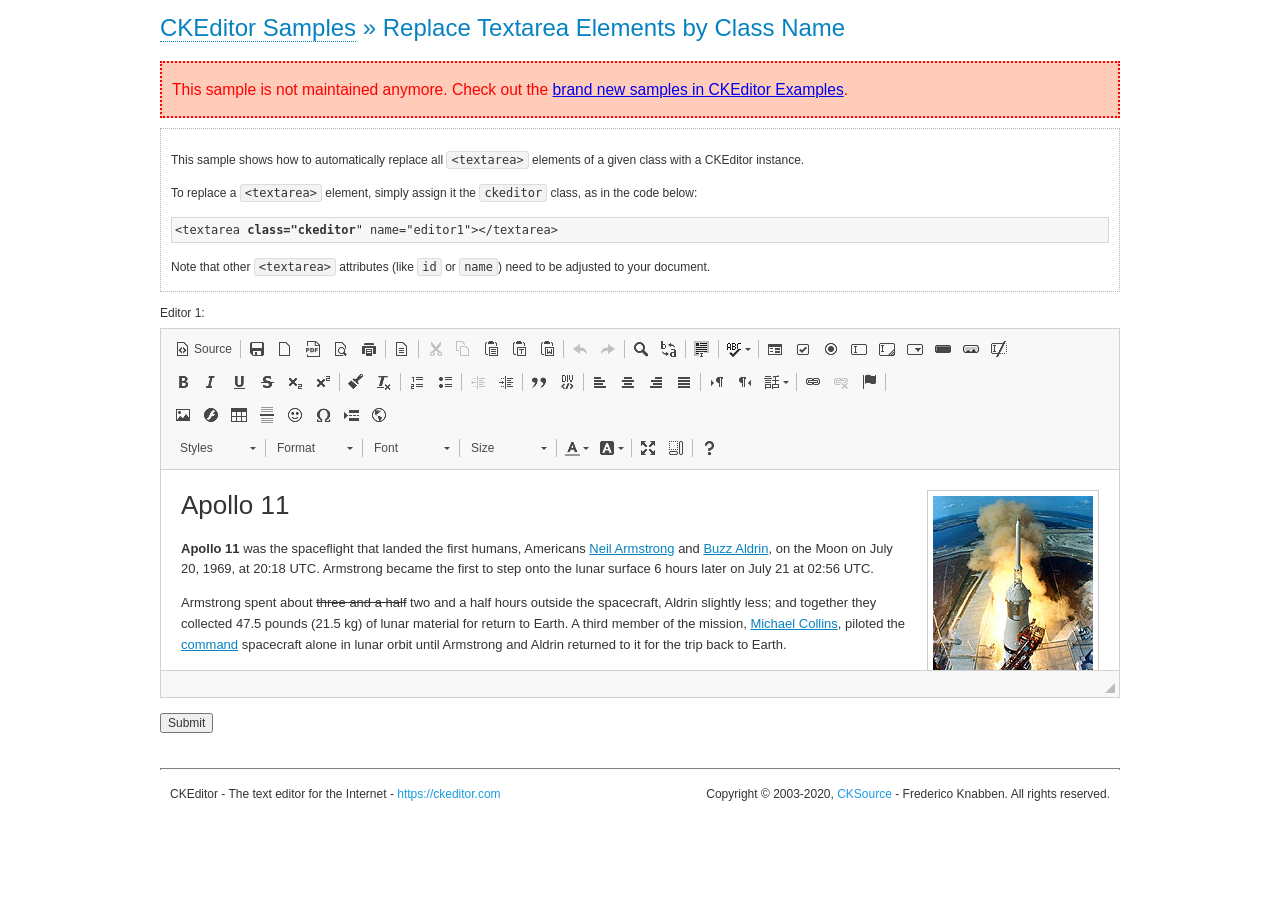
<file: assets/ckeditor/samples/old/replacebyclass.html>
<!DOCTYPE html>
<!--
Copyright (c) 2003-2020, CKSource - Frederico Knabben. All rights reserved.
For licensing, see LICENSE.md or https://ckeditor.com/legal/ckeditor-oss-license
-->
<html lang="en">
<head>
	<meta charset="utf-8">
	<title>Replace Textareas by Class Name &mdash; CKEditor Sample</title>
	<script src="../../ckeditor.js"></script>
	<link rel="stylesheet" href="sample.css">
	<meta name="description" content="Try the latest sample of CKEditor 4 and learn more about customizing your WYSIWYG editor with endless possibilities.">
</head>
<body>
	<h1 class="samples">
		<a href="index.html">CKEditor Samples</a> &raquo; Replace Textarea Elements by Class Name
	</h1>
	<div class="warning deprecated">
		This sample is not maintained anymore. Check out the <a href="https://ckeditor.com/docs/ckeditor4/latest/examples/index.html">brand new samples in CKEditor Examples</a>.
	</div>
	<div class="description">
		<p>
			This sample shows how to automatically replace all <code>&lt;textarea&gt;</code> elements
			of a given class with a CKEditor instance.
		</p>
		<p>
			To replace a <code>&lt;textarea&gt;</code> element, simply assign it the <code>ckeditor</code>
			class, as in the code below:
		</p>
<pre class="samples">
&lt;textarea <strong>class="ckeditor</strong>" name="editor1"&gt;&lt;/textarea&gt;
</pre>
		<p>
			Note that other <code>&lt;textarea&gt;</code> attributes (like <code>id</code> or <code>name</code>) need to be adjusted to your document.
		</p>
	</div>
	<form action="sample_posteddata.php" method="post">
		<p>
			<label for="editor1">
				Editor 1:
			</label>
			<textarea class="ckeditor" cols="80" id="editor1" name="editor1" rows="10">
				&lt;h1&gt;&lt;img alt=&quot;Saturn V carrying Apollo 11&quot; class=&quot;right&quot; src=&quot;assets/sample.jpg&quot;/&gt; Apollo 11&lt;/h1&gt; &lt;p&gt;&lt;b&gt;Apollo 11&lt;/b&gt; was the spaceflight that landed the first humans, Americans &lt;a href=&quot;http://en.wikipedia.org/wiki/Neil_Armstrong&quot; title=&quot;Neil Armstrong&quot;&gt;Neil Armstrong&lt;/a&gt; and &lt;a href=&quot;http://en.wikipedia.org/wiki/Buzz_Aldrin&quot; title=&quot;Buzz Aldrin&quot;&gt;Buzz Aldrin&lt;/a&gt;, on the Moon on July 20, 1969, at 20:18 UTC. Armstrong became the first to step onto the lunar surface 6 hours later on July 21 at 02:56 UTC.&lt;/p&gt; &lt;p&gt;Armstrong spent about &lt;s&gt;three and a half&lt;/s&gt; two and a half hours outside the spacecraft, Aldrin slightly less; and together they collected 47.5 pounds (21.5&amp;nbsp;kg) of lunar material for return to Earth. A third member of the mission, &lt;a href=&quot;http://en.wikipedia.org/wiki/Michael_Collins_(astronaut)&quot; title=&quot;Michael Collins (astronaut)&quot;&gt;Michael Collins&lt;/a&gt;, piloted the &lt;a href=&quot;http://en.wikipedia.org/wiki/Apollo_Command/Service_Module&quot; title=&quot;Apollo Command/Service Module&quot;&gt;command&lt;/a&gt; spacecraft alone in lunar orbit until Armstrong and Aldrin returned to it for the trip back to Earth.&lt;/p&gt; &lt;h2&gt;Broadcasting and &lt;em&gt;quotes&lt;/em&gt; &lt;a id=&quot;quotes&quot; name=&quot;quotes&quot;&gt;&lt;/a&gt;&lt;/h2&gt; &lt;p&gt;Broadcast on live TV to a world-wide audience, Armstrong stepped onto the lunar surface and described the event as:&lt;/p&gt; &lt;blockquote&gt;&lt;p&gt;One small step for [a] man, one giant leap for mankind.&lt;/p&gt;&lt;/blockquote&gt; &lt;p&gt;Apollo 11 effectively ended the &lt;a href=&quot;http://en.wikipedia.org/wiki/Space_Race&quot; title=&quot;Space Race&quot;&gt;Space Race&lt;/a&gt; and fulfilled a national goal proposed in 1961 by the late U.S. President &lt;a href=&quot;http://en.wikipedia.org/wiki/John_F._Kennedy&quot; title=&quot;John F. Kennedy&quot;&gt;John F. Kennedy&lt;/a&gt; in a speech before the United States Congress:&lt;/p&gt; &lt;blockquote&gt;&lt;p&gt;[...] before this decade is out, of landing a man on the Moon and returning him safely to the Earth.&lt;/p&gt;&lt;/blockquote&gt; &lt;h2&gt;Technical details &lt;a id=&quot;tech-details&quot; name=&quot;tech-details&quot;&gt;&lt;/a&gt;&lt;/h2&gt; &lt;table align=&quot;right&quot; border=&quot;1&quot; bordercolor=&quot;#ccc&quot; cellpadding=&quot;5&quot; cellspacing=&quot;0&quot; style=&quot;border-collapse:collapse;margin:10px 0 10px 15px;&quot;&gt; &lt;caption&gt;&lt;strong&gt;Mission crew&lt;/strong&gt;&lt;/caption&gt; &lt;thead&gt; &lt;tr&gt; &lt;th scope=&quot;col&quot;&gt;Position&lt;/th&gt; &lt;th scope=&quot;col&quot;&gt;Astronaut&lt;/th&gt; &lt;/tr&gt; &lt;/thead&gt; &lt;tbody&gt; &lt;tr&gt; &lt;td&gt;Commander&lt;/td&gt; &lt;td&gt;Neil A. Armstrong&lt;/td&gt; &lt;/tr&gt; &lt;tr&gt; &lt;td&gt;Command Module Pilot&lt;/td&gt; &lt;td&gt;Michael Collins&lt;/td&gt; &lt;/tr&gt; &lt;tr&gt; &lt;td&gt;Lunar Module Pilot&lt;/td&gt; &lt;td&gt;Edwin &amp;quot;Buzz&amp;quot; E. Aldrin, Jr.&lt;/td&gt; &lt;/tr&gt; &lt;/tbody&gt; &lt;/table&gt; &lt;p&gt;Launched by a &lt;strong&gt;Saturn V&lt;/strong&gt; rocket from &lt;a href=&quot;http://en.wikipedia.org/wiki/Kennedy_Space_Center&quot; title=&quot;Kennedy Space Center&quot;&gt;Kennedy Space Center&lt;/a&gt; in Merritt Island, Florida on July 16, Apollo 11 was the fifth manned mission of &lt;a href=&quot;http://en.wikipedia.org/wiki/NASA&quot; title=&quot;NASA&quot;&gt;NASA&lt;/a&gt;&amp;#39;s Apollo program. The Apollo spacecraft had three parts:&lt;/p&gt; &lt;ol&gt; &lt;li&gt;&lt;strong&gt;Command Module&lt;/strong&gt; with a cabin for the three astronauts which was the only part which landed back on Earth&lt;/li&gt; &lt;li&gt;&lt;strong&gt;Service Module&lt;/strong&gt; which supported the Command Module with propulsion, electrical power, oxygen and water&lt;/li&gt; &lt;li&gt;&lt;strong&gt;Lunar Module&lt;/strong&gt; for landing on the Moon.&lt;/li&gt; &lt;/ol&gt; &lt;p&gt;After being sent to the Moon by the Saturn V&amp;#39;s upper stage, the astronauts separated the spacecraft from it and travelled for three days until they entered into lunar orbit. Armstrong and Aldrin then moved into the Lunar Module and landed in the &lt;a href=&quot;http://en.wikipedia.org/wiki/Mare_Tranquillitatis&quot; title=&quot;Mare Tranquillitatis&quot;&gt;Sea of Tranquility&lt;/a&gt;. They stayed a total of about 21 and a half hours on the lunar surface. After lifting off in the upper part of the Lunar Module and rejoining Collins in the Command Module, they returned to Earth and landed in the &lt;a href=&quot;http://en.wikipedia.org/wiki/Pacific_Ocean&quot; title=&quot;Pacific Ocean&quot;&gt;Pacific Ocean&lt;/a&gt; on July 24.&lt;/p&gt; &lt;hr/&gt; &lt;p style=&quot;text-align: right;&quot;&gt;&lt;small&gt;Source: &lt;a href=&quot;http://en.wikipedia.org/wiki/Apollo_11&quot;&gt;Wikipedia.org&lt;/a&gt;&lt;/small&gt;&lt;/p&gt;
			</textarea>
		</p>
		<p>
			<input type="submit" value="Submit">
		</p>
	</form>
	<div id="footer">
		<hr>
		<p>
			CKEditor - The text editor for the Internet - <a class="samples" href="https://ckeditor.com/">https://ckeditor.com</a>
		</p>
		<p id="copy">
			Copyright &copy; 2003-2020, <a class="samples" href="https://cksource.com/">CKSource</a> - Frederico
			Knabben. All rights reserved.
		</p>
	</div>
</body>
</html>
</file>
<file: assets/ckeditor/samples/css/samples.css>
/**
 * @license Copyright (c) 2003-2020, CKSource - Frederico Knabben. All rights reserved.
 * For licensing, see LICENSE.md or https://ckeditor.com/legal/ckeditor-oss-license
 */
@media (max-width: 900px) {
  .global-is-mobile-hidden {
    display: none !important;
  }
}
article,
aside,
details,
figcaption,
figure,
footer,
header,
hgroup,
main,
menu,
nav,
section {
  display: block;
}
body,
html {
  margin: 0;
  padding: 0;
  font: 16px / 1.8 Arial, 'Helvetica Neue', Helvetica, sans-serif;
  font-weight: 300;
  color: #575757;
}
.grid-width-10 {
  width: 10%;
}
.grid-width-20 {
  width: 20%;
}
.grid-width-30 {
  width: 30%;
}
.grid-width-40 {
  width: 40%;
}
.grid-width-50 {
  width: 50%;
}
.grid-width-60 {
  width: 60%;
}
.grid-width-70 {
  width: 70%;
}
.grid-width-80 {
  width: 80%;
}
.grid-width-90 {
  width: 90%;
}
.grid-width-100 {
  width: 100%;
}
@media (max-width: 900px) {
  .grid-width-10,
  .grid-width-20,
  .grid-width-30,
  .grid-width-40,
  .grid-width-50,
  .grid-width-60,
  .grid-width-70,
  .grid-width-80,
  .grid-width-90,
  .grid-width-100 {
    width: 100%;
  }
}
*[class*="grid-width"] {
  -webkit-box-sizing: border-box;
  -moz-box-sizing: border-box;
  box-sizing: border-box;
  padding-left: 4%;
  padding-right: 4%;
  float: left;
}
*[class*="grid-width"]:after,
.grid-container:after,
*[class*="grid-width"]:before,
.grid-container:before {
  content: '';
  display: block;
  overflow: hidden;
  visibility: hidden;
  font-size: 0;
  line-height: 0;
  width: 0;
  height: 0;
}
*[class*="grid-width"]:after,
.grid-container:after {
  clear: both;
}
.grid-container {
  -webkit-box-sizing: border-box;
  -moz-box-sizing: border-box;
  box-sizing: border-box;
  margin-left: auto;
  margin-right: auto;
}
.grid-container-nested *[class*="grid-width"]:first-child {
  padding-left: 0;
}
.grid-container-nested *[class*="grid-width"]:last-child {
  padding-right: 0;
}
@media (max-width: 900px) {
  .grid-container-nested *[class*="grid-width"]:first-child {
    padding-left: 4%;
  }
  .grid-container-nested *[class*="grid-width"]:last-child {
    padding-right: 4%;
  }
}
.header-a {
  min-height: 140px;
  overflow: hidden;
}
.header-a .header-a-logo {
  margin: 40px 0 0;
}
@media (max-width: 900px) {
  .header-a .header-a-logo {
    text-align: center;
  }
}
.header-a .header-a-logo img {
  border: transparent;
}
.navigation-a {
  height: 30px;
  background: #3D3D3D;
  position: absolute;
  left: 0;
  right: 0;
  top: 0;
  padding: 0;
  overflow: hidden;
}
@media (max-width: 900px) {
  .navigation-a {
    text-align: center;
  }
}
.navigation-a ul {
  list-style: none;
  margin: 0;
  overflow: hidden;
}
.navigation-a ul li,
.navigation-a ul li a {
  display: inline-block;
}
@media (max-width: 900px) {
  .navigation-a ul {
    width: auto;
    text-overflow: ellipsis;
    white-space: nowrap;
    display: inline-block;
    float: none;
  }
  .navigation-a ul:before,
  .navigation-a ul:after {
    display: none;
  }
}
.navigation-a ul.navigation-a-left {
  text-align: left;
}
@media (max-width: 900px) {
  .navigation-a ul.navigation-a-left {
    padding-right: 0;
  }
}
.navigation-a ul.navigation-a-right {
  text-align: right;
}
@media (max-width: 900px) {
  .navigation-a ul.navigation-a-right {
    padding-left: 23px;
  }
}
.navigation-a ul li + li {
  margin-left: 23px;
}
.navigation-a ul li a {
  font-size: 10px;
  font-size: 0.625rem;
  line-height: 18px;
  line-height: 1.13rem;
  line-height: 30px;
  float: left;
  color: #ddd;
  font-weight: bold;
  text-decoration: none;
  text-transform: uppercase;
}
.navigation-a ul li a:hover {
  cursor: pointer;
  color: #fff;
}
.icon-navigation-a-github:before,
.icon-navigation-a-github:after {
  background-image: url("[data-uri]");
}
.navigation-b {
  text-align: right;
  margin: 52px 0 0;
  overflow: visible;
}
@media (max-width: 900px) {
  .navigation-b {
    text-align: center;
    margin-top: 20px;
    padding: 0;
  }
}
.navigation-b ul {
  padding: 0;
  list-style: none;
  margin: 0;
  overflow: visible;
}
.navigation-b ul li,
.navigation-b ul li a {
  display: inline-block;
}
@media (max-width: 900px) {
  .navigation-b ul {
    display: table;
    width: 100%;
    padding-bottom: 1.5em;
  }
}
@media (max-width: 900px) {
  .navigation-b ul li {
    display: table-row;
  }
}
.navigation-b ul li + li {
  margin-left: 20px;
}
@media (max-width: 900px) {
  .navigation-b ul li + li {
    margin-left: 0;
  }
}
.navigation-b ul li a {
  -webkit-box-sizing: border-box;
  -moz-box-sizing: border-box;
  box-sizing: border-box;
  text-transform: uppercase;
  text-decoration: none;
  outline: none;
}
@media (max-width: 900px) {
  .navigation-b ul li a {
    width: 100%;
    -webkit-border-radius: 0;
    -webkit-background-clip: padding-box;
    -moz-border-radius: 0;
    -moz-background-clip: padding;
    border-radius: 0;
    background-clip: padding-box;
  }
}
.footer-a {
  font-size: 13px;
  font-size: 0.8125rem;
  line-height: 23.4px;
  line-height: 1.46rem;
  padding-top: 2.25em;
  padding-bottom: 2.25em;
  overflow: hidden;
  color: #8a8a8a;
}
.footer-a a {
  color: #0287D0;
  text-decoration: none;
  border-bottom: 1px dotted #0287D0;
}
.footer-a a:hover {
  color: #0277b7;
}
.footer-a p {
  margin: 0;
  display: inline-block;
  text-align: center;
}
.content {
  font-size: 14px;
  font-size: 0.875rem;
  line-height: 25.2px;
  line-height: 1.57rem;
  overflow: hidden;
  padding-top: 1.5em;
  padding-bottom: 1.5em;
}
.content p {
  margin: 0.75em 0;
}
.content ul,
.content ol,
.content pre,
.content blockquote,
.content textarea:not([class^="cke"]),
.content .cke {
  margin: 1.875em 0;
}
.content code,
.content kbd {
  -webkit-border-radius: 3px;
  -webkit-background-clip: padding-box;
  -moz-border-radius: 3px;
  -moz-background-clip: padding;
  border-radius: 3px;
  background-clip: padding-box;
  padding: 3px 4px;
}
.content pre,
.content code,
.content kbd,
.content blockquote {
  background: #f5f5f5;
}
.content blockquote,
.content pre {
  background: none;
  border-left: 4px solid #0287D0;
  padding: 1.5em 2.25em;
}
.content p a,
.content ul a,
.content ol a,
.content blockquote a,
.content h1 a,
.content h2 a,
.content h3 a,
.content h4 a,
.content h5 a {
  color: #0287D0;
  text-decoration: none;
  border-bottom: 1px dotted #0287D0;
}
.content p a:hover,
.content ul a:hover,
.content ol a:hover,
.content blockquote a:hover,
.content h1 a:hover,
.content h2 a:hover,
.content h3 a:hover,
.content h4 a:hover,
.content h5 a:hover {
  color: #0277b7;
}
.content h1,
.content h2,
.content h3,
.content h4,
.content h5 {
  color: #000;
  font-weight: 100;
}
.content h1 code,
.content h2 code,
.content h3 code,
.content h4 code,
.content h5 code,
.content h1 kbd,
.content h2 kbd,
.content h3 kbd,
.content h4 kbd,
.content h5 kbd {
  font-size: inherit;
}
.content h1 a.content-heading-anchor,
.content h2 a.content-heading-anchor,
.content h3 a.content-heading-anchor,
.content h4 a.content-heading-anchor,
.content h5 a.content-heading-anchor {
  font-weight: 100;
  vertical-align: middle;
  opacity: 0;
  border: 0;
}
.content h1:hover a.content-heading-anchor,
.content h2:hover a.content-heading-anchor,
.content h3:hover a.content-heading-anchor,
.content h4:hover a.content-heading-anchor,
.content h5:hover a.content-heading-anchor {
  opacity: 1;
}
.content h1:target a,
.content h2:target a,
.content h3:target a,
.content h4:target a,
.content h5:target a {
  -webkit-animation: targetLinkOpacity 0.5s linear alternate;
  -moz-animation: targetLinkOpacity 0.5s linear alternate;
  -o-animation: targetLinkOpacity 0.5s linear alternate;
  animation: targetLinkOpacity 0.5s linear alternate;
  opacity: 1;
}
.content input,
.content select,
.content textarea:not([class^="cke"]) {
  -webkit-border-radius: 3px;
  -webkit-background-clip: padding-box;
  -moz-border-radius: 3px;
  -moz-background-clip: padding;
  border-radius: 3px;
  background-clip: padding-box;
  -webkit-box-shadow: inset 0 1px 1px rgba(0, 0, 0, 0.08);
  -moz-box-shadow: inset 0 1px 1px rgba(0, 0, 0, 0.08);
  box-shadow: inset 0 1px 1px rgba(0, 0, 0, 0.08);
  font: inherit;
  color: inherit;
  border: 1px solid #D9D9D9;
  padding: .2em .5em;
}
.content input:focus,
.content select:focus,
.content textarea:not([class^="cke"]):focus {
  border-color: #66afe9;
  outline: 0;
  -webkit-box-shadow: inset 0 1px 1px rgba(0, 0, 0, 0.08), 0 0 8px #93c6ef;
  -moz-box-shadow: inset 0 1px 1px rgba(0, 0, 0, 0.08), 0 0 8px #93c6ef;
  box-shadow: inset 0 1px 1px rgba(0, 0, 0, 0.08), 0 0 8px #93c6ef;
}
.content abbr {
  border-bottom: 1px dotted #666;
  cursor: pointer;
}
.content blockquote {
  font-style: italic;
  font-family: Georgia, Times, "Times New Roman", serif;
  font-size: 16px;
  font-size: 1rem;
  line-height: 28.8px;
  line-height: 1.8rem;
}
.content em {
  font-style: italic;
}
.content h1 {
  font-size: 36px;
  font-size: 2.25rem;
  line-height: 64.8px;
  line-height: 4.05rem;
  margin: 1.125em 0 0;
}
.content h2 {
  font-size: 27.2px;
  font-size: 1.7rem;
  line-height: 48.96px;
  line-height: 3.06rem;
  margin: 0.9em 0 0;
}
.content h3 {
  font-size: 24px;
  font-size: 1.5rem;
  line-height: 43.2px;
  line-height: 2.7rem;
  font-weight: 500;
  margin: 0.75em 0 0;
}
.content h4 {
  font-size: 19.2px;
  font-size: 1.2rem;
  line-height: 34.56px;
  line-height: 2.16rem;
  font-weight: 500;
  margin: 0.75em 0 0;
}
.content h5 {
  font-size: 17.6px;
  font-size: 1.1rem;
  line-height: 31.68px;
  line-height: 1.98rem;
  font-weight: 500;
  margin: 0.75em 0 0;
}
.content hr {
  border: 0;
  border-top: 4px solid #D9D9D9;
  margin: 1.5em 0;
}
.content input[type="text"] {
  height: 1.8em;
  line-height: 1.8em;
}
.content input[type="button"] {
  -webkit-appearance: button;
  -moz-appearance: button;
  appearance: button;
}
.content kbd {
  font-size: 12px;
  font-size: 0.75rem;
  line-height: 21.6px;
  line-height: 1.35rem;
  font-family: Arial, 'Helvetica Neue', Helvetica, sans-serif;
  padding: 2px 6px;
  -webkit-box-shadow: 0 0 4px #fff inset, 0 2px 0 #D9D9D9;
  -moz-box-shadow: 0 0 4px #fff inset, 0 2px 0 #D9D9D9;
  box-shadow: 0 0 4px #fff inset, 0 2px 0 #D9D9D9;
}
.content p img {
  vertical-align: middle;
}
.content p pre {
  padding: 1.5em;
}
.content pre {
  padding: 0;
  border: 0;
  tab-size: 4;
  -o-tab-size: 4;
  -moz-tab-size: 4;
}
.content pre,
.content code {
  font-size: 11.89px;
  font-size: 0.743rem;
  line-height: 21.4px;
  line-height: 1.34rem;
  font-family: Consolas, Menlo, Monaco, Lucida Console, Liberation Mono, DejaVu Sans Mono, Bitstream Vera Sans Mono, Courier New, monospace, serif;
}
.content pre a,
.content code a {
  border: 0;
}
.content pre code {
  padding: 0.75em;
  display: block;
}
.content strong {
  color: #000;
}
.content ul ul,
.content ol ul,
.content ul ol,
.content ol ol {
  margin: 0.75em 0;
}
.content ul li,
.content ol li {
  font-size: 14px;
  font-size: 0.875rem;
  line-height: 30.24px;
  line-height: 1.89rem;
}
.content textarea:not([class^="cke"]) {
  width: 100%;
}
.content div.todo {
  border: 2px dotted #444;
  padding: 10px;
  margin: 60px 0 10px 0;
  /* Remove me some day */
}
.content div.todo:before {
  content: "TODO";
  font-weight: bold;
}
body a.button-a,
body button.button-a,
body input.button-a {
  -webkit-border-radius: 3px;
  -webkit-background-clip: padding-box;
  -moz-border-radius: 3px;
  -moz-background-clip: padding;
  border-radius: 3px;
  background-clip: padding-box;
  font-size: 14px;
  font-size: 0.875rem;
  line-height: 25.2px;
  line-height: 1.57rem;
  height: 36px;
  line-height: 36px;
  padding: 0 1.1em;
  font-weight: 700;
  color: #3e3e3e;
  white-space: nowrap;
  text-decoration: none;
  display: inline-block;
  cursor: pointer;
  border: 0;
  vertical-align: middle;
  margin: 1px 0;
  background: transparent;
}
body a.button-a.icon-pos-left,
body button.button-a.icon-pos-left,
body input.button-a.icon-pos-left {
  padding-left: .8em;
}
body a.button-a.icon-pos-right,
body button.button-a.icon-pos-right,
body input.button-a.icon-pos-right {
  padding-right: .8em;
}
body a.button-a.button-a-no-text,
body button.button-a.button-a-no-text,
body input.button-a.button-a-no-text {
  -webkit-border-radius: 100px;
  -webkit-background-clip: padding-box;
  -moz-border-radius: 100px;
  -moz-background-clip: padding;
  border-radius: 100px;
  background-clip: padding-box;
  width: 36px;
  padding: 0;
  text-indent: -999px;
  overflow: hidden;
  position: relative;
  text-align: center;
}
body a.button-a.button-a-no-text:before,
body button.button-a.button-a-no-text:before,
body input.button-a.button-a-no-text:before {
  position: absolute;
  left: 50%;
  top: 50%;
  margin: -9px 0 0 -9px;
}
@media (max-width: 900px) {
  body a.button-a.button-a-mobile-collapsed,
  body button.button-a.button-a-mobile-collapsed,
  body input.button-a.button-a-mobile-collapsed {
    -webkit-border-radius: 100px;
    -webkit-background-clip: padding-box;
    -moz-border-radius: 100px;
    -moz-background-clip: padding;
    border-radius: 100px;
    background-clip: padding-box;
    width: 36px;
    padding: 0;
    text-indent: -999px;
    overflow: hidden;
    position: relative;
    text-align: center;
  }
  body a.button-a.button-a-mobile-collapsed:before,
  body button.button-a.button-a-mobile-collapsed:before,
  body input.button-a.button-a-mobile-collapsed:before {
    position: absolute;
    left: 50%;
    top: 50%;
    margin: -9px 0 0 -9px;
  }
  body a.button-a.button-a-mobile-collapsed:before,
  body button.button-a.button-a-mobile-collapsed:before,
  body input.button-a.button-a-mobile-collapsed:before {
    position: absolute;
    left: 50%;
    top: 50%;
    margin: -9px 0 0 -9px;
  }
}
body a.button-a:active,
body button.button-a:active,
body input.button-a:active,
body a.button-a:hover,
body button.button-a:hover,
body input.button-a:hover {
  color: #fff;
  background: #0277b7;
}
body a.button-a:focus,
body button.button-a:focus,
body input.button-a:focus {
  border-color: #66afe9;
  outline: 0;
  -webkit-box-shadow: inset 0 1px 1px rgba(0, 0, 0, 0.075), 0 0 8px #93c6ef;
  -moz-box-shadow: inset 0 1px 1px rgba(0, 0, 0, 0.075), 0 0 8px #93c6ef;
  box-shadow: inset 0 1px 1px rgba(0, 0, 0, 0.075), 0 0 8px #93c6ef;
}
body a.button-a-soft,
body button.button-a-soft,
body input.button-a-soft {
  background: #e7e7e7;
}
body a.button-a-soft:active,
body button.button-a-soft:active,
body input.button-a-soft:active,
body a.button-a-soft:hover,
body button.button-a-soft:hover,
body input.button-a-soft:hover {
  color: #3e3e3e;
  background: #cecece;
}
body a.button-a-background,
body button.button-a-background,
body input.button-a-background,
body a.navigation-b ul li a:hover,
body button.navigation-b ul li a:hover,
body input.navigation-b ul li a:hover {
  color: #fff;
  background: #0287D0;
}
body a.button-a-background:active,
body button.button-a-background:active,
body input.button-a-background:active,
body a.button-a-background:hover,
body button.button-a-background:hover,
body input.button-a-background:hover,
body a.navigation-b ul li a:hover:active,
body button.navigation-b ul li a:hover:active,
body input.navigation-b ul li a:hover:active,
body a.navigation-b ul li a:hover:hover,
body button.navigation-b ul li a:hover:hover,
body input.navigation-b ul li a:hover:hover {
  color: #fff;
  background: #0277b7;
}
.balloon-a {
  font-size: 12px;
  font-size: 0.75rem;
  line-height: 21.6px;
  line-height: 1.35rem;
  -webkit-border-radius: 3px;
  -webkit-background-clip: padding-box;
  -moz-border-radius: 3px;
  -moz-background-clip: padding;
  border-radius: 3px;
  background-clip: padding-box;
  border-bottom: 3px solid #d4d4d4;
  background: #ebebeb;
  display: inline-block;
  white-space: nowrap;
  padding: .4em 1.2em .2em;
  font-weight: 700;
  position: relative;
  z-index: 1000;
  text-transform: none;
  color: #575757;
}
.balloon-a:hover {
  color: #575757;
}
.balloon-a:before {
  content: '';
  width: 0;
  height: 0;
  border-style: solid;
  position: absolute;
}
.balloon-a-ne:before,
.balloon-a-nw:before {
  top: -13px;
  border-width: 0 9px 15.6px 9px;
  border-color: transparent transparent #ebebeb transparent;
}
.balloon-a-se:before,
.balloon-a-sw:before {
  bottom: -13px;
  border-width: 15.6px 9px 0 9px;
  border-color: #ebebeb transparent transparent transparent;
}
.balloon-a-nw:before,
.balloon-a-sw:before {
  left: 20px;
}
.balloon-a-ne:before,
.balloon-a-se:before {
  right: 20px;
}
.icon-pos-left:before,
.icon-pos-right:after {
  content: '';
  display: inline-block;
  width: 18px;
  height: 18px;
  vertical-align: middle;
  background-repeat: no-repeat;
}
.icon-pos-left:before {
  margin-right: 10px;
}
.icon-pos-right:after {
  margin-left: 10px;
}
.icon-download:before,
.icon-download:after {
  background-image: url("[data-uri]");
}
.icon-question-mark:before,
.icon-question-mark:after {
  background-image: url("[data-uri]");
}
.icon-close:before,
.icon-close:after {
  background-image: url("[data-uri]");
}
.ie8 .switch > * {
  vertical-align: middle;
}
.ie8 .switch input[type="radio"] {
  margin: 0 0.25em;
  display: inline-block;
}
.ie8 .switch label {
  margin-left: 0 !important;
  margin-right: 0 !important;
}
.ie8 .switch label[data-for="1"] {
  float: left;
}
.ie8 .switch label[data-for="2"] {
  float: right;
}
.ie8 .switch .switch-inner {
  display: none;
}
.switch {
  font-size: 14px;
  font-size: 0.875rem;
  line-height: 25.2px;
  line-height: 1.57rem;
  font-weight: bold;
  background-color: #0287D0;
  overflow: hidden;
  display: inline-block;
  padding: 0.75em 0.25em;
  color: #fff;
  -webkit-border-radius: 3px;
  -webkit-background-clip: padding-box;
  -moz-border-radius: 3px;
  -moz-background-clip: padding;
  border-radius: 3px;
  background-clip: padding-box;
  position: relative;
}
.switch input[type="radio"] {
  display: none;
}
.switch label {
  position: relative;
  z-index: 2;
  float: left;
  cursor: pointer;
  padding: 0 0.75em;
}
.switch label:hover {
  text-decoration: underline;
}
.switch .switch-inner {
  float: left;
  background-color: #FFF;
  height: 1.5em;
  width: 4.125em;
  padding: 2px;
  margin: 0 0.25em;
  -webkit-border-radius: 5.5px;
  -webkit-background-clip: padding-box;
  -moz-border-radius: 5.5px;
  -moz-background-clip: padding;
  border-radius: 5.5px;
  background-clip: padding-box;
}
.switch .switch-inner .handler {
  overflow: hidden;
  position: relative;
  display: block;
  height: 1.5em;
  width: 1.5em;
  background: #027dc1;
  -webkit-border-radius: 4.5px;
  -webkit-background-clip: padding-box;
  -moz-border-radius: 4.5px;
  -moz-background-clip: padding;
  border-radius: 4.5px;
  background-clip: padding-box;
}
.switch .switch-inner .handler:before {
  content: '';
  display: block;
  position: absolute;
  top: 0;
  right: 0;
  bottom: 3px;
  left: 0;
  background-color: #0291df;
  -webkit-border-bottom-left-radius: 4.5px;
  -moz-border-radius-bottomleft: 4.5px;
  border-bottom-left-radius: 4.5px;
  -webkit-border-bottom-right-radius: 4.5px;
  -webkit-background-clip: padding-box;
  -moz-border-radius-bottomright: 4.5px;
  -moz-background-clip: padding;
  border-bottom-right-radius: 4.5px;
  background-clip: padding-box;
}
.switch:hover .switch-inner .handler:before {
  background: #029ef3;
}
.switch input[data-num="2"]:checked ~ .switch-inner > .handler {
  margin-left: auto;
}
.switch input[data-num="2"]:checked ~ label[data-for="1"] {
  padding-right: 5.125em;
  margin-right: -4.375em;
}
.switch input[data-num="1"]:checked ~ label[data-for="2"] {
  padding-left: 5.125em;
  margin-left: -4.375em;
}
.toggler {
  -webkit-user-select: none;
  -moz-user-select: none;
  -ms-user-select: none;
  user-select: none;
}
.toggler label {
  cursor: pointer;
}
.toggler [data-collapse] {
  display: inherit;
}
.toggler [data-expand] {
  display: none;
}
.toggler.collapsed [data-collapse] {
  display: none;
}
.toggler.collapsed [data-expand] {
  display: inherit;
}
.toggler-container {
  overflow: hidden;
}
.toggler-container.collapsed {
  height: 0;
}
.icon-toggler-expanded:before,
.icon-toggler-collapsed:before,
.icon-toggler-expanded:after,
.icon-toggler-collapsed:after {
  background-image: url("[data-uri]");
}
.icon-toggler-expanded.icon-light:before,
.icon-toggler-collapsed.icon-light:before,
.icon-toggler-expanded.icon-light:after,
.icon-toggler-collapsed.icon-light:after {
  background-image: url("[data-uri]");
}
.icon-toggler-expanded:before,
.icon-toggler-expanded:after {
  background-position: top left;
}
.icon-toggler-collapsed:before,
.icon-toggler-collapsed:after {
  background-position: bottom left;
}
.modal {
  padding: 20px;
  border-radius: 3px;
  background-color: white;
  max-width: 700px;
  -webkit-box-sizing: border-box;
  -moz-box-sizing: border-box;
  box-sizing: border-box;
  width: 80% !important;
  top: 50% !important;
  -webkit-transform: translate(-50%, -50%) !important;
  -moz-transform: translate(-50%, -50%) !important;
  -ms-transform: translate(-50%, -50%) !important;
  -o-transform: translate(-50%, -50%) !important;
  transform: translate(-50%, -50%) !important;
}
.modal-close {
  -webkit-border-radius: 100px;
  -webkit-background-clip: padding-box;
  -moz-border-radius: 100px;
  -moz-background-clip: padding;
  border-radius: 100px;
  background-clip: padding-box;
  cursor: pointer;
  height: 18px;
  width: 18px;
  position: absolute;
  top: 10px;
  right: 10px;
  font-size: 17px;
  text-align: center;
  line-height: 19px;
  background: #cccccc;
}
main .grid-container,
header .grid-container,
.navigation-a > div,
footer > div {
  max-width: 968px;
}
.header-a {
  margin-top: 30px;
}
.footer-a {
  border-top: 1px solid #D9D9D9;
}
.adjoined-top {
  background-color: #0287D0;
  color: #fff;
}
.adjoined-top .content h1,
.adjoined-top .content h2,
.adjoined-top .content h3,
.adjoined-top .content h4,
.adjoined-top .content h5 {
  color: #fff;
}
.adjoined-top .content p {
  font-size: 18px;
  font-size: 1.125rem;
  line-height: 32.4px;
  line-height: 2.02rem;
  font-weight: 100;
}
.adjoined-top .content p a {
  text-decoration: none;
  border-bottom: 1px dotted #fff;
  color: inherit;
}
.adjoined-top .content p a:hover {
  color: #e6e6e6;
}
.adjoined-top .content button {
  color: #fff;
}
.adjoined-top .content strong {
  color: #fff;
}
.adjoined-top .content code {
  font-size: inherit;
  color: #0287D0;
}
.adjoined-bottom {
  position: relative;
}
.adjoined-bottom:before {
  z-index: -1;
  content: '';
  background: #0287D0;
  position: absolute;
  top: 0;
  left: 0;
  right: 0;
  height: 50%;
}
main .grid-container,
header .grid-container,
.navigation-a > div,
footer > div {
  max-width: 1052px;
}
main .grid-container.freed-width {
  max-width: none;
}
.switch {
  background: #027dc1;
  float: right;
  overflow: visible;
}
.switch .balloon-a {
  position: absolute;
  top: -40px;
  right: 50%;
  margin-right: -15px;
  background: #FFEFC1;
  border-bottom-color: #DCDCA4;
}
.switch .balloon-a:before {
  border-color: #FFEFC1 transparent transparent transparent;
}
#toolbar .editors-container {
  overflow: hidden;
  height: 0;
  transition: height 200ms;
}
#toolbar .editors-container.active {
  height: auto;
}
#main #editor {
  background: #FFF;
  padding: 2% 4%;
  border: dashed 5px #0287D0;
}
#main .adjoined-top:before {
  height: 335px;
}
#toolbar .adjoined-top:before {
  height: 219px;
}
#toolbar .adjoined-top .grid-container-nested {
  height: 147px;
}
.content .grid-switch-magic {
  margin: 3.5em 0 0;
}
#info-box {
  padding-bottom: 0;
}
#info-box > div {
  width: 100%;
  text-align: right;
}
#info-box > div .toggler {
  padding-right: 0;
}
#info-box > div .toggler:hover {
  background: transparent;
  color: #000;
}
#info-box > div .toggler:hover > label {
  text-decoration: underline;
}
#info-box > div h2 {
  float: left;
  margin-top: 0;
}
#info-box > div#instructions-container {
  text-align: left;
}
#toolbarModifierWrapper {
  overflow: hidden;
  height: 0;
  opacity: 0;
  transition: height 200ms;
}
#toolbarModifierWrapper.active {
  height: auto;
  opacity: 1;
}
header {
  overflow: visible;
}
header div.grid-container {
  overflow: visible;
}
header .navigation-b {
  overflow: visible;
}
header .navigation-b ul {
  overflow: visible;
}
header .navigation-b a {
  position: relative;
}
header .balloon-a {
  position: absolute;
  top: 48px;
  left: 50%;
  margin-left: -35px;
}
@media (max-width: 1140px) {
  header .balloon-a {
    left: auto;
    margin-left: auto;
    right: 50%;
    margin-right: -35px;
  }
  header .balloon-a:before {
    left: auto;
    right: 22px;
  }
}
@media (max-width: 900px) {
  header .balloon-a {
    display: none;
  }
}
header .header-a-logo img {
  width: 160px;
  height: 60px;
}

#toolbar .cke_toolbar {
  pointer-events: none;
  -webkit-user-select: none;
  -moz-user-select: none;
  -ms-user-select: none;
  user-select: none;
  cursor: default;
}
.some-toolbar-active .cke_toolbar {
  zoom: 1;
  filter: alpha(opacity=50);
  -webkit-opacity: 0.5;
  -moz-opacity: 0.5;
  opacity: 0.5;
}
.cke_toolbar.active {
  position: relative;
  zoom: 1;
  filter: alpha(opacity=100);
  -webkit-opacity: 1;
  -moz-opacity: 1;
  opacity: 1;
}
.cke_toolbar.active:after {
  content: '';
  display: block;
  position: absolute;
  top: 0;
  right: 6px;
  bottom: 5px;
  left: 0;
  -webkit-border-radius: 5px;
  -webkit-background-clip: padding-box;
  -moz-border-radius: 5px;
  -moz-background-clip: padding;
  border-radius: 5px;
  background-clip: padding-box;
  -webkit-box-shadow: 0px 0px 15px 3px #fff4b0;
  -moz-box-shadow: 0px 0px 15px 3px #fff4b0;
  box-shadow: 0px 0px 15px 3px #fff4b0;
}
.cke_toolbar.active .cke_toolgroup {
  -webkit-box-shadow: none;
  -moz-box-shadow: none;
  box-shadow: none;
  border-color: #e3c300;
}
.cke_toolbar.active .cke_combo,
.cke_toolbar.active .cke_toolgroup {
  position: relative;
  z-index: 2;
}
.cke_toolbar.active .cke_combo_button {
  -webkit-box-shadow: none;
  -moz-box-shadow: none;
  box-shadow: none;
}
.unselectable {
  -webkit-user-select: none;
  -moz-user-select: none;
  -ms-user-select: none;
  user-select: none;
}
.toolbar {
  padding: 5px 0;
  margin-bottom: 2.4em;
  overflow: hidden;
  background: #fff;
}
.toolbar button.button-a.cke_button {
  cursor: pointer;
  display: inline-block;
  padding: 4px 6px;
  outline: 0;
  border: 1px solid #a6a6a6;
}
.toolbar button.button-a.hidden {
  display: none;
}
.toolbar button.button-a.left {
  float: left;
  margin-right: 8px;
}
.toolbar button.button-a.right {
  float: right;
  margin-left: 8px;
}
.toolbar button.button-a .highlight {
  color: #ffefc1;
}
.configContainer.hidden,
.toolbarModifier.hidden,
.toolbarModifier-hints.hidden {
  display: none;
}
.toolbarModifier :focus,
.toolbar button:focus,
.configContainer textarea.configCode:focus {
  outline: none;
}
div.toolbarModifier {
  padding: 0;
  overflow: hidden;
  width: 100%;
  position: relative;
  display: table;
  border-collapse: collapse;
}
div.toolbarModifier ::-moz-focus-inner {
  border: 0;
}
div.toolbarModifier .empty {
  display: none;
}
div.toolbarModifier.empty-visible .empty {
  display: table-row;
  zoom: 1;
  filter: alpha(opacity=60);
  -webkit-opacity: 0.6;
  -moz-opacity: 0.6;
  opacity: 0.6;
}
div.toolbarModifier .empty > p {
  line-height: 31px;
}
div.toolbarModifier > ul {
  padding: 0;
  margin: 0;
  border-top: 1px solid #ccc;
  width: 100%;
}
div.toolbarModifier > ul[data-type="table-header"] {
  display: table-header-group;
}
div.toolbarModifier > ul[data-type="table-body"] {
  display: table-row-group;
}
div.toolbarModifier > ul p {
  padding: 0;
  margin: 0;
}
div.toolbarModifier > ul > li {
  display: table-row;
}
div.toolbarModifier > ul > li[data-type="header"] {
  font-weight: bold;
  user-select: none;
  cursor: default;
}
div.toolbarModifier > ul > li[data-type="group"],
div.toolbarModifier > ul > li[data-type="separator"] {
  border-bottom: 1px solid #ccc;
}
div.toolbarModifier > ul > li[data-type="subgroup"] {
  border-top: 1px solid #eee;
}
div.toolbarModifier > ul > li[data-type="subgroup"]:first-child {
  border-top: none;
}
div.toolbarModifier > ul > li[data-type="group"].active,
div.toolbarModifier > ul > li[data-type="group"]:hover,
div.toolbarModifier > ul > li[data-type="separator"].active,
div.toolbarModifier > ul > li[data-type="separator"]:hover {
  overflow: hidden;
  z-index: 2;
}
div.toolbarModifier > ul > li[data-type="group"].active,
div.toolbarModifier > ul > li[data-type="separator"].active,
div.toolbarModifier > ul > li[data-type="group"].active:hover,
div.toolbarModifier > ul > li[data-type="separator"].active:hover {
  background: #f0fafb;
}
div.toolbarModifier > ul > li[data-type="group"]:hover,
div.toolbarModifier > ul > li[data-type="separator"]:hover {
  background: #fffbe3;
}
div.toolbarModifier > ul > li[data-type="separator"] {
  background: #f5f5f5;
}
div.toolbarModifier > ul > li[data-type="separator"]:after {
  content: '';
  width: 100%;
}
div.toolbarModifier > ul > li[data-type="separator"] > p {
  padding: 2px 5px;
}
div.toolbarModifier > ul > li > p,
div.toolbarModifier > ul > li > ul {
  display: table-cell;
  vertical-align: middle;
}
div.toolbarModifier > ul > li p {
  padding-left: 5px;
  min-width: 200px;
}
div.toolbarModifier > ul > li p span {
  white-space: nowrap;
  cursor: default;
}
div.toolbarModifier > ul > li p span button {
  font-size: 12.666px;
  margin-right: 5px;
  cursor: pointer;
  background: #fff;
  -webkit-border-radius: 5px;
  -webkit-background-clip: padding-box;
  -moz-border-radius: 5px;
  -moz-background-clip: padding;
  border-radius: 5px;
  background-clip: padding-box;
  border: 1px solid #bbb;
  padding: 0 7px;
  line-height: 12px;
  height: 20px;
}
div.toolbarModifier > ul > li p span button:not(.disabled):hover,
div.toolbarModifier > ul > li p span button:not(.disabled):focus {
  color: #fff;
  background-color: #454545;
  border-color: transparent;
}
div.toolbarModifier > ul > li p span button.move.disabled {
  cursor: default;
  zoom: 1;
  filter: alpha(opacity=20);
  -webkit-opacity: 0.2;
  -moz-opacity: 0.2;
  opacity: 0.2;
}
div.toolbarModifier > ul > li ul {
  border-collapse: collapse;
  padding: 0;
  width: 100%;
}
div.toolbarModifier > ul > li ul li {
  display: table-row;
  list-style-type: none;
  line-height: 1;
}
div.toolbarModifier > ul > li ul li[data-type="subgroup"] {
  border-top: 1px solid #ddd;
}
div.toolbarModifier > ul > li ul li[data-type="subgroup"]:first-child {
  border-top: 0;
}
div.toolbarModifier > ul > li ul li[data-type="subgroup"] [data-type="button"] {
  -webkit-border-radius: 3px;
  -webkit-background-clip: padding-box;
  -moz-border-radius: 3px;
  -moz-background-clip: padding;
  border-radius: 3px;
  background-clip: padding-box;
  padding: 0 2px;
}
div.toolbarModifier > ul > li ul li[data-type="subgroup"] [data-type="button"]:focus {
  background: rgba(0, 0, 0, 0.04);
}
div.toolbarModifier > ul > li ul li[data-type="subgroup"] [data-type="button"] input {
  vertical-align: middle;
}
div.toolbarModifier > ul > li ul li > p,
div.toolbarModifier > ul > li ul li > ul {
  display: table-cell;
  vertical-align: middle;
}
div.toolbarModifier > ul > li ul li ul {
  padding: 0;
}
div.toolbarModifier > ul > li ul li ul li {
  padding: 0;
  display: inline-block;
  cursor: pointer;
  margin: 2px 5px 2px 0;
}
div.toolbarModifier > ul > li ul li ul li .cke_combo_text {
  cursor: pointer;
  white-space: nowrap;
}
div.toolbarModifier > ul > li ul li ul li .cke_toolgroup,
div.toolbarModifier > ul > li ul li ul li .cke_combo_button {
  cursor: pointer;
  margin: 0;
  vertical-align: middle;
  border: 1px solid #ddd;
  font-size: 11.41px;
  font-size: 0.713rem;
  line-height: 20.54px;
  line-height: 1.28rem;
}
div.toolbarModifier > .codemirror-wrapper {
  overflow-y: auto;
}
div.toolbarModifier-hints {
  float: right;
  width: 350px;
  min-width: 150px;
  overflow-y: auto;
  margin-left: 1.5em;
}
div.toolbarModifier-hints h3 {
  font-size: 18.08px;
  font-size: 1.13rem;
  line-height: 32.54px;
  line-height: 2.03rem;
  padding: 0.36em 1.5em;
  background: #f5f5f5;
  border-bottom: 1px solid #ddd;
  margin-top: 0;
  margin-bottom: 1.2em;
}
div.toolbarModifier-hints dl {
  margin-bottom: 1.2em;
  overflow: hidden;
}
div.toolbarModifier-hints dl .list-header {
  font-weight: bold;
  border: 0;
  padding-bottom: 0.6em;
}
div.toolbarModifier-hints dl > p {
  text-align: center;
}
div.toolbarModifier-hints dl dt {
  float: left;
  width: 9em;
  clear: both;
  text-align: right;
  border-top: 1px solid #ddd;
  padding-left: 1.5em;
  padding-right: .1em;
  -webkit-box-sizing: border-box;
  -moz-box-sizing: border-box;
  box-sizing: border-box;
}
div.toolbarModifier-hints dl dt code {
  background: none;
  border: none;
  vertical-align: middle;
}
div.toolbarModifier-hints dl dd {
  margin-left: 10em;
  clear: right;
  padding-right: 1.5em;
}
div.toolbarModifier-hints dl dd code {
  line-height: 2.2em;
}
div.toolbarModifier-hints dl dd:after {
  content: '\00a0';
  display: block;
  clear: left;
  float: right;
  height: 0;
  width: 0;
}
.toolbarModifier-hints,
.configContainer textarea.configCode,
.CodeMirror {
  -webkit-border-radius: 3px;
  -webkit-background-clip: padding-box;
  -moz-border-radius: 3px;
  -moz-background-clip: padding;
  border-radius: 3px;
  background-clip: padding-box;
  border: 1px solid #ccc;
  font-size: 13.01px;
  font-size: 0.813rem;
  line-height: 23.42px;
  line-height: 1.46rem;
}
.configContainer textarea.configCode,
.CodeMirror pre,
.CodeMirror-linenumber {
  font-size: 13.01px;
  font-size: 0.813rem;
  line-height: 23.42px;
  line-height: 1.46rem;
  font-family: Consolas, Menlo, Monaco, Lucida Console, Liberation Mono, DejaVu Sans Mono, Bitstream Vera Sans Mono, Courier New, monospace, serif;
}
.CodeMirror pre {
  border: none;
  padding: 0;
  margin: 0;
}
.configContainer textarea.configCode {
  -webkit-box-sizing: border-box;
  -moz-box-sizing: border-box;
  box-sizing: border-box;
  color: #575757;
  padding: 10px;
  width: 100%;
  min-height: 500px;
  margin: 0;
  resize: none;
  outline: none;
  -moz-tab-size: 4;
  tab-size: 4;
  white-space: pre;
  word-wrap: normal;
  overflow: auto;
}
.CodeMirror-hints.toolbar-modifier {
  padding: 0;
  color: #575757;
  font-size: 14px;
  font-size: 0.875rem;
  line-height: 25.2px;
  line-height: 1.57rem;
  font-family: Consolas, Menlo, Monaco, Lucida Console, Liberation Mono, DejaVu Sans Mono, Bitstream Vera Sans Mono, Courier New, monospace, serif;
}
.CodeMirror-hints.toolbar-modifier .CodeMirror-hint-active {
  color: #575757;
  background: #f0fafb;
}
.CodeMirror-hints.toolbar-modifier > li:hover {
  background: #fffbe3;
}
/* Text modifier */
#toolbarModifierWrapper {
  margin-bottom: 1.2em;
}
#toolbarModifierWrapper .invalid .CodeMirror {
  background: #fff8f8;
  border-color: red;
}
#toolbarModifierWrapper .CodeMirror {
  height: auto;
  padding: 0 0.6em;
}
.staticContainer {
  position: fixed;
  top: 0;
  width: 100%;
  z-index: 10;
}
.staticContainer > .grid-container {
  max-width: 1052px;
}
.staticContainer > .grid-container .inner {
  background: #fff;
}
.staticContainer > .grid-container .inner .toolbar {
  margin-bottom: 0;
}
#help {
  position: relative;
  top: -15px;
  left: -5px;
}
#help-content {
  display: none;
}
/*# sourceMappingURL=[data-uri] */
</file>
<file: assets/ckeditor/samples/toolbarconfigurator/lib/codemirror/neo.css>
/* neo theme for codemirror */

/* Color scheme */

.cm-s-neo.CodeMirror {
  background-color:#ffffff;
  color:#2e383c;
  line-height:1.4375;
}
.cm-s-neo .cm-comment {color:#75787b}
.cm-s-neo .cm-keyword, .cm-s-neo .cm-property {color:#1d75b3}
.cm-s-neo .cm-atom,.cm-s-neo .cm-number {color:#75438a}
.cm-s-neo .cm-node,.cm-s-neo .cm-tag {color:#9c3328}
.cm-s-neo .cm-string {color:#b35e14}
.cm-s-neo .cm-variable,.cm-s-neo .cm-qualifier {color:#047d65}


/* Editor styling */

.cm-s-neo pre {
  padding:0;
}

.cm-s-neo .CodeMirror-gutters {
  border:none;
  border-right:10px solid transparent;
  background-color:transparent;
}

.cm-s-neo .CodeMirror-linenumber {
  padding:0;
  color:#e0e2e5;
}

.cm-s-neo .CodeMirror-guttermarker { color: #1d75b3; }
.cm-s-neo .CodeMirror-guttermarker-subtle { color: #e0e2e5; }
</file>
<file: assets/ckeditor/samples/old/sample.css>
/*
Copyright (c) 2003-2020, CKSource - Frederico Knabben. All rights reserved.
For licensing, see LICENSE.md or https://ckeditor.com/legal/ckeditor-oss-license
*/

html, body, h1, h2, h3, h4, h5, h6, div, span, blockquote, p, address, form, fieldset, img, ul, ol, dl, dt, dd, li, hr, table, td, th, strong, em, sup, sub, dfn, ins, del, q, cite, var, samp, code, kbd, tt, pre
{
	line-height: 1.5;
}

body
{
	padding: 10px 30px;
}

input, textarea, select, option, optgroup, button, td, th
{
	font-size: 100%;
}

pre
{
	-moz-tab-size: 4;
	tab-size: 4;
}

pre, code, kbd, samp, tt
{
	font-family: monospace,monospace;
	font-size: 1em;
}

body {
	width: 960px;
	margin: 0 auto;
}

code
{
	background: #f3f3f3;
	border: 1px solid #ddd;
	padding: 1px 4px;
	border-radius: 3px;
}

abbr
{
	border-bottom: 1px dotted #555;
	cursor: pointer;
}

.new, .beta
{
	text-transform: uppercase;
	font-size: 10px;
	font-weight: bold;
	padding: 1px 4px;
	margin: 0 0 0 5px;
	color: #fff;
	float: right;
	border-radius: 3px;
}

.new
{
	background: #FF7E00;
	border: 1px solid #DA8028;
	text-shadow: 0 1px 0 #C97626;

	box-shadow: 0 2px 3px 0 #FFA54E inset;
}

.beta
{
	background: #18C0DF;
	border: 1px solid #19AAD8;
	text-shadow: 0 1px 0 #048CAD;
	font-style: italic;

	box-shadow: 0 2px 3px 0 #50D4FD inset;
}

h1.samples
{
	color: #0782C1;
	font-size: 200%;
	font-weight: normal;
	margin: 0;
	padding: 0;
}

h1.samples a
{
	color: #0782C1;
	text-decoration: none;
	border-bottom: 1px dotted #0782C1;
}

.samples a:hover
{
	border-bottom: 1px dotted #0782C1;
}

h2.samples
{
	color: #000000;
	font-size: 130%;
	margin: 15px 0 0 0;
	padding: 0;
}

p, blockquote, address, form, pre, dl, h1.samples, h2.samples
{
	margin-bottom: 15px;
}

ul.samples
{
	margin-bottom: 15px;
}

.clear
{
	clear: both;
}

fieldset
{
	margin: 0;
	padding: 10px;
}

body, input, textarea
{
	color: #333333;
	font-family: Arial, Helvetica, sans-serif;
}

body
{
	font-size: 75%;
}

a.samples
{
	color: #189DE1;
	text-decoration: none;
}

form
{
	margin: 0;
	padding: 0;
}

pre.samples
{
	background-color: #F7F7F7;
	border: 1px solid #D7D7D7;
	overflow: auto;
	padding: 0.25em;
	white-space: pre-wrap; /* CSS 2.1 */
	word-wrap: break-word; /* IE7 */
}

#footer
{
	clear: both;
	padding-top: 10px;
}

#footer hr
{
	margin: 10px 0 15px 0;
	height: 1px;
	border: solid 1px gray;
	border-bottom: none;
}

#footer p
{
	margin: 0 10px 10px 10px;
	float: left;
}

#footer #copy
{
	float: right;
}

#outputSample
{
	width: 100%;
	table-layout: fixed;
}

#outputSample thead th
{
	color: #dddddd;
	background-color: #999999;
	padding: 4px;
	white-space: nowrap;
}

#outputSample tbody th
{
	vertical-align: top;
	text-align: left;
}

#outputSample pre
{
	margin: 0;
	padding: 0;
}

.description
{
	border: 1px dotted #B7B7B7;
	margin-bottom: 10px;
	padding: 10px 10px 0;
	overflow: hidden;
}

label
{
	display: block;
	margin-bottom: 6px;
}

/**
 *	CKEditor editables are automatically set with the "cke_editable" class
 *	plus cke_editable_(inline|themed) depending on the editor type.
 */

/* Style a bit the inline editables. */
.cke_editable.cke_editable_inline
{
	cursor: pointer;
}

/* Once an editable element gets focused, the "cke_focus" class is
   added to it, so we can style it differently. */
.cke_editable.cke_editable_inline.cke_focus
{
	box-shadow: inset 0px 0px 20px 3px #ddd, inset 0 0 1px #000;
	outline: none;
	background: #eee;
	cursor: text;
}

/* Avoid pre-formatted overflows inline editable. */
.cke_editable_inline pre
{
	white-space: pre-wrap;
	word-wrap: break-word;
}

/**
 *	Samples index styles.
 */

.twoColumns,
.twoColumnsLeft,
.twoColumnsRight
{
	overflow: hidden;
}

.twoColumnsLeft,
.twoColumnsRight
{
	width: 45%;
}

.twoColumnsLeft
{
	float: left;
}

.twoColumnsRight
{
	float: right;
}

dl.samples
{
	padding: 0 0 0 40px;
}
dl.samples > dt
{
	display: list-item;
	list-style-type: disc;
	list-style-position: outside;
	margin: 0 0 3px;
}
dl.samples > dd
{
	margin: 0 0 3px;
}
.warning
{
	color: #ff0000;
	background-color: #FFCCBA;
	border: 2px dotted #ff0000;
	padding: 15px 10px;
	margin: 10px 0;
}

.warning.deprecated {
	font-size: 1.3em;
}

/* Used on inline samples */

blockquote
{
	font-style: italic;
	font-family: Georgia, Times, "Times New Roman", serif;
	padding: 2px 0;
	border-style: solid;
	border-color: #ccc;
	border-width: 0;
}

.cke_contents_ltr blockquote
{
	padding-left: 20px;
	padding-right: 8px;
	border-left-width: 5px;
}

.cke_contents_rtl blockquote
{
	padding-left: 8px;
	padding-right: 20px;
	border-right-width: 5px;
}

img.right {
	border: 1px solid #ccc;
	float: right;
	margin-left: 15px;
	padding: 5px;
}

img.left {
	border: 1px solid #ccc;
	float: left;
	margin-right: 15px;
	padding: 5px;
}

.marker
{
	background-color: Yellow;
}
</file>
<file: assets/ckeditor/samples/toolbarconfigurator/lib/codemirror/codemirror.css>
/* BASICS */

.CodeMirror {
  /* Set height, width, borders, and global font properties here */
  font-family: monospace;
  height: 300px;
  color: black;
}

/* PADDING */

.CodeMirror-lines {
  padding: 4px 0; /* Vertical padding around content */
}
.CodeMirror pre {
  padding: 0 4px; /* Horizontal padding of content */
}

.CodeMirror-scrollbar-filler, .CodeMirror-gutter-filler {
  background-color: white; /* The little square between H and V scrollbars */
}

/* GUTTER */

.CodeMirror-gutters {
  border-right: 1px solid #ddd;
  background-color: #f7f7f7;
  white-space: nowrap;
}
.CodeMirror-linenumbers {}
.CodeMirror-linenumber {
  padding: 0 3px 0 5px;
  min-width: 20px;
  text-align: right;
  color: #999;
  white-space: nowrap;
}

.CodeMirror-guttermarker { color: black; }
.CodeMirror-guttermarker-subtle { color: #999; }

/* CURSOR */

.CodeMirror div.CodeMirror-cursor {
  border-left: 1px solid black;
}
/* Shown when moving in bi-directional text */
.CodeMirror div.CodeMirror-secondarycursor {
  border-left: 1px solid silver;
}
.CodeMirror.cm-fat-cursor div.CodeMirror-cursor {
  width: auto;
  border: 0;
  background: #7e7;
}
.CodeMirror.cm-fat-cursor div.CodeMirror-cursors {
  z-index: 1;
}

.cm-animate-fat-cursor {
  width: auto;
  border: 0;
  -webkit-animation: blink 1.06s steps(1) infinite;
  -moz-animation: blink 1.06s steps(1) infinite;
  animation: blink 1.06s steps(1) infinite;
}
@-moz-keyframes blink {
  0% { background: #7e7; }
  50% { background: none; }
  100% { background: #7e7; }
}
@-webkit-keyframes blink {
  0% { background: #7e7; }
  50% { background: none; }
  100% { background: #7e7; }
}
@keyframes blink {
  0% { background: #7e7; }
  50% { background: none; }
  100% { background: #7e7; }
}

/* Can style cursor different in overwrite (non-insert) mode */
div.CodeMirror-overwrite div.CodeMirror-cursor {}

.cm-tab { display: inline-block; text-decoration: inherit; }

.CodeMirror-ruler {
  border-left: 1px solid #ccc;
  position: absolute;
}

/* DEFAULT THEME */

.cm-s-default .cm-keyword {color: #708;}
.cm-s-default .cm-atom {color: #219;}
.cm-s-default .cm-number {color: #164;}
.cm-s-default .cm-def {color: #00f;}
.cm-s-default .cm-variable,
.cm-s-default .cm-punctuation,
.cm-s-default .cm-property,
.cm-s-default .cm-operator {}
.cm-s-default .cm-variable-2 {color: #05a;}
.cm-s-default .cm-variable-3 {color: #085;}
.cm-s-default .cm-comment {color: #a50;}
.cm-s-default .cm-string {color: #a11;}
.cm-s-default .cm-string-2 {color: #f50;}
.cm-s-default .cm-meta {color: #555;}
.cm-s-default .cm-qualifier {color: #555;}
.cm-s-default .cm-builtin {color: #30a;}
.cm-s-default .cm-bracket {color: #997;}
.cm-s-default .cm-tag {color: #170;}
.cm-s-default .cm-attribute {color: #00c;}
.cm-s-default .cm-header {color: blue;}
.cm-s-default .cm-quote {color: #090;}
.cm-s-default .cm-hr {color: #999;}
.cm-s-default .cm-link {color: #00c;}

.cm-negative {color: #d44;}
.cm-positive {color: #292;}
.cm-header, .cm-strong {font-weight: bold;}
.cm-em {font-style: italic;}
.cm-link {text-decoration: underline;}
.cm-strikethrough {text-decoration: line-through;}

.cm-s-default .cm-error {color: #f00;}
.cm-invalidchar {color: #f00;}

.CodeMirror-composing { border-bottom: 2px solid; }

/* Default styles for common addons */

div.CodeMirror span.CodeMirror-matchingbracket {color: #0f0;}
div.CodeMirror span.CodeMirror-nonmatchingbracket {color: #f22;}
.CodeMirror-matchingtag { background: rgba(255, 150, 0, .3); }
.CodeMirror-activeline-background {background: #e8f2ff;}

/* STOP */

/* The rest of this file contains styles related to the mechanics of
   the editor. You probably shouldn't touch them. */

.CodeMirror {
  position: relative;
  overflow: hidden;
  background: white;
}

.CodeMirror-scroll {
  overflow: scroll !important; /* Things will break if this is overridden */
  /* 30px is the magic margin used to hide the element's real scrollbars */
  /* See overflow: hidden in .CodeMirror */
  margin-bottom: -30px; margin-right: -30px;
  padding-bottom: 30px;
  height: 100%;
  outline: none; /* Prevent dragging from highlighting the element */
  position: relative;
}
.CodeMirror-sizer {
  position: relative;
  border-right: 30px solid transparent;
}

/* The fake, visible scrollbars. Used to force redraw during scrolling
   before actuall scrolling happens, thus preventing shaking and
   flickering artifacts. */
.CodeMirror-vscrollbar, .CodeMirror-hscrollbar, .CodeMirror-scrollbar-filler, .CodeMirror-gutter-filler {
  position: absolute;
  z-index: 6;
  display: none;
}
.CodeMirror-vscrollbar {
  right: 0; top: 0;
  overflow-x: hidden;
  overflow-y: scroll;
}
.CodeMirror-hscrollbar {
  bottom: 0; left: 0;
  overflow-y: hidden;
  overflow-x: scroll;
}
.CodeMirror-scrollbar-filler {
  right: 0; bottom: 0;
}
.CodeMirror-gutter-filler {
  left: 0; bottom: 0;
}

.CodeMirror-gutters {
  position: absolute; left: 0; top: 0;
  z-index: 3;
}
.CodeMirror-gutter {
  white-space: normal;
  height: 100%;
  display: inline-block;
  margin-bottom: -30px;
  /* Hack to make IE7 behave */
  *zoom:1;
  *display:inline;
}
.CodeMirror-gutter-wrapper {
  position: absolute;
  z-index: 4;
  height: 100%;
}
.CodeMirror-gutter-elt {
  position: absolute;
  cursor: default;
  z-index: 4;
}
.CodeMirror-gutter-wrapper {
  -webkit-user-select: none;
  -moz-user-select: none;
  user-select: none;
}

.CodeMirror-lines {
  cursor: text;
  min-height: 1px; /* prevents collapsing before first draw */
}
.CodeMirror pre {
  /* Reset some styles that the rest of the page might have set */
  -moz-border-radius: 0; -webkit-border-radius: 0; border-radius: 0;
  border-width: 0;
  background: transparent;
  font-family: inherit;
  font-size: inherit;
  margin: 0;
  white-space: pre;
  word-wrap: normal;
  line-height: inherit;
  color: inherit;
  z-index: 2;
  position: relative;
  overflow: visible;
  -webkit-tap-highlight-color: transparent;
}
.CodeMirror-wrap pre {
  word-wrap: break-word;
  white-space: pre-wrap;
  word-break: normal;
}

.CodeMirror-linebackground {
  position: absolute;
  left: 0; right: 0; top: 0; bottom: 0;
  z-index: 0;
}

.CodeMirror-linewidget {
  position: relative;
  z-index: 2;
  overflow: auto;
}

.CodeMirror-widget {}

.CodeMirror-code {
  outline: none;
}

/* Force content-box sizing for the elements where we expect it */
.CodeMirror-scroll,
.CodeMirror-sizer,
.CodeMirror-gutter,
.CodeMirror-gutters,
.CodeMirror-linenumber {
  -moz-box-sizing: content-box;
  box-sizing: content-box;
}

.CodeMirror-measure {
  position: absolute;
  width: 100%;
  height: 0;
  overflow: hidden;
  visibility: hidden;
}
.CodeMirror-measure pre { position: static; }

.CodeMirror div.CodeMirror-cursor {
  position: absolute;
  border-right: none;
  width: 0;
}

div.CodeMirror-cursors {
  visibility: hidden;
  position: relative;
  z-index: 3;
}
.CodeMirror-focused div.CodeMirror-cursors {
  visibility: visible;
}

.CodeMirror-selected { background: #d9d9d9; }
.CodeMirror-focused .CodeMirror-selected { background: #d7d4f0; }
.CodeMirror-crosshair { cursor: crosshair; }
.CodeMirror ::selection { background: #d7d4f0; }
.CodeMirror ::-moz-selection { background: #d7d4f0; }

.cm-searching {
  background: #ffa;
  background: rgba(255, 255, 0, .4);
}

/* IE7 hack to prevent it from returning funny offsetTops on the spans */
.CodeMirror span { *vertical-align: text-bottom; }

/* Used to force a border model for a node */
.cm-force-border { padding-right: .1px; }

@media print {
  /* Hide the cursor when printing */
  .CodeMirror div.CodeMirror-cursors {
    visibility: hidden;
  }
}

/* See issue #2901 */
.cm-tab-wrap-hack:after { content: ''; }

/* Help users use markselection to safely style text background */
span.CodeMirror-selectedtext { background: none; }
</file>
<file: assets/ckeditor/samples/toolbarconfigurator/lib/codemirror/show-hint.css>
.CodeMirror-hints {
  position: absolute;
  z-index: 10;
  overflow: hidden;
  list-style: none;

  margin: 0;
  padding: 2px;

  -webkit-box-shadow: 2px 3px 5px rgba(0,0,0,.2);
  -moz-box-shadow: 2px 3px 5px rgba(0,0,0,.2);
  box-shadow: 2px 3px 5px rgba(0,0,0,.2);
  border-radius: 3px;
  border: 1px solid silver;

  background: white;
  font-size: 90%;
  font-family: monospace;

  max-height: 20em;
  overflow-y: auto;
}

.CodeMirror-hint {
  margin: 0;
  padding: 0 4px;
  border-radius: 2px;
  max-width: 19em;
  overflow: hidden;
  white-space: pre;
  color: black;
  cursor: pointer;
}

li.CodeMirror-hint-active {
  background: #08f;
  color: white;
}
</file>
<file: assets/ckeditor/samples/toolbarconfigurator/css/fontello.css>
@font-face {
  font-family: 'fontello';
  src: url('../font/fontello.eot?89024372');
  src: url('../font/fontello.eot?89024372#iefix') format('embedded-opentype'),
       url('../font/fontello.woff?89024372') format('woff'),
       url('../font/fontello.ttf?89024372') format('truetype'),
       url('../font/fontello.svg?89024372#fontello') format('svg');
  font-weight: normal;
  font-style: normal;
}
/* Chrome hack: SVG is rendered more smooth in Windozze. 100% magic, uncomment if you need it. */
/* Note, that will break hinting! In other OS-es font will be not as sharp as it could be */
/*
@media screen and (-webkit-min-device-pixel-ratio:0) {
  @font-face {
    font-family: 'fontello';
    src: url('../font/fontello.svg?89024372#fontello') format('svg');
  }
}
*/

 [class^="icon-"]:before, [class*=" icon-"]:before {
  font-family: "fontello";
  font-style: normal;
  font-weight: normal;
  speak: none;

  display: inline-block;
  text-decoration: inherit;
  width: 1em;
  margin-right: .2em;
  text-align: center;
  /* opacity: .8; */

  /* For safety - reset parent styles, that can break glyph codes*/
  font-variant: normal;
  text-transform: none;

  /* fix buttons height, for twitter bootstrap */
  line-height: 1em;

  /* Animation center compensation - margins should be symmetric */
  /* remove if not needed */
  margin-left: .2em;

  /* you can be more comfortable with increased icons size */
  /* font-size: 120%; */

  /* Uncomment for 3D effect */
  /* text-shadow: 1px 1px 1px rgba(127, 127, 127, 0.3); */
}

.icon-trash:before { content: '\e802'; } /* '' */
.icon-down-big:before { content: '\e800'; } /* '' */
.icon-up-big:before { content: '\e801'; } /* '' */
</file>
